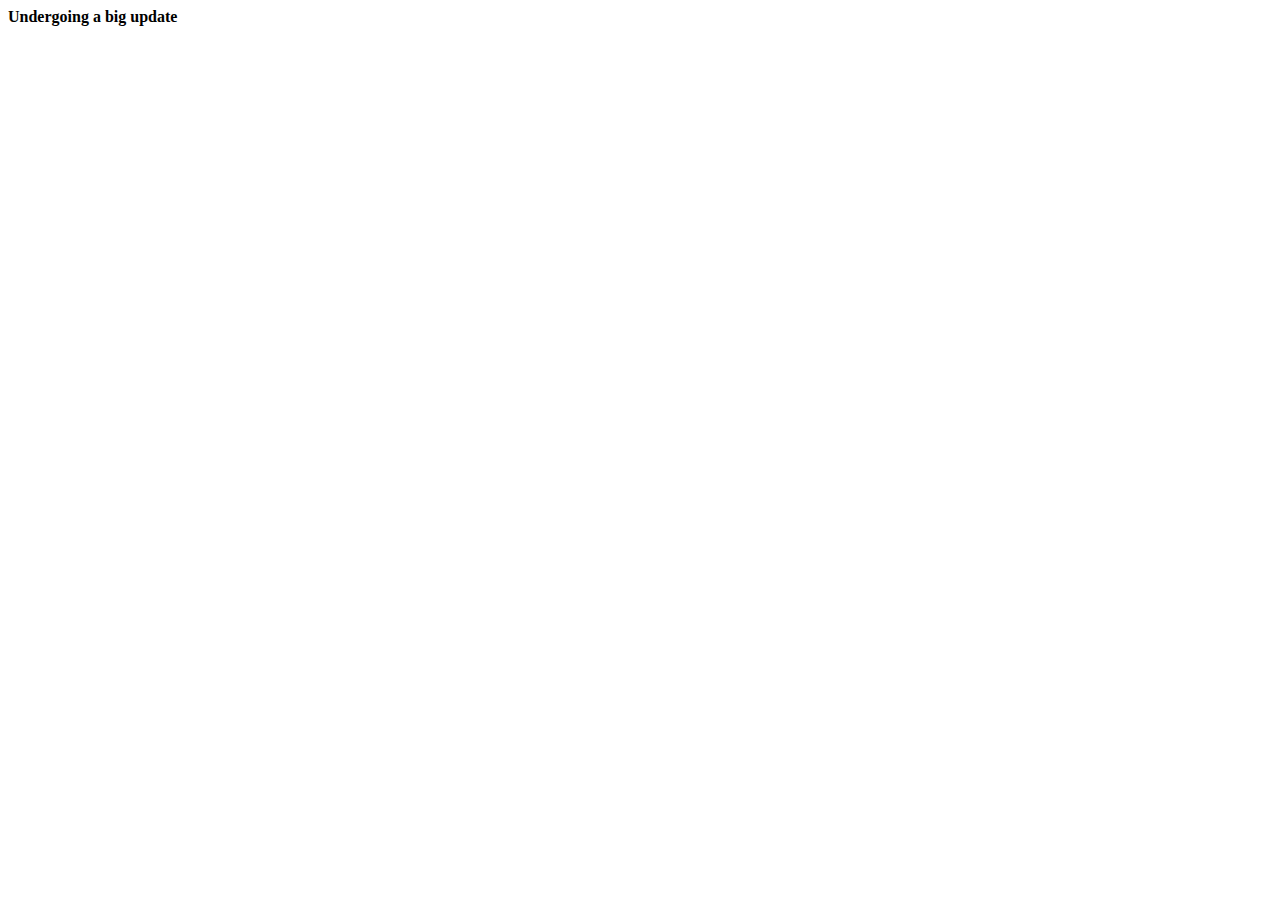
<file: index.html>
<!DOCTYPE html>
<html lang="en">
  <head>
    <meta charset="UTF-8" />
    <meta name="viewport" content="width=device-width, initial-scale=1.0" />
    <meta http-equiv="X-UA-Compatible" content="ie=edge" />
    <meta
      http-equiv="Content-Security-Policy"
      content="upgrade-insecure-requests"
    />
    <meta name="theme-color" content="#317EFB" />
    <meta name="Description" content="Personal Website of David Howard" />
    <title>dmh2000.github.io</title>
    <link
      rel="stylesheet"
      href="https://stackpath.bootstrapcdn.com/bootstrap/4.1.3/css/bootstrap.min.css"
      integrity="sha384-MCw98/SFnGE8fJT3GXwEOngsV7Zt27NXFoaoApmYm81iuXoPkFOJwJ8ERdknLPMO"
      crossorigin="anonymous"
    />
    <link rel="manifest" href="./manifest.json" />
    <link rel="icon" type="image/png" href="./favicon.png" />
  </head>

  <body>
    <div class="container">
      <strong> Undergoing a big update</strong>
      <!-- 
      <div>
        <h3 class="my-2">dmh2000.github.io</h3>
        <div class="mb-2">
          These are representative projects I have in my
          <a href="https://github.com/dmh2000">Github account</a>. These are the
          languages I am most familiar with.
        </div>
      </div>
      <ul class="list-group">
        <li class="list-group-item">
          <h5>C</h5>
          <ul class="list-group">
            <li class="list-group-item">
              <a href="https://github.com/dmh2000/linux-modules"
                >Linux Device Drivers</a
              >
            </li>
            <li class="list-group-item">
              <a href="https://github.com/dmh2000/ews"
                >Web Server for embedded Systems - 1995/1996 Embedded Systems
                Conference Presentation</a
              >
            </li>
          </ul>
        </li>
        <li class="list-group-item">
          <h5>C++</h5>
          <ul class="list-group">
            <li class="list-group-item">
              <a href="https://github.com/dmh2000/condvar"
                >Bounded Queue With Condition Variable</a
              >
            </li>
            <li class="list-group-item">
              <a href="https://github.com/dmh2000/pipe">Functional Pipeline</a>
            </li>
          </ul>
        </li>

        <li class="list-group-item">
          <h5>Go</h5>
          <ul class="list-group">
            <li class="list-group-item">
              <a href="https://github.com/dmh2000/retrosheet"
                >Retrosheet Baseball Data App</a
              >
              <div>Go, React, Mongodb, GraphQL, Typescript</div>
            </li>
            <li class="list-group-item">
              <a href="https://github.com/dmh2000/go_assessment"
                >A tool for learning and assessing Golang expertise</a
              >
            </li>
            <li class="list-group-item">
              <a href="https://github.com/dmh2000/go_alg">Algorithms In Go</a>
            </li>
          </ul>
        </li>

        <li class="list-group-item">
          <h5>Javascript, Typescript, Node.js</h5>
          <ul class="list-group">
            <li class="list-group-item">
              <a href="/gamma/index.html">Math Symbol Grabber</a>
            </li>
            <li class="list-group-item">
              <a href="svgac.html">SVG Aircraft Instruments - Live Demo</a>
            </li>
            <li class="list-group-item">
              <a href="https://github.com/dmh2000/svg-ac-instruments"
                >SVG Aircraft Instruments - Repo</a
              >
            </li>
            <li class="list-group-item">
              <a href="https://github.com/dmh2000/node-nmea"
                >GPS NMEA-0183 Exensible Parser Library</a
              >
            </li>
            <li class="list-group-item">
              <a
                href="https://github.com/dmh2000/UdaciCards/blob/master/README.md"
                >Udacity React Nanodegree - React Native Final Project</a
              >
            </li>
            <li class="list-group-item">
              <a
                href="https://gist.github.com/dmh2000/1609820c17c5daf95298f54324360950"
                >Examples of using bcrypt with promises</a
              >
            </li>
            <li class="list-group-item">
              <a href="https://github.com/dmh2000/js-assessment-solutions/"
                >Solutions for RMurphey/js-assessment</a
              >
            </li>
          </ul>
        </li>
        <li class="list-group-item">
          <h5>Python</h5>
          <ul class="list-group">
            <li class="list-group-item">
              <a href="https://github.com/dmh2000/ml-capstone"
                >Udacity Machine Learning Engineer Nanodegree - Capstone
                Project</a
              >
            </li>
          </ul>
        </li>
        <li class="list-group-item">
          <h5>Flutter and Dart</h5>
          <ul class="list-group">
            <li class="list-group-item">
              <a href="https://github.com/dmh2000/ProviderX"
                >Simple examples of how to use the Provider Widget in a Flutter
                app.</a
              >
            </li>
            <li class="list-group-item">
              <a href="https://github.com/dmh2000/Flutter-GraphqlX"
                >Simple examples of how to use Graphql in a Flutter app.</a
              >
            </li>
            <li class="list-group-item">
              <a href="https://github.com/dmh2000/odds_app "
                >Flutter App For Baseball Scores from MySportsFeeds.com</a
              >
            </li>
          </ul>
        </li>
      </ul>

      <div class="my-2">
        <a href="https://www.linkedin.com/in/david-howard-95482a1/"
          >LinkedIn
        </a>
      </div>
      -->
    </div>
    <!-- jQuery first, then Popper.js, then Bootstrap JS -->

    <script
      src="https://code.jquery.com/jquery-3.3.1.slim.min.js"
      integrity="sha384-q8i/X+965DzO0rT7abK41JStQIAqVgRVzpbzo5smXKp4YfRvH+8abtTE1Pi6jizo"
      crossorigin="anonymous"
    ></script>
    <!--             <script src="https://cdnjs.cloudflare.com/ajax/libs/popper.js/1.14.3/umd/popper.min.js" integrity="sha384-ZMP7rVo3mIykV+2+9J3UJ46jBk0WLaUAdn689aCwoqbBJiSnjAK/l8WvCWPIPm49"
                    crossorigin="anonymous"></script>
    -->
    <script
      src="https://stackpath.bootstrapcdn.com/bootstrap/4.1.3/js/bootstrap.min.js"
      integrity="sha384-ChfqqxuZUCnJSK3+MXmPNIyE6ZbWh2IMqE241rYiqJxyMiZ6OW/JmZQ5stwEULTy"
      crossorigin="anonymous"
    ></script>

    <script>
      if ("serviceWorker" in navigator) {
        if (navigator.serviceWorker.controller) {
          console.log(
            "[PWA Builder] active service worker found, no need to register"
          );
        } else {
          // Register the service worker
          navigator.serviceWorker
            .register("pwabuilder-sw.js", {
              scope: "./",
            })
            .then(function (reg) {
              console.log(
                "[PWA Builder] Service worker has been registered for scope: " +
                  reg.scope
              );
            });
        }
      }
    </script>
  </body>
</html>
</file>
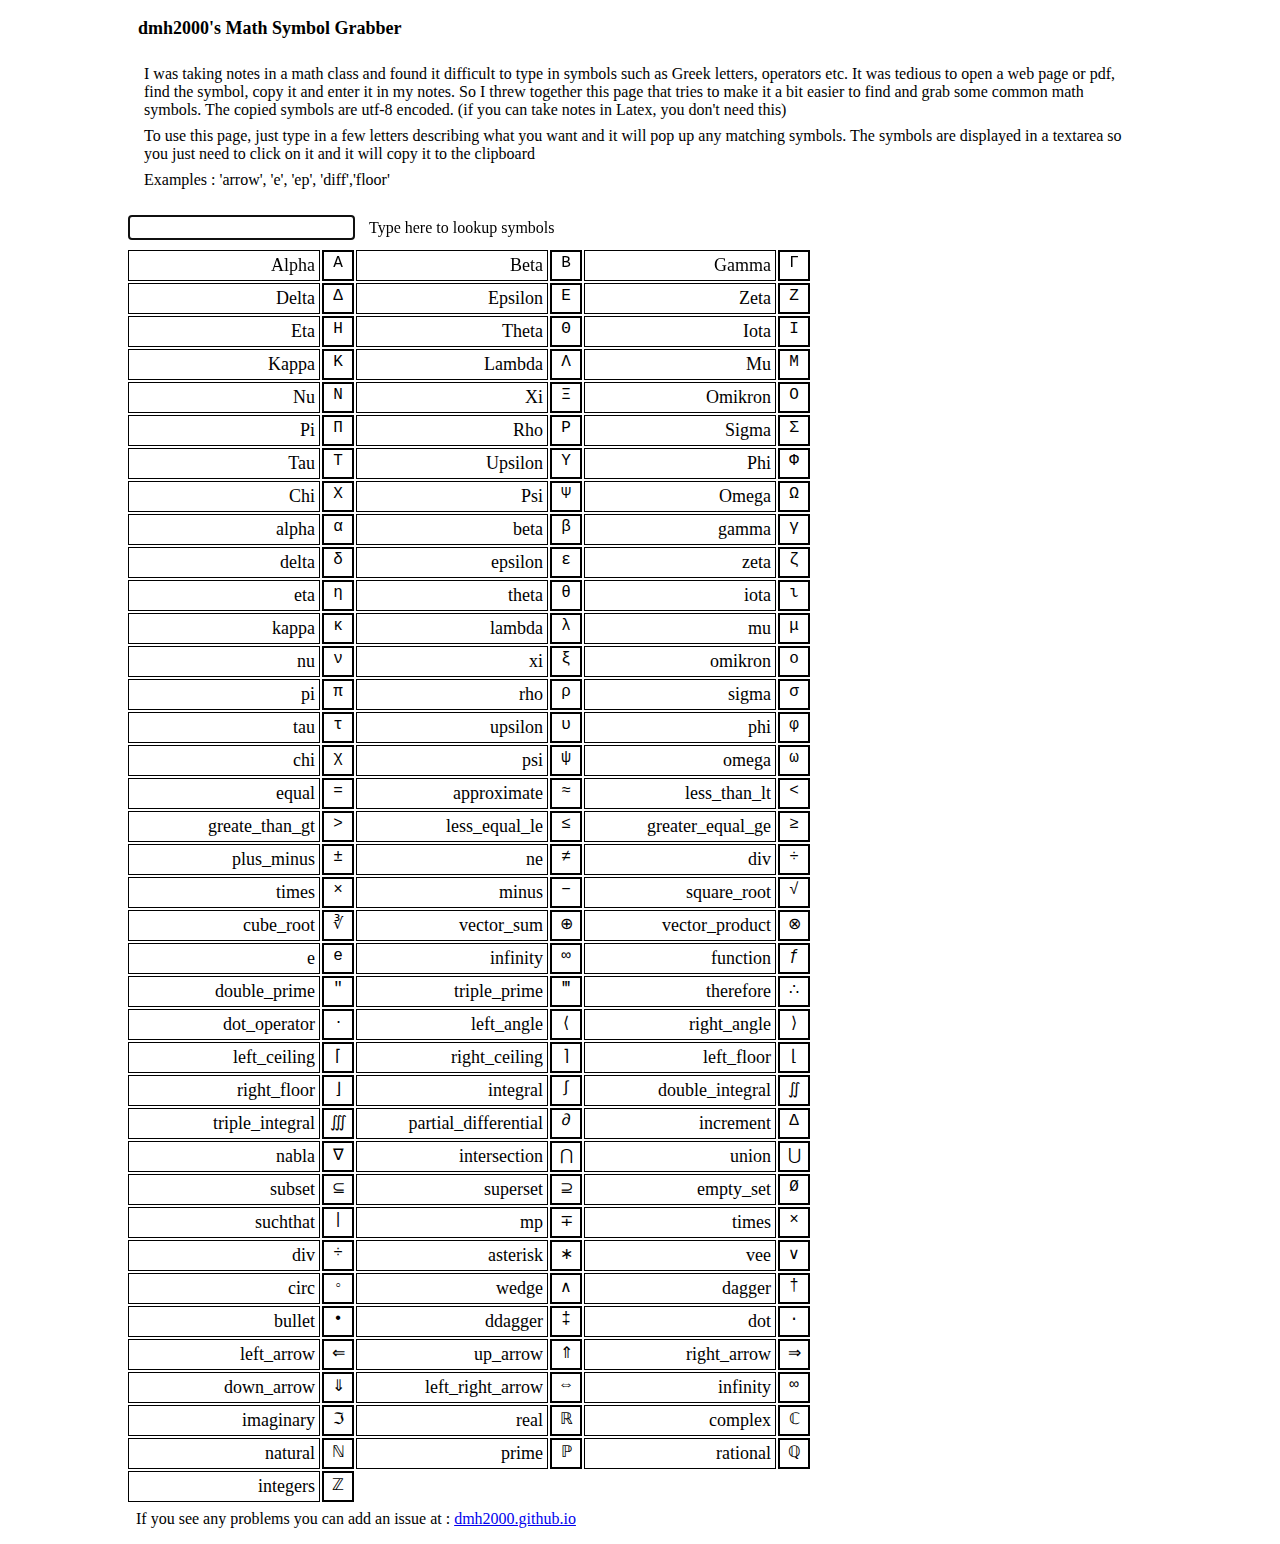
<file: gamma/index.html>
<!DOCTYPE html>
<html lang="en">
  <head>
    <meta charset="UTF-8" />
    <meta name="viewport" content="width=device-width, initial-scale=1.0" />
    <meta http-equiv="X-UA-Compatible" content="ie=edge" />
    <title>dmh2000's Math Symbol Grabber</title>
    <style>
      .wrapper {
        display: grid;
        grid-template-columns: 12rem 2rem 12rem 2rem 12rem 2rem;
        grid-gap: 2px;
      }
      div.input {
        padding: 10px 0px 10px 0px;
        text-align: left;
      }
      div.label {
        text-align: right;
        font-size: large;
        padding: 4px;
        border: solid 1px black;
      }
      .input {
        font-size: large;
        border: solid 1px black;
      }

      textarea.symbol:focus {
        border: solid 4px blue;
      }

      textarea.symbol {
        resize: none;
        font-size: large;
        overflow: hidden;
        text-align: center;
        border: solid 2px black;
      }

      .container {
        margin: 0 auto;
        width: 1024px;
      }
      .label {
        padding-left: 10px;
      }
      .type-here {
        padding: 10px 10px 10px 0;
      }
      .text {
        padding: 8px;
      }
      .hdr {
        padding: 10px;
        font-size: large;
        font-weight: bold;
      }
      p {
        margin: 8px;
      }
    </style>
  </head>
  <body>
    <div class="container">
      <div class="hdr">
        dmh2000's Math Symbol Grabber
      </div>
      <div class="text">
        <p>
          I was taking notes in a math class and found it difficult to type in
          symbols such as Greek letters, operators etc. It was tedious to open a
          web page or pdf, find the symbol, copy it and enter it in my notes. So
          I threw together this page that tries to make it a bit easier to find
          and grab some common math symbols. The copied symbols are utf-8
          encoded. (if you can take notes in Latex, you don't need this)
        </p>
        <p>
          To use this page, just type in a few letters describing what you want and it will pop up any matching symbols. The
          symbols are displayed in a textarea so you just need to click on it and it will copy it to the clipboard
        </p>
        <p>
          Examples : 'arrow', 'e', 'ep', 'diff','floor'
        </p>
      </div>
      <div class="type-here">
        <input
          class="input"
          type="text"
          id="inputSymbol"
          maxlength="20"
          size="19"
        />
        <span class="label">Type here to lookup symbols</span>
      </div>
      <div class="wrapper" id="nameList"></div>
      <div class="text">
        If you see any problems you can add an issue at :
        <a href="https://github.com/dmh2000/dmh2000.github.io"
          >dmh2000.github.io</a
        >
      </div>
    </div>
    <script src="sym.js"></script>
  </body>
</html>
</file>
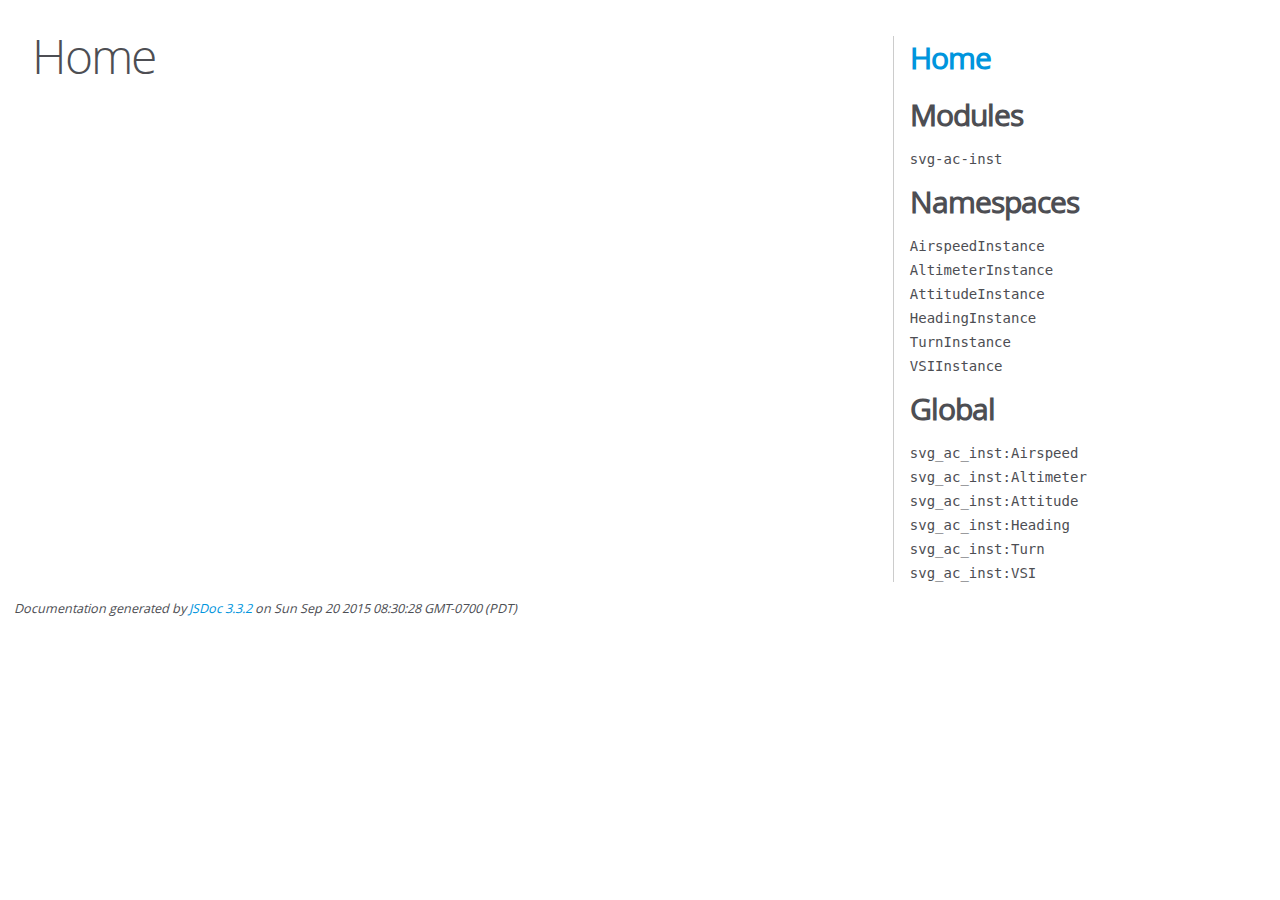
<file: svg-ac-inst/doc/index.html>
<!DOCTYPE html>
<html lang="en">
<head>
    <meta charset="utf-8">
    <title>JSDoc: Home</title>

    <script src="scripts/prettify/prettify.js"> </script>
    <script src="scripts/prettify/lang-css.js"> </script>
    <!--[if lt IE 9]>
      <script src="//html5shiv.googlecode.com/svn/trunk/html5.js"></script>
    <![endif]-->
    <link type="text/css" rel="stylesheet" href="styles/prettify-tomorrow.css">
    <link type="text/css" rel="stylesheet" href="styles/jsdoc-default.css">
</head>

<body>

<div id="main">

    <h1 class="page-title">Home</h1>

    



    


    <h3> </h3>










    









</div>

<nav>
    <h2><a href="index.html">Home</a></h2><h3>Modules</h3><ul><li><a href="module-svg-ac-inst.html">svg-ac-inst</a></li></ul><h3>Namespaces</h3><ul><li><a href="AirspeedInstance.html">AirspeedInstance</a></li><li><a href="AltimeterInstance.html">AltimeterInstance</a></li><li><a href="AttitudeInstance.html">AttitudeInstance</a></li><li><a href="HeadingInstance.html">HeadingInstance</a></li><li><a href="TurnInstance.html">TurnInstance</a></li><li><a href="VSIInstance.html">VSIInstance</a></li></ul><h3>Global</h3><ul><li><a href="global.html#svg_ac_inst:Airspeed">svg_ac_inst:Airspeed</a></li><li><a href="global.html#svg_ac_inst:Altimeter">svg_ac_inst:Altimeter</a></li><li><a href="global.html#svg_ac_inst:Attitude">svg_ac_inst:Attitude</a></li><li><a href="global.html#svg_ac_inst:Heading">svg_ac_inst:Heading</a></li><li><a href="global.html#svg_ac_inst:Turn">svg_ac_inst:Turn</a></li><li><a href="global.html#svg_ac_inst:VSI">svg_ac_inst:VSI</a></li></ul>
</nav>

<br class="clear">

<footer>
    Documentation generated by <a href="https://github.com/jsdoc3/jsdoc">JSDoc 3.3.2</a> on Sun Sep 20 2015 08:30:28 GMT-0700 (PDT)
</footer>

<script> prettyPrint(); </script>
<script src="scripts/linenumber.js"> </script>
</body>
</html>
</file>
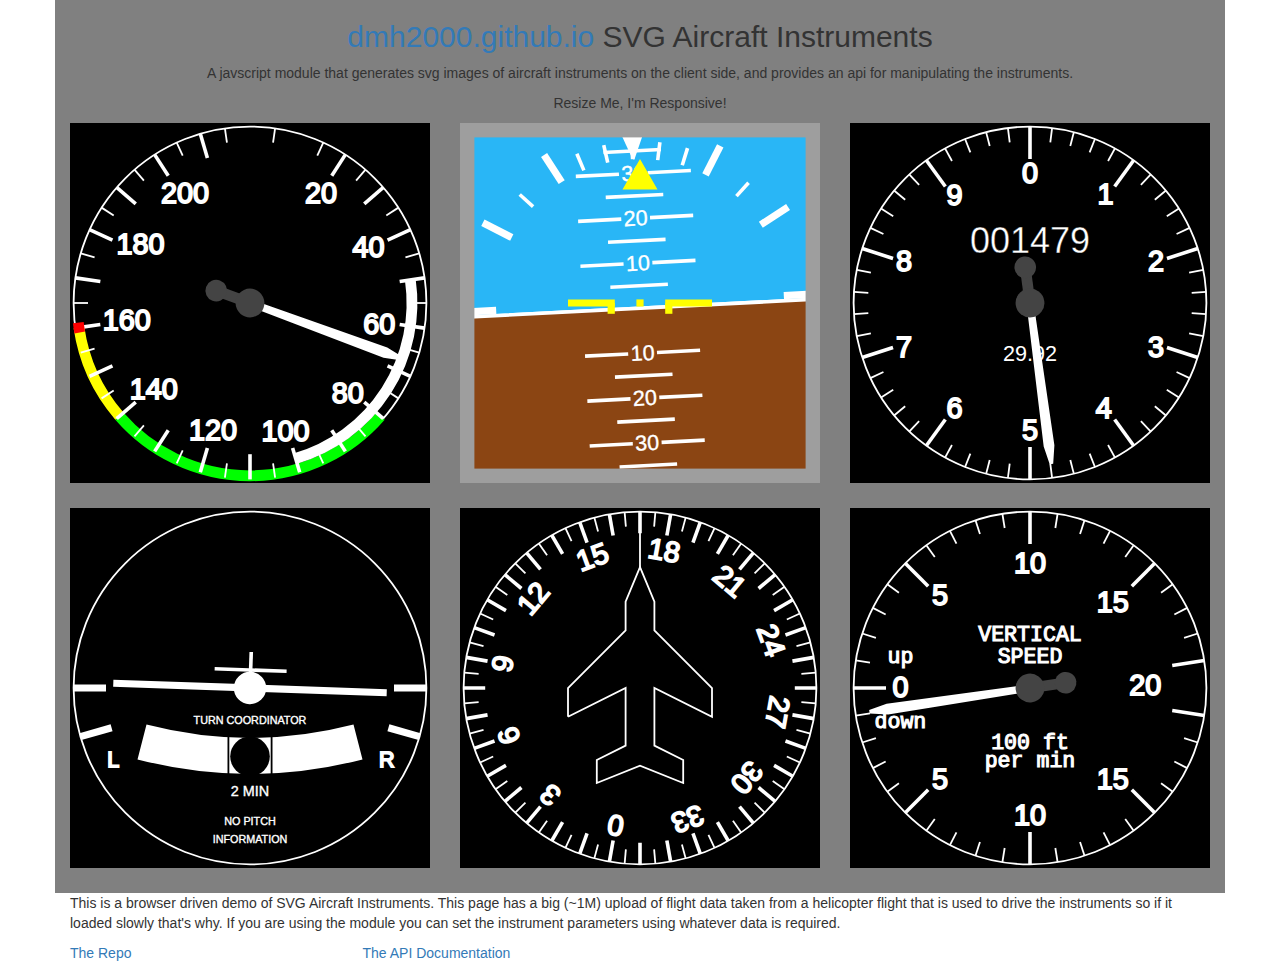
<file: svgac.html>
<!doctype html>
<html>
<head>
  <script src="https://code.jquery.com/jquery-1.11.3.min.js"></script>
  <link rel="stylesheet" href="https://maxcdn.bootstrapcdn.com/bootstrap/3.3.5/css/bootstrap.min.css"/>
  <script src="https://maxcdn.bootstrapcdn.com/bootstrap/3.3.5/js/bootstrap.min.js"></script>
  <style>
    .blackBk {
      background-color:black;
    }
    .grayBk {
      background-color: gray;
    }
    .whiteBk {
      background-color: white;
    }
    .header2 {
      text-align: center;
    }
  </style>
  <script src="svg-ac-inst/js/svg-ac-inst.min.js"></script>

  <!-- flight data recorded in a helicopter -->
  <script src="svg-ac-inst/js/lr.js"></script>

</head>
<body>
<div id='panel' class='container grayBk'>
  <div class="row">
    <div class="col-md-12 col-xs-12 header2">
    <h2><a href="/">dmh2000.github.io</a> SVG Aircraft Instruments</h2>
      <p>A javscript module that generates svg images of aircraft instruments on the client side, and provides
      an api for manipulating the instruments.</p>
      <p>Resize Me, I'm Responsive!</p>
    </div>
  </div>
  <div class="row">
    <div id="a1" class="grayBk col-md-4 col-xs-4">
      <!-- airspeed.svg -->
    </div>
    <div id='a2' class="grayBk col-md-4 col-xs-4">
      <!-- attitude.svg -->
    </div>
    <div id='a3' class="grayBk col-md-4 col-xs-4">
      <!-- altimeter.svg -->
    </div>
  </div>
  <div class="row">
    &nbsp;
  </div>
  <div class="row">
    <div id="b1" class="grayBk col-md-4 col-xs-4">
      <!-- turn.svg -->
    </div>
    <div id='b2' class="grayBk col-md-4 col-xs-4">
      <!-- heading.svg -->
    </div>
    <div id='b3' class="grayBk col-md-4 col-xs-4">
      <!-- vsi.svg -->
    </div>
  </div>
  <div class="row">
    &nbsp;
  </div>
  <div class="row whiteBk">
    <div class="col-md-12 col-xs-12">
      <p>This is a browser driven demo of SVG Aircraft Instruments. This page has a big (~1M) upload of flight data taken from a helicopter flight
        that is used to drive the instruments so if it loaded slowly that's why. If you are using the module you can set the
        instrument parameters using whatever data is required.
      </p>
      </div>
    </div>

  <div class="row whiteBk">
    <div class="col-md-3 col-xs-3"><a href="https://github.com/dmh2000/svg-ac-instruments">The Repo</a></div>
    <div class="col-md-3 col-xs-3"><a href="svg-ac-inst/doc/index.html">The API Documentation</a></div>
  </div>
</div>



<script>
  var module = (function() {

    // instantiate the airspeed indicator, give it the name that matches the template
    var airspeed_options =
    {
      range  : 220,        // range index, 1 = 220
      green  :[80,140],  // green arc from clean stall to max cruise
      yellow :[140,160], // yellow arc from max cruise to never-exceed
      red    :160, // red arc from never-exceed to never-exceed
      white  :[50,100]   // white arc for stall-flaps to max-flaps
    }
    var airspeed = svg_ac_inst.Airspeed(document.querySelector("#a1"),"gg145-airspeed",true,airspeed_options);

    //  instantiate the attitude indicator, give it the name that matches the template -->
    var attitude = svg_ac_inst.Attitude(document.querySelector('#a2'),"gg145-attitude",true);

    // instantiate the altimeter, give it the name that matches the template -->
    var altimeter = svg_ac_inst.Altimeter(document.querySelector("#a3"),"gg145-altimeter",true);
    altimeter.setPressure(29.92);

    // instantiate the turn coordinator, give it the name that matches the template -->
    var turn = svg_ac_inst.Turn(document.querySelector('#b1'),"gg145-turn",true);

    // instantiate the heading indicator, give it the name that matches the template -->
    var heading = svg_ac_inst.Heading(document.querySelector("#b2"),"gg145-heading",true);

    // instantiate the VSI, give it the name that matches the template -->
    var vsi = svg_ac_inst.VSI(document.querySelector("#b3"),"gg145-vsi",true);

    var index      = 0;
    var turn_rate  = 0;
    var turn_alpha = 0.01;
    function run(timestamp) {
      // flight1 is the recorded flight data from lr.js (see above)
      var a = flight1[index];

      turn_rate = turn_rate + ((a[4] - turn_rate) * turn_alpha);
      attitude.set(a[1],-a[2]);
      heading.set(a[3]);
      turn.set(turn_rate,a[5]);
      altimeter.set(a[6]);
      airspeed.set(a[7]* (3600/6076));
      vsi.set(-a[8] * 60);

      index++;
      if (index >= flight1.length) {
        index = 0;
      }

      // start gauges running
      requestAnimationFrame(run);
    }

    var cols = ['a1','a2','a3','b1','b2','b3'];
    var img  = [airspeed,attitude,altimeter,turn,heading,vsi];
    function ready() {
      var elements = [];
      cols.forEach(function(v,i,a) {
        var e = $('#' + v);
        elements.push({div:e,svg:img[i]});
      })
      return elements;
    }

    function resize(elements) {
      elements.forEach(function(v,i,a) {
        var d = v.div;
        var s = v.svg;
        var w = d.width();
        s.resize(w);
      });
    }

    return {
      resize : resize,
      ready  : ready,
      run    : run
    };
  })();

  $(document).ready(function() {
    var elements = module.ready();
    module.resize(elements);
    $(window).on('resize',function() {
      module.resize(elements);
    });

    // start sim
    requestAnimationFrame(module.run);
  });

</script>
</body>
</html>
</file>
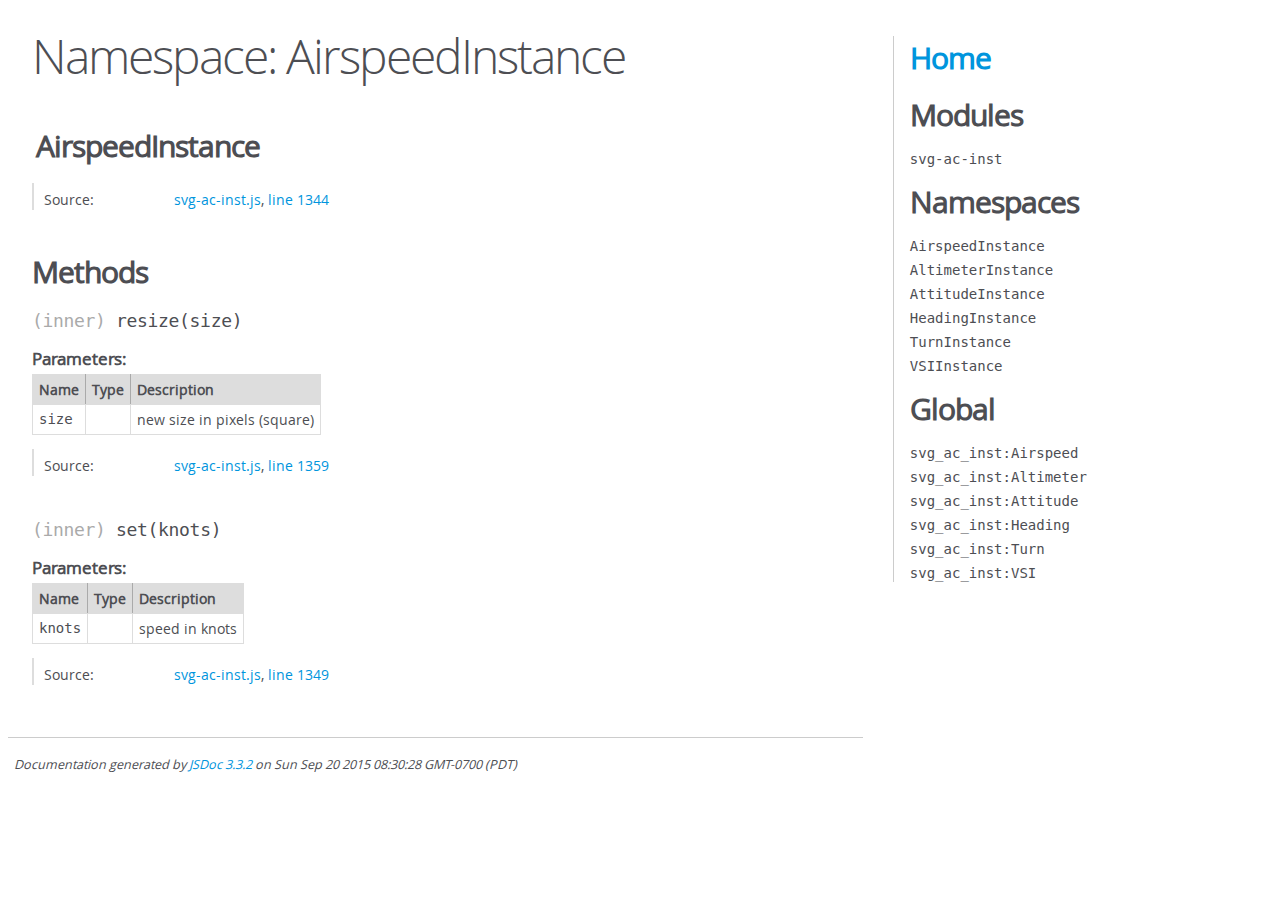
<file: svg-ac-inst/doc/AirspeedInstance.html>
<!DOCTYPE html>
<html lang="en">
<head>
    <meta charset="utf-8">
    <title>JSDoc: Namespace: AirspeedInstance</title>

    <script src="scripts/prettify/prettify.js"> </script>
    <script src="scripts/prettify/lang-css.js"> </script>
    <!--[if lt IE 9]>
      <script src="//html5shiv.googlecode.com/svn/trunk/html5.js"></script>
    <![endif]-->
    <link type="text/css" rel="stylesheet" href="styles/prettify-tomorrow.css">
    <link type="text/css" rel="stylesheet" href="styles/jsdoc-default.css">
</head>

<body>

<div id="main">

    <h1 class="page-title">Namespace: AirspeedInstance</h1>

    




<section>

<header>
    
        <h2>
        AirspeedInstance
        </h2>
        
    
</header>

<article>
    <div class="container-overview">
    
        

        


<dl class="details">

    

    

    

    

    

    

    

    

    

    

    

    

    
    <dt class="tag-source">Source:</dt>
    <dd class="tag-source"><ul class="dummy"><li>
        <a href="svg-ac-inst.js.html">svg-ac-inst.js</a>, <a href="svg-ac-inst.js.html#line1344">line 1344</a>
    </li></ul></dd>
    

    

    

    
</dl>


        
    
    </div>

    

    

    

     

    

    

    
        <h3 class="subsection-title">Methods</h3>

        
            

    

    <h4 class="name" id="~resize"><span class="type-signature">(inner) </span>resize<span class="signature">(size)</span><span class="type-signature"></span></h4>

    











    <h5>Parameters:</h5>
    

<table class="params">
    <thead>
    <tr>
        
        <th>Name</th>
        

        <th>Type</th>

        

        

        <th class="last">Description</th>
    </tr>
    </thead>

    <tbody>
    

        <tr>
            
                <td class="name"><code>size</code></td>
            

            <td class="type">
            
            </td>

            

            

            <td class="description last">new size in pixels (square)</td>
        </tr>

    
    </tbody>
</table>






<dl class="details">

    

    

    

    

    

    

    

    

    

    

    

    

    
    <dt class="tag-source">Source:</dt>
    <dd class="tag-source"><ul class="dummy"><li>
        <a href="svg-ac-inst.js.html">svg-ac-inst.js</a>, <a href="svg-ac-inst.js.html#line1359">line 1359</a>
    </li></ul></dd>
    

    

    

    
</dl>
















        
            

    

    <h4 class="name" id="~set"><span class="type-signature">(inner) </span>set<span class="signature">(knots)</span><span class="type-signature"></span></h4>

    











    <h5>Parameters:</h5>
    

<table class="params">
    <thead>
    <tr>
        
        <th>Name</th>
        

        <th>Type</th>

        

        

        <th class="last">Description</th>
    </tr>
    </thead>

    <tbody>
    

        <tr>
            
                <td class="name"><code>knots</code></td>
            

            <td class="type">
            
            </td>

            

            

            <td class="description last">speed in knots</td>
        </tr>

    
    </tbody>
</table>






<dl class="details">

    

    

    

    

    

    

    

    

    

    

    

    

    
    <dt class="tag-source">Source:</dt>
    <dd class="tag-source"><ul class="dummy"><li>
        <a href="svg-ac-inst.js.html">svg-ac-inst.js</a>, <a href="svg-ac-inst.js.html#line1349">line 1349</a>
    </li></ul></dd>
    

    

    

    
</dl>
















        
    

    

    
</article>

</section>




</div>

<nav>
    <h2><a href="index.html">Home</a></h2><h3>Modules</h3><ul><li><a href="module-svg-ac-inst.html">svg-ac-inst</a></li></ul><h3>Namespaces</h3><ul><li><a href="AirspeedInstance.html">AirspeedInstance</a></li><li><a href="AltimeterInstance.html">AltimeterInstance</a></li><li><a href="AttitudeInstance.html">AttitudeInstance</a></li><li><a href="HeadingInstance.html">HeadingInstance</a></li><li><a href="TurnInstance.html">TurnInstance</a></li><li><a href="VSIInstance.html">VSIInstance</a></li></ul><h3>Global</h3><ul><li><a href="global.html#svg_ac_inst:Airspeed">svg_ac_inst:Airspeed</a></li><li><a href="global.html#svg_ac_inst:Altimeter">svg_ac_inst:Altimeter</a></li><li><a href="global.html#svg_ac_inst:Attitude">svg_ac_inst:Attitude</a></li><li><a href="global.html#svg_ac_inst:Heading">svg_ac_inst:Heading</a></li><li><a href="global.html#svg_ac_inst:Turn">svg_ac_inst:Turn</a></li><li><a href="global.html#svg_ac_inst:VSI">svg_ac_inst:VSI</a></li></ul>
</nav>

<br class="clear">

<footer>
    Documentation generated by <a href="https://github.com/jsdoc3/jsdoc">JSDoc 3.3.2</a> on Sun Sep 20 2015 08:30:28 GMT-0700 (PDT)
</footer>

<script> prettyPrint(); </script>
<script src="scripts/linenumber.js"> </script>
</body>
</html>
</file>
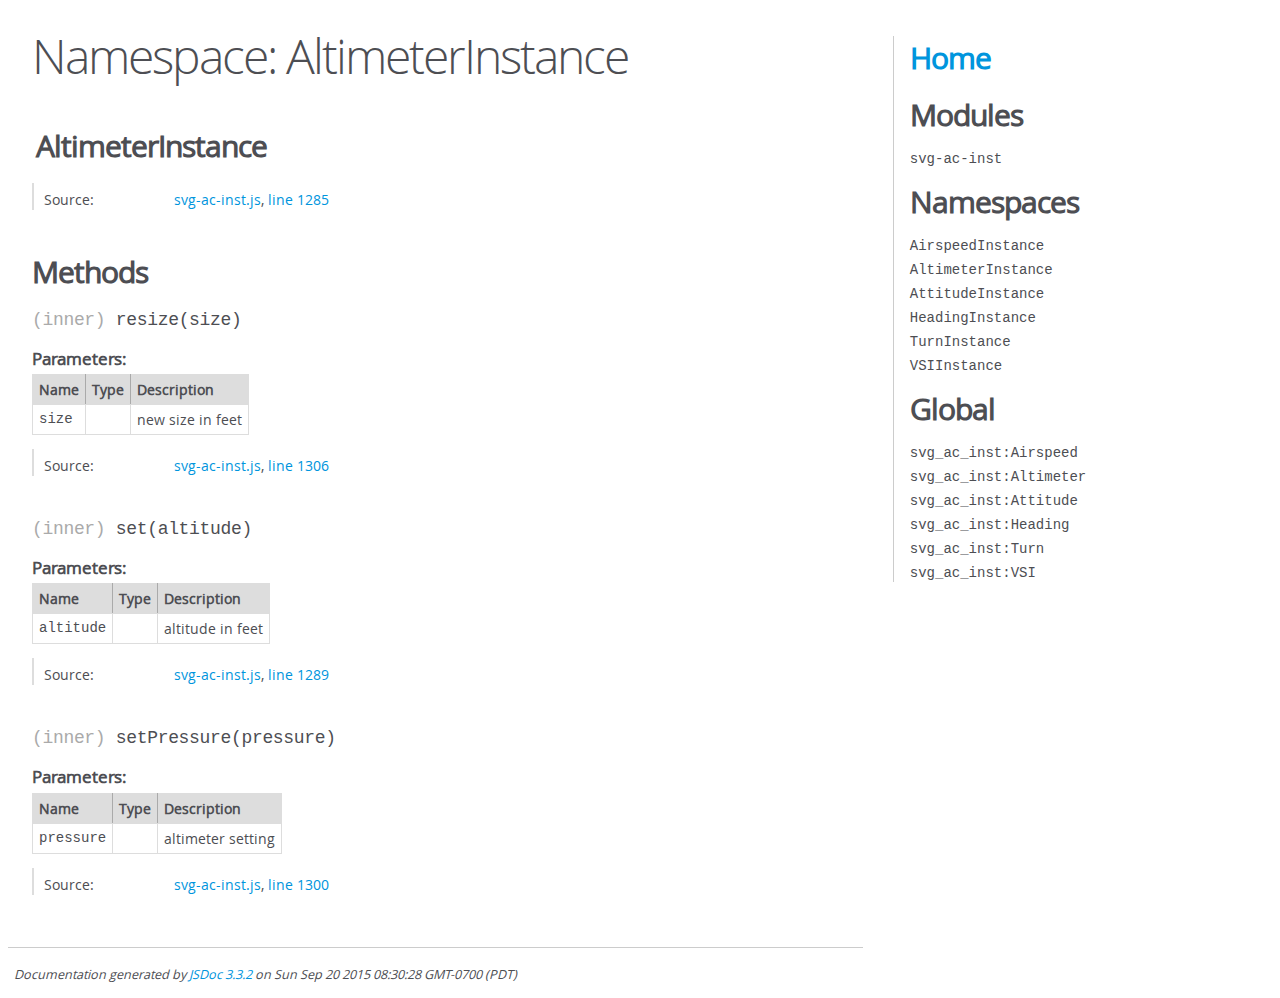
<file: svg-ac-inst/doc/AltimeterInstance.html>
<!DOCTYPE html>
<html lang="en">
<head>
    <meta charset="utf-8">
    <title>JSDoc: Namespace: AltimeterInstance</title>

    <script src="scripts/prettify/prettify.js"> </script>
    <script src="scripts/prettify/lang-css.js"> </script>
    <!--[if lt IE 9]>
      <script src="//html5shiv.googlecode.com/svn/trunk/html5.js"></script>
    <![endif]-->
    <link type="text/css" rel="stylesheet" href="styles/prettify-tomorrow.css">
    <link type="text/css" rel="stylesheet" href="styles/jsdoc-default.css">
</head>

<body>

<div id="main">

    <h1 class="page-title">Namespace: AltimeterInstance</h1>

    




<section>

<header>
    
        <h2>
        AltimeterInstance
        </h2>
        
    
</header>

<article>
    <div class="container-overview">
    
        

        


<dl class="details">

    

    

    

    

    

    

    

    

    

    

    

    

    
    <dt class="tag-source">Source:</dt>
    <dd class="tag-source"><ul class="dummy"><li>
        <a href="svg-ac-inst.js.html">svg-ac-inst.js</a>, <a href="svg-ac-inst.js.html#line1285">line 1285</a>
    </li></ul></dd>
    

    

    

    
</dl>


        
    
    </div>

    

    

    

     

    

    

    
        <h3 class="subsection-title">Methods</h3>

        
            

    

    <h4 class="name" id="~resize"><span class="type-signature">(inner) </span>resize<span class="signature">(size)</span><span class="type-signature"></span></h4>

    











    <h5>Parameters:</h5>
    

<table class="params">
    <thead>
    <tr>
        
        <th>Name</th>
        

        <th>Type</th>

        

        

        <th class="last">Description</th>
    </tr>
    </thead>

    <tbody>
    

        <tr>
            
                <td class="name"><code>size</code></td>
            

            <td class="type">
            
            </td>

            

            

            <td class="description last">new size in feet</td>
        </tr>

    
    </tbody>
</table>






<dl class="details">

    

    

    

    

    

    

    

    

    

    

    

    

    
    <dt class="tag-source">Source:</dt>
    <dd class="tag-source"><ul class="dummy"><li>
        <a href="svg-ac-inst.js.html">svg-ac-inst.js</a>, <a href="svg-ac-inst.js.html#line1306">line 1306</a>
    </li></ul></dd>
    

    

    

    
</dl>
















        
            

    

    <h4 class="name" id="~set"><span class="type-signature">(inner) </span>set<span class="signature">(altitude)</span><span class="type-signature"></span></h4>

    











    <h5>Parameters:</h5>
    

<table class="params">
    <thead>
    <tr>
        
        <th>Name</th>
        

        <th>Type</th>

        

        

        <th class="last">Description</th>
    </tr>
    </thead>

    <tbody>
    

        <tr>
            
                <td class="name"><code>altitude</code></td>
            

            <td class="type">
            
            </td>

            

            

            <td class="description last">altitude in feet</td>
        </tr>

    
    </tbody>
</table>






<dl class="details">

    

    

    

    

    

    

    

    

    

    

    

    

    
    <dt class="tag-source">Source:</dt>
    <dd class="tag-source"><ul class="dummy"><li>
        <a href="svg-ac-inst.js.html">svg-ac-inst.js</a>, <a href="svg-ac-inst.js.html#line1289">line 1289</a>
    </li></ul></dd>
    

    

    

    
</dl>
















        
            

    

    <h4 class="name" id="~setPressure"><span class="type-signature">(inner) </span>setPressure<span class="signature">(pressure)</span><span class="type-signature"></span></h4>

    











    <h5>Parameters:</h5>
    

<table class="params">
    <thead>
    <tr>
        
        <th>Name</th>
        

        <th>Type</th>

        

        

        <th class="last">Description</th>
    </tr>
    </thead>

    <tbody>
    

        <tr>
            
                <td class="name"><code>pressure</code></td>
            

            <td class="type">
            
            </td>

            

            

            <td class="description last">altimeter setting</td>
        </tr>

    
    </tbody>
</table>






<dl class="details">

    

    

    

    

    

    

    

    

    

    

    

    

    
    <dt class="tag-source">Source:</dt>
    <dd class="tag-source"><ul class="dummy"><li>
        <a href="svg-ac-inst.js.html">svg-ac-inst.js</a>, <a href="svg-ac-inst.js.html#line1300">line 1300</a>
    </li></ul></dd>
    

    

    

    
</dl>
















        
    

    

    
</article>

</section>




</div>

<nav>
    <h2><a href="index.html">Home</a></h2><h3>Modules</h3><ul><li><a href="module-svg-ac-inst.html">svg-ac-inst</a></li></ul><h3>Namespaces</h3><ul><li><a href="AirspeedInstance.html">AirspeedInstance</a></li><li><a href="AltimeterInstance.html">AltimeterInstance</a></li><li><a href="AttitudeInstance.html">AttitudeInstance</a></li><li><a href="HeadingInstance.html">HeadingInstance</a></li><li><a href="TurnInstance.html">TurnInstance</a></li><li><a href="VSIInstance.html">VSIInstance</a></li></ul><h3>Global</h3><ul><li><a href="global.html#svg_ac_inst:Airspeed">svg_ac_inst:Airspeed</a></li><li><a href="global.html#svg_ac_inst:Altimeter">svg_ac_inst:Altimeter</a></li><li><a href="global.html#svg_ac_inst:Attitude">svg_ac_inst:Attitude</a></li><li><a href="global.html#svg_ac_inst:Heading">svg_ac_inst:Heading</a></li><li><a href="global.html#svg_ac_inst:Turn">svg_ac_inst:Turn</a></li><li><a href="global.html#svg_ac_inst:VSI">svg_ac_inst:VSI</a></li></ul>
</nav>

<br class="clear">

<footer>
    Documentation generated by <a href="https://github.com/jsdoc3/jsdoc">JSDoc 3.3.2</a> on Sun Sep 20 2015 08:30:28 GMT-0700 (PDT)
</footer>

<script> prettyPrint(); </script>
<script src="scripts/linenumber.js"> </script>
</body>
</html>
</file>
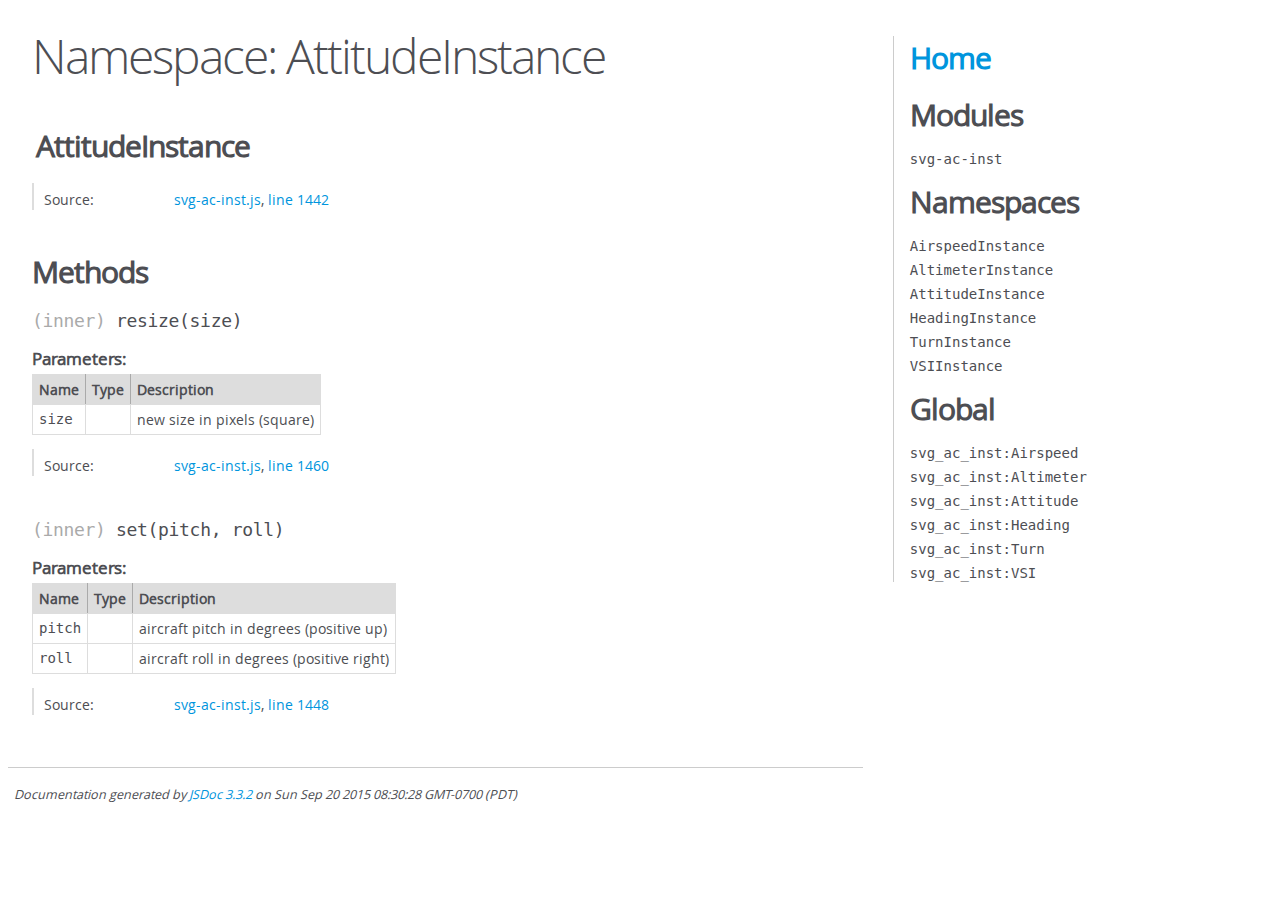
<file: svg-ac-inst/doc/AttitudeInstance.html>
<!DOCTYPE html>
<html lang="en">
<head>
    <meta charset="utf-8">
    <title>JSDoc: Namespace: AttitudeInstance</title>

    <script src="scripts/prettify/prettify.js"> </script>
    <script src="scripts/prettify/lang-css.js"> </script>
    <!--[if lt IE 9]>
      <script src="//html5shiv.googlecode.com/svn/trunk/html5.js"></script>
    <![endif]-->
    <link type="text/css" rel="stylesheet" href="styles/prettify-tomorrow.css">
    <link type="text/css" rel="stylesheet" href="styles/jsdoc-default.css">
</head>

<body>

<div id="main">

    <h1 class="page-title">Namespace: AttitudeInstance</h1>

    




<section>

<header>
    
        <h2>
        AttitudeInstance
        </h2>
        
    
</header>

<article>
    <div class="container-overview">
    
        

        


<dl class="details">

    

    

    

    

    

    

    

    

    

    

    

    

    
    <dt class="tag-source">Source:</dt>
    <dd class="tag-source"><ul class="dummy"><li>
        <a href="svg-ac-inst.js.html">svg-ac-inst.js</a>, <a href="svg-ac-inst.js.html#line1442">line 1442</a>
    </li></ul></dd>
    

    

    

    
</dl>


        
    
    </div>

    

    

    

     

    

    

    
        <h3 class="subsection-title">Methods</h3>

        
            

    

    <h4 class="name" id="~resize"><span class="type-signature">(inner) </span>resize<span class="signature">(size)</span><span class="type-signature"></span></h4>

    











    <h5>Parameters:</h5>
    

<table class="params">
    <thead>
    <tr>
        
        <th>Name</th>
        

        <th>Type</th>

        

        

        <th class="last">Description</th>
    </tr>
    </thead>

    <tbody>
    

        <tr>
            
                <td class="name"><code>size</code></td>
            

            <td class="type">
            
            </td>

            

            

            <td class="description last">new size in pixels (square)</td>
        </tr>

    
    </tbody>
</table>






<dl class="details">

    

    

    

    

    

    

    

    

    

    

    

    

    
    <dt class="tag-source">Source:</dt>
    <dd class="tag-source"><ul class="dummy"><li>
        <a href="svg-ac-inst.js.html">svg-ac-inst.js</a>, <a href="svg-ac-inst.js.html#line1460">line 1460</a>
    </li></ul></dd>
    

    

    

    
</dl>
















        
            

    

    <h4 class="name" id="~set"><span class="type-signature">(inner) </span>set<span class="signature">(pitch, roll)</span><span class="type-signature"></span></h4>

    











    <h5>Parameters:</h5>
    

<table class="params">
    <thead>
    <tr>
        
        <th>Name</th>
        

        <th>Type</th>

        

        

        <th class="last">Description</th>
    </tr>
    </thead>

    <tbody>
    

        <tr>
            
                <td class="name"><code>pitch</code></td>
            

            <td class="type">
            
            </td>

            

            

            <td class="description last">aircraft pitch in degrees (positive up)</td>
        </tr>

    

        <tr>
            
                <td class="name"><code>roll</code></td>
            

            <td class="type">
            
            </td>

            

            

            <td class="description last">aircraft roll in degrees (positive right)</td>
        </tr>

    
    </tbody>
</table>






<dl class="details">

    

    

    

    

    

    

    

    

    

    

    

    

    
    <dt class="tag-source">Source:</dt>
    <dd class="tag-source"><ul class="dummy"><li>
        <a href="svg-ac-inst.js.html">svg-ac-inst.js</a>, <a href="svg-ac-inst.js.html#line1448">line 1448</a>
    </li></ul></dd>
    

    

    

    
</dl>
















        
    

    

    
</article>

</section>




</div>

<nav>
    <h2><a href="index.html">Home</a></h2><h3>Modules</h3><ul><li><a href="module-svg-ac-inst.html">svg-ac-inst</a></li></ul><h3>Namespaces</h3><ul><li><a href="AirspeedInstance.html">AirspeedInstance</a></li><li><a href="AltimeterInstance.html">AltimeterInstance</a></li><li><a href="AttitudeInstance.html">AttitudeInstance</a></li><li><a href="HeadingInstance.html">HeadingInstance</a></li><li><a href="TurnInstance.html">TurnInstance</a></li><li><a href="VSIInstance.html">VSIInstance</a></li></ul><h3>Global</h3><ul><li><a href="global.html#svg_ac_inst:Airspeed">svg_ac_inst:Airspeed</a></li><li><a href="global.html#svg_ac_inst:Altimeter">svg_ac_inst:Altimeter</a></li><li><a href="global.html#svg_ac_inst:Attitude">svg_ac_inst:Attitude</a></li><li><a href="global.html#svg_ac_inst:Heading">svg_ac_inst:Heading</a></li><li><a href="global.html#svg_ac_inst:Turn">svg_ac_inst:Turn</a></li><li><a href="global.html#svg_ac_inst:VSI">svg_ac_inst:VSI</a></li></ul>
</nav>

<br class="clear">

<footer>
    Documentation generated by <a href="https://github.com/jsdoc3/jsdoc">JSDoc 3.3.2</a> on Sun Sep 20 2015 08:30:28 GMT-0700 (PDT)
</footer>

<script> prettyPrint(); </script>
<script src="scripts/linenumber.js"> </script>
</body>
</html>
</file>
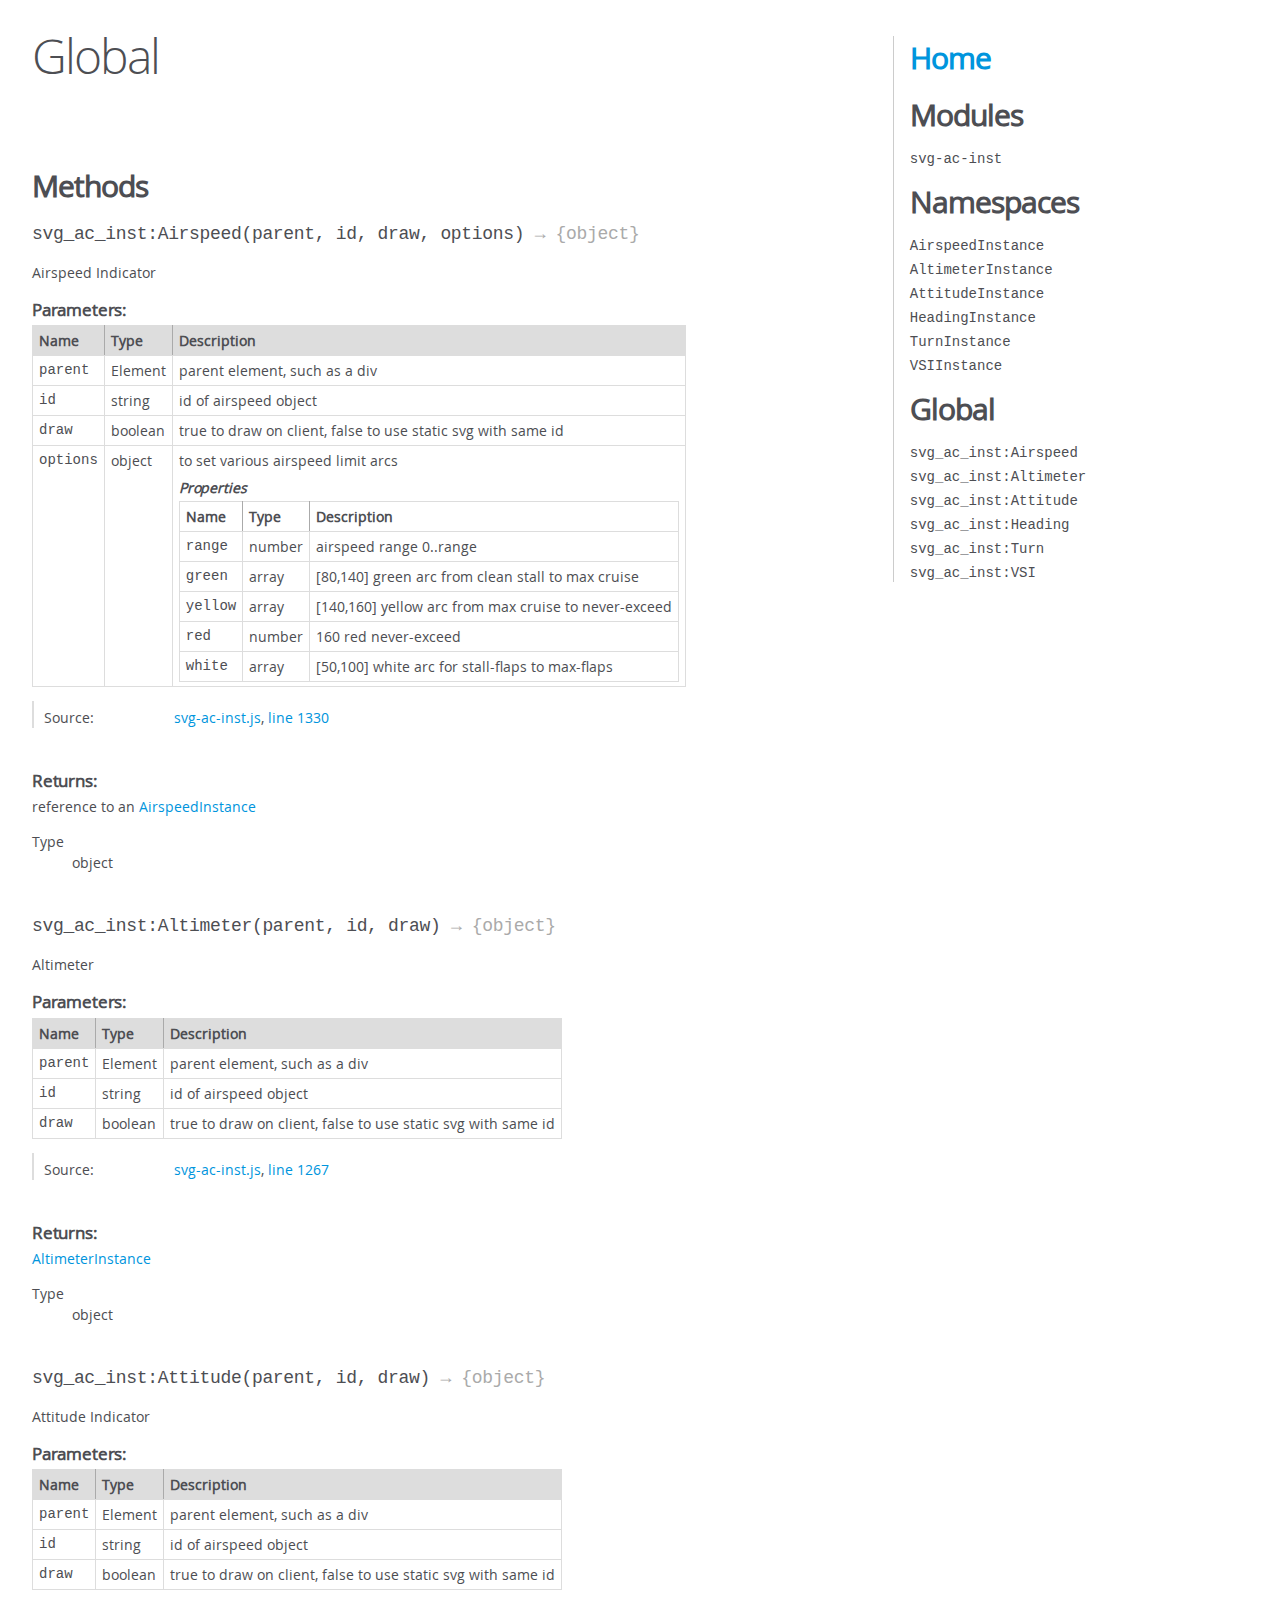
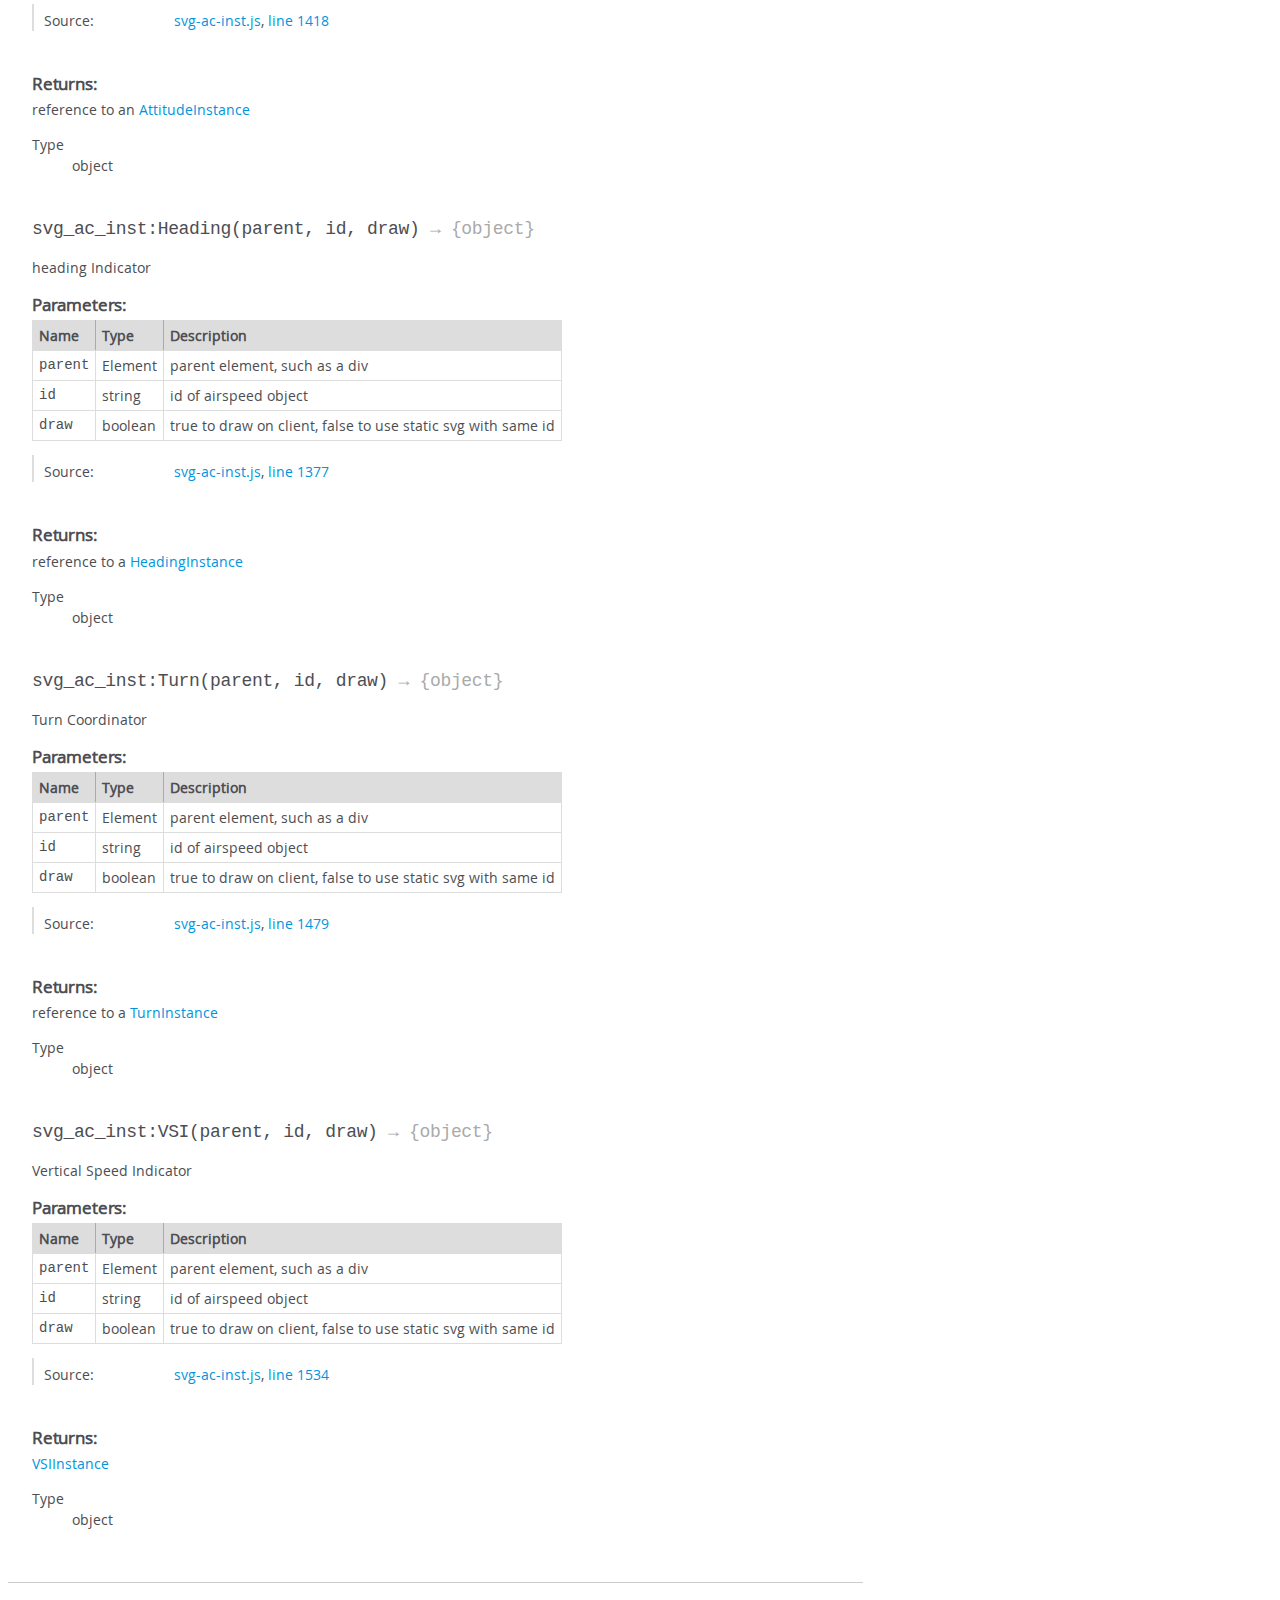
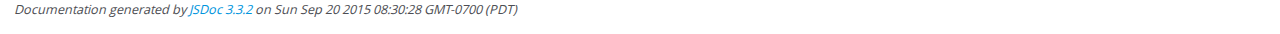
<file: svg-ac-inst/doc/global.html>
<!DOCTYPE html>
<html lang="en">
<head>
    <meta charset="utf-8">
    <title>JSDoc: Global</title>

    <script src="scripts/prettify/prettify.js"> </script>
    <script src="scripts/prettify/lang-css.js"> </script>
    <!--[if lt IE 9]>
      <script src="//html5shiv.googlecode.com/svn/trunk/html5.js"></script>
    <![endif]-->
    <link type="text/css" rel="stylesheet" href="styles/prettify-tomorrow.css">
    <link type="text/css" rel="stylesheet" href="styles/jsdoc-default.css">
</head>

<body>

<div id="main">

    <h1 class="page-title">Global</h1>

    




<section>

<header>
    
        <h2>
        
        </h2>
        
    
</header>

<article>
    <div class="container-overview">
    
        

        


<dl class="details">

    

    

    

    

    

    

    

    

    

    

    

    

    

    

    

    
</dl>


        
    
    </div>

    

    

    

     

    

    

    
        <h3 class="subsection-title">Methods</h3>

        
            

    

    <h4 class="name" id="svg_ac_inst:Airspeed"><span class="type-signature"></span>svg_ac_inst:Airspeed<span class="signature">(parent, id, draw, options)</span><span class="type-signature"> &rarr; {object}</span></h4>

    



<div class="description">
    Airspeed Indicator
</div>









    <h5>Parameters:</h5>
    

<table class="params">
    <thead>
    <tr>
        
        <th>Name</th>
        

        <th>Type</th>

        

        

        <th class="last">Description</th>
    </tr>
    </thead>

    <tbody>
    

        <tr>
            
                <td class="name"><code>parent</code></td>
            

            <td class="type">
            
                
<span class="param-type">Element</span>


            
            </td>

            

            

            <td class="description last">parent element, such as a div</td>
        </tr>

    

        <tr>
            
                <td class="name"><code>id</code></td>
            

            <td class="type">
            
                
<span class="param-type">string</span>


            
            </td>

            

            

            <td class="description last">id of airspeed object</td>
        </tr>

    

        <tr>
            
                <td class="name"><code>draw</code></td>
            

            <td class="type">
            
                
<span class="param-type">boolean</span>


            
            </td>

            

            

            <td class="description last">true to draw on client, false to use static svg with same id</td>
        </tr>

    

        <tr>
            
                <td class="name"><code>options</code></td>
            

            <td class="type">
            
                
<span class="param-type">object</span>


            
            </td>

            

            

            <td class="description last">to set various airspeed limit arcs
                <h6>Properties</h6>
                

<table class="params">
    <thead>
    <tr>
        
        <th>Name</th>
        

        <th>Type</th>

        

        

        <th class="last">Description</th>
    </tr>
    </thead>

    <tbody>
    

        <tr>
            
                <td class="name"><code>range</code></td>
            

            <td class="type">
            
                
<span class="param-type">number</span>


            
            </td>

            

            

            <td class="description last">airspeed range 0..range</td>
        </tr>

    

        <tr>
            
                <td class="name"><code>green</code></td>
            

            <td class="type">
            
                
<span class="param-type">array</span>


            
            </td>

            

            

            <td class="description last">[80,140]  green arc from clean stall to max cruise</td>
        </tr>

    

        <tr>
            
                <td class="name"><code>yellow</code></td>
            

            <td class="type">
            
                
<span class="param-type">array</span>


            
            </td>

            

            

            <td class="description last">[140,160] yellow arc from max cruise to never-exceed</td>
        </tr>

    

        <tr>
            
                <td class="name"><code>red</code></td>
            

            <td class="type">
            
                
<span class="param-type">number</span>


            
            </td>

            

            

            <td class="description last">160 red never-exceed</td>
        </tr>

    

        <tr>
            
                <td class="name"><code>white</code></td>
            

            <td class="type">
            
                
<span class="param-type">array</span>


            
            </td>

            

            

            <td class="description last">[50,100]  white arc for stall-flaps to max-flaps</td>
        </tr>

    
    </tbody>
</table>

            </td>
        </tr>

    
    </tbody>
</table>






<dl class="details">

    

    

    

    

    

    

    

    

    

    

    

    

    
    <dt class="tag-source">Source:</dt>
    <dd class="tag-source"><ul class="dummy"><li>
        <a href="svg-ac-inst.js.html">svg-ac-inst.js</a>, <a href="svg-ac-inst.js.html#line1330">line 1330</a>
    </li></ul></dd>
    

    

    

    
</dl>













<h5>Returns:</h5>

        
<div class="param-desc">
    reference to an <a href="AirspeedInstance.html">AirspeedInstance</a>
</div>



<dl>
    <dt>
        Type
    </dt>
    <dd>
        
<span class="param-type">object</span>


    </dd>
</dl>

    



        
            

    

    <h4 class="name" id="svg_ac_inst:Altimeter"><span class="type-signature"></span>svg_ac_inst:Altimeter<span class="signature">(parent, id, draw)</span><span class="type-signature"> &rarr; {object}</span></h4>

    



<div class="description">
    Altimeter
</div>









    <h5>Parameters:</h5>
    

<table class="params">
    <thead>
    <tr>
        
        <th>Name</th>
        

        <th>Type</th>

        

        

        <th class="last">Description</th>
    </tr>
    </thead>

    <tbody>
    

        <tr>
            
                <td class="name"><code>parent</code></td>
            

            <td class="type">
            
                
<span class="param-type">Element</span>


            
            </td>

            

            

            <td class="description last">parent element, such as a div</td>
        </tr>

    

        <tr>
            
                <td class="name"><code>id</code></td>
            

            <td class="type">
            
                
<span class="param-type">string</span>


            
            </td>

            

            

            <td class="description last">id of airspeed object</td>
        </tr>

    

        <tr>
            
                <td class="name"><code>draw</code></td>
            

            <td class="type">
            
                
<span class="param-type">boolean</span>


            
            </td>

            

            

            <td class="description last">true to draw on client, false to use static svg with same id</td>
        </tr>

    
    </tbody>
</table>






<dl class="details">

    

    

    

    

    

    

    

    

    

    

    

    

    
    <dt class="tag-source">Source:</dt>
    <dd class="tag-source"><ul class="dummy"><li>
        <a href="svg-ac-inst.js.html">svg-ac-inst.js</a>, <a href="svg-ac-inst.js.html#line1267">line 1267</a>
    </li></ul></dd>
    

    

    

    
</dl>













<h5>Returns:</h5>

        
<div class="param-desc">
    <a href="AltimeterInstance.html">AltimeterInstance</a>
</div>



<dl>
    <dt>
        Type
    </dt>
    <dd>
        
<span class="param-type">object</span>


    </dd>
</dl>

    



        
            

    

    <h4 class="name" id="svg_ac_inst:Attitude"><span class="type-signature"></span>svg_ac_inst:Attitude<span class="signature">(parent, id, draw)</span><span class="type-signature"> &rarr; {object}</span></h4>

    



<div class="description">
    Attitude Indicator
</div>









    <h5>Parameters:</h5>
    

<table class="params">
    <thead>
    <tr>
        
        <th>Name</th>
        

        <th>Type</th>

        

        

        <th class="last">Description</th>
    </tr>
    </thead>

    <tbody>
    

        <tr>
            
                <td class="name"><code>parent</code></td>
            

            <td class="type">
            
                
<span class="param-type">Element</span>


            
            </td>

            

            

            <td class="description last">parent element, such as a div</td>
        </tr>

    

        <tr>
            
                <td class="name"><code>id</code></td>
            

            <td class="type">
            
                
<span class="param-type">string</span>


            
            </td>

            

            

            <td class="description last">id of airspeed object</td>
        </tr>

    

        <tr>
            
                <td class="name"><code>draw</code></td>
            

            <td class="type">
            
                
<span class="param-type">boolean</span>


            
            </td>

            

            

            <td class="description last">true to draw on client, false to use static svg with same id</td>
        </tr>

    
    </tbody>
</table>






<dl class="details">

    

    

    

    

    

    

    

    

    

    

    

    

    
    <dt class="tag-source">Source:</dt>
    <dd class="tag-source"><ul class="dummy"><li>
        <a href="svg-ac-inst.js.html">svg-ac-inst.js</a>, <a href="svg-ac-inst.js.html#line1418">line 1418</a>
    </li></ul></dd>
    

    

    

    
</dl>













<h5>Returns:</h5>

        
<div class="param-desc">
    reference to an <a href="AttitudeInstance.html">AttitudeInstance</a>
</div>



<dl>
    <dt>
        Type
    </dt>
    <dd>
        
<span class="param-type">object</span>


    </dd>
</dl>

    



        
            

    

    <h4 class="name" id="svg_ac_inst:Heading"><span class="type-signature"></span>svg_ac_inst:Heading<span class="signature">(parent, id, draw)</span><span class="type-signature"> &rarr; {object}</span></h4>

    



<div class="description">
    heading Indicator
</div>









    <h5>Parameters:</h5>
    

<table class="params">
    <thead>
    <tr>
        
        <th>Name</th>
        

        <th>Type</th>

        

        

        <th class="last">Description</th>
    </tr>
    </thead>

    <tbody>
    

        <tr>
            
                <td class="name"><code>parent</code></td>
            

            <td class="type">
            
                
<span class="param-type">Element</span>


            
            </td>

            

            

            <td class="description last">parent element, such as a div</td>
        </tr>

    

        <tr>
            
                <td class="name"><code>id</code></td>
            

            <td class="type">
            
                
<span class="param-type">string</span>


            
            </td>

            

            

            <td class="description last">id of airspeed object</td>
        </tr>

    

        <tr>
            
                <td class="name"><code>draw</code></td>
            

            <td class="type">
            
                
<span class="param-type">boolean</span>


            
            </td>

            

            

            <td class="description last">true to draw on client, false to use static svg with same id</td>
        </tr>

    
    </tbody>
</table>






<dl class="details">

    

    

    

    

    

    

    

    

    

    

    

    

    
    <dt class="tag-source">Source:</dt>
    <dd class="tag-source"><ul class="dummy"><li>
        <a href="svg-ac-inst.js.html">svg-ac-inst.js</a>, <a href="svg-ac-inst.js.html#line1377">line 1377</a>
    </li></ul></dd>
    

    

    

    
</dl>













<h5>Returns:</h5>

        
<div class="param-desc">
    reference to a <a href="HeadingInstance.html">HeadingInstance</a>
</div>



<dl>
    <dt>
        Type
    </dt>
    <dd>
        
<span class="param-type">object</span>


    </dd>
</dl>

    



        
            

    

    <h4 class="name" id="svg_ac_inst:Turn"><span class="type-signature"></span>svg_ac_inst:Turn<span class="signature">(parent, id, draw)</span><span class="type-signature"> &rarr; {object}</span></h4>

    



<div class="description">
    Turn Coordinator
</div>









    <h5>Parameters:</h5>
    

<table class="params">
    <thead>
    <tr>
        
        <th>Name</th>
        

        <th>Type</th>

        

        

        <th class="last">Description</th>
    </tr>
    </thead>

    <tbody>
    

        <tr>
            
                <td class="name"><code>parent</code></td>
            

            <td class="type">
            
                
<span class="param-type">Element</span>


            
            </td>

            

            

            <td class="description last">parent element, such as a div</td>
        </tr>

    

        <tr>
            
                <td class="name"><code>id</code></td>
            

            <td class="type">
            
                
<span class="param-type">string</span>


            
            </td>

            

            

            <td class="description last">id of airspeed object</td>
        </tr>

    

        <tr>
            
                <td class="name"><code>draw</code></td>
            

            <td class="type">
            
                
<span class="param-type">boolean</span>


            
            </td>

            

            

            <td class="description last">true to draw on client, false to use static svg with same id</td>
        </tr>

    
    </tbody>
</table>






<dl class="details">

    

    

    

    

    

    

    

    

    

    

    

    

    
    <dt class="tag-source">Source:</dt>
    <dd class="tag-source"><ul class="dummy"><li>
        <a href="svg-ac-inst.js.html">svg-ac-inst.js</a>, <a href="svg-ac-inst.js.html#line1479">line 1479</a>
    </li></ul></dd>
    

    

    

    
</dl>













<h5>Returns:</h5>

        
<div class="param-desc">
    reference to a <a href="TurnInstance.html">TurnInstance</a>
</div>



<dl>
    <dt>
        Type
    </dt>
    <dd>
        
<span class="param-type">object</span>


    </dd>
</dl>

    



        
            

    

    <h4 class="name" id="svg_ac_inst:VSI"><span class="type-signature"></span>svg_ac_inst:VSI<span class="signature">(parent, id, draw)</span><span class="type-signature"> &rarr; {object}</span></h4>

    



<div class="description">
    Vertical Speed Indicator
</div>









    <h5>Parameters:</h5>
    

<table class="params">
    <thead>
    <tr>
        
        <th>Name</th>
        

        <th>Type</th>

        

        

        <th class="last">Description</th>
    </tr>
    </thead>

    <tbody>
    

        <tr>
            
                <td class="name"><code>parent</code></td>
            

            <td class="type">
            
                
<span class="param-type">Element</span>


            
            </td>

            

            

            <td class="description last">parent element, such as a div</td>
        </tr>

    

        <tr>
            
                <td class="name"><code>id</code></td>
            

            <td class="type">
            
                
<span class="param-type">string</span>


            
            </td>

            

            

            <td class="description last">id of airspeed object</td>
        </tr>

    

        <tr>
            
                <td class="name"><code>draw</code></td>
            

            <td class="type">
            
                
<span class="param-type">boolean</span>


            
            </td>

            

            

            <td class="description last">true to draw on client, false to use static svg with same id</td>
        </tr>

    
    </tbody>
</table>






<dl class="details">

    

    

    

    

    

    

    

    

    

    

    

    

    
    <dt class="tag-source">Source:</dt>
    <dd class="tag-source"><ul class="dummy"><li>
        <a href="svg-ac-inst.js.html">svg-ac-inst.js</a>, <a href="svg-ac-inst.js.html#line1534">line 1534</a>
    </li></ul></dd>
    

    

    

    
</dl>













<h5>Returns:</h5>

        
<div class="param-desc">
    <a href="VSIInstance.html">VSIInstance</a>
</div>



<dl>
    <dt>
        Type
    </dt>
    <dd>
        
<span class="param-type">object</span>


    </dd>
</dl>

    



        
    

    

    
</article>

</section>




</div>

<nav>
    <h2><a href="index.html">Home</a></h2><h3>Modules</h3><ul><li><a href="module-svg-ac-inst.html">svg-ac-inst</a></li></ul><h3>Namespaces</h3><ul><li><a href="AirspeedInstance.html">AirspeedInstance</a></li><li><a href="AltimeterInstance.html">AltimeterInstance</a></li><li><a href="AttitudeInstance.html">AttitudeInstance</a></li><li><a href="HeadingInstance.html">HeadingInstance</a></li><li><a href="TurnInstance.html">TurnInstance</a></li><li><a href="VSIInstance.html">VSIInstance</a></li></ul><h3>Global</h3><ul><li><a href="global.html#svg_ac_inst:Airspeed">svg_ac_inst:Airspeed</a></li><li><a href="global.html#svg_ac_inst:Altimeter">svg_ac_inst:Altimeter</a></li><li><a href="global.html#svg_ac_inst:Attitude">svg_ac_inst:Attitude</a></li><li><a href="global.html#svg_ac_inst:Heading">svg_ac_inst:Heading</a></li><li><a href="global.html#svg_ac_inst:Turn">svg_ac_inst:Turn</a></li><li><a href="global.html#svg_ac_inst:VSI">svg_ac_inst:VSI</a></li></ul>
</nav>

<br class="clear">

<footer>
    Documentation generated by <a href="https://github.com/jsdoc3/jsdoc">JSDoc 3.3.2</a> on Sun Sep 20 2015 08:30:28 GMT-0700 (PDT)
</footer>

<script> prettyPrint(); </script>
<script src="scripts/linenumber.js"> </script>
</body>
</html>
</file>
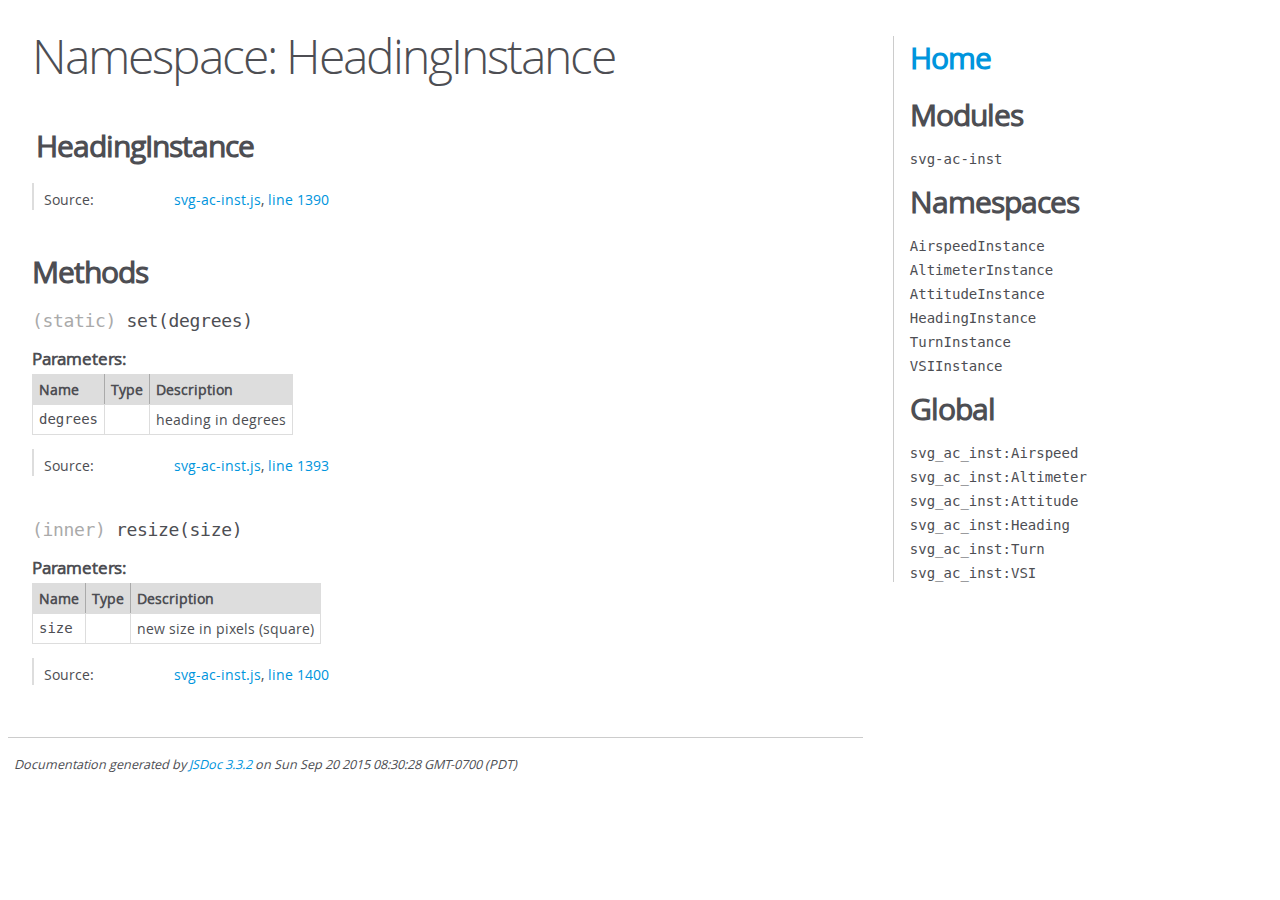
<file: svg-ac-inst/doc/HeadingInstance.html>
<!DOCTYPE html>
<html lang="en">
<head>
    <meta charset="utf-8">
    <title>JSDoc: Namespace: HeadingInstance</title>

    <script src="scripts/prettify/prettify.js"> </script>
    <script src="scripts/prettify/lang-css.js"> </script>
    <!--[if lt IE 9]>
      <script src="//html5shiv.googlecode.com/svn/trunk/html5.js"></script>
    <![endif]-->
    <link type="text/css" rel="stylesheet" href="styles/prettify-tomorrow.css">
    <link type="text/css" rel="stylesheet" href="styles/jsdoc-default.css">
</head>

<body>

<div id="main">

    <h1 class="page-title">Namespace: HeadingInstance</h1>

    




<section>

<header>
    
        <h2>
        HeadingInstance
        </h2>
        
    
</header>

<article>
    <div class="container-overview">
    
        

        


<dl class="details">

    

    

    

    

    

    

    

    

    

    

    

    

    
    <dt class="tag-source">Source:</dt>
    <dd class="tag-source"><ul class="dummy"><li>
        <a href="svg-ac-inst.js.html">svg-ac-inst.js</a>, <a href="svg-ac-inst.js.html#line1390">line 1390</a>
    </li></ul></dd>
    

    

    

    
</dl>


        
    
    </div>

    

    

    

     

    

    

    
        <h3 class="subsection-title">Methods</h3>

        
            

    

    <h4 class="name" id=".set"><span class="type-signature">(static) </span>set<span class="signature">(degrees)</span><span class="type-signature"></span></h4>

    











    <h5>Parameters:</h5>
    

<table class="params">
    <thead>
    <tr>
        
        <th>Name</th>
        

        <th>Type</th>

        

        

        <th class="last">Description</th>
    </tr>
    </thead>

    <tbody>
    

        <tr>
            
                <td class="name"><code>degrees</code></td>
            

            <td class="type">
            
            </td>

            

            

            <td class="description last">heading in degrees</td>
        </tr>

    
    </tbody>
</table>






<dl class="details">

    

    

    

    

    

    

    

    

    

    

    

    

    
    <dt class="tag-source">Source:</dt>
    <dd class="tag-source"><ul class="dummy"><li>
        <a href="svg-ac-inst.js.html">svg-ac-inst.js</a>, <a href="svg-ac-inst.js.html#line1393">line 1393</a>
    </li></ul></dd>
    

    

    

    
</dl>
















        
            

    

    <h4 class="name" id="~resize"><span class="type-signature">(inner) </span>resize<span class="signature">(size)</span><span class="type-signature"></span></h4>

    











    <h5>Parameters:</h5>
    

<table class="params">
    <thead>
    <tr>
        
        <th>Name</th>
        

        <th>Type</th>

        

        

        <th class="last">Description</th>
    </tr>
    </thead>

    <tbody>
    

        <tr>
            
                <td class="name"><code>size</code></td>
            

            <td class="type">
            
            </td>

            

            

            <td class="description last">new size in pixels (square)</td>
        </tr>

    
    </tbody>
</table>






<dl class="details">

    

    

    

    

    

    

    

    

    

    

    

    

    
    <dt class="tag-source">Source:</dt>
    <dd class="tag-source"><ul class="dummy"><li>
        <a href="svg-ac-inst.js.html">svg-ac-inst.js</a>, <a href="svg-ac-inst.js.html#line1400">line 1400</a>
    </li></ul></dd>
    

    

    

    
</dl>
















        
    

    

    
</article>

</section>




</div>

<nav>
    <h2><a href="index.html">Home</a></h2><h3>Modules</h3><ul><li><a href="module-svg-ac-inst.html">svg-ac-inst</a></li></ul><h3>Namespaces</h3><ul><li><a href="AirspeedInstance.html">AirspeedInstance</a></li><li><a href="AltimeterInstance.html">AltimeterInstance</a></li><li><a href="AttitudeInstance.html">AttitudeInstance</a></li><li><a href="HeadingInstance.html">HeadingInstance</a></li><li><a href="TurnInstance.html">TurnInstance</a></li><li><a href="VSIInstance.html">VSIInstance</a></li></ul><h3>Global</h3><ul><li><a href="global.html#svg_ac_inst:Airspeed">svg_ac_inst:Airspeed</a></li><li><a href="global.html#svg_ac_inst:Altimeter">svg_ac_inst:Altimeter</a></li><li><a href="global.html#svg_ac_inst:Attitude">svg_ac_inst:Attitude</a></li><li><a href="global.html#svg_ac_inst:Heading">svg_ac_inst:Heading</a></li><li><a href="global.html#svg_ac_inst:Turn">svg_ac_inst:Turn</a></li><li><a href="global.html#svg_ac_inst:VSI">svg_ac_inst:VSI</a></li></ul>
</nav>

<br class="clear">

<footer>
    Documentation generated by <a href="https://github.com/jsdoc3/jsdoc">JSDoc 3.3.2</a> on Sun Sep 20 2015 08:30:28 GMT-0700 (PDT)
</footer>

<script> prettyPrint(); </script>
<script src="scripts/linenumber.js"> </script>
</body>
</html>
</file>
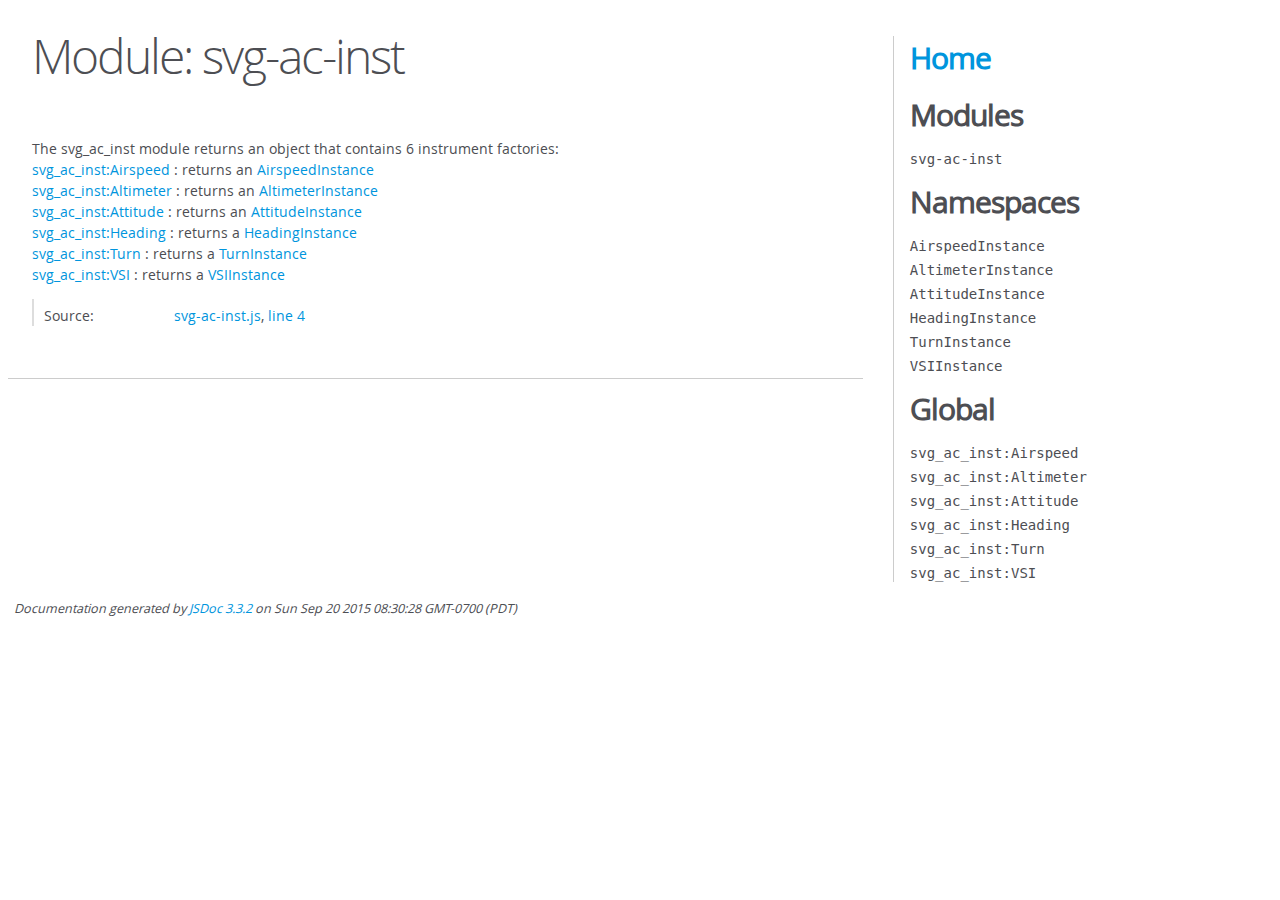
<file: svg-ac-inst/doc/module-svg-ac-inst.html>
<!DOCTYPE html>
<html lang="en">
<head>
    <meta charset="utf-8">
    <title>JSDoc: Module: svg-ac-inst</title>

    <script src="scripts/prettify/prettify.js"> </script>
    <script src="scripts/prettify/lang-css.js"> </script>
    <!--[if lt IE 9]>
      <script src="//html5shiv.googlecode.com/svn/trunk/html5.js"></script>
    <![endif]-->
    <link type="text/css" rel="stylesheet" href="styles/prettify-tomorrow.css">
    <link type="text/css" rel="stylesheet" href="styles/jsdoc-default.css">
</head>

<body>

<div id="main">

    <h1 class="page-title">Module: svg-ac-inst</h1>

    




<section>

<header>
    
        
            
        
    
</header>

<article>
    <div class="container-overview">
    
        
            <div class="description">The svg_ac_inst module returns an object that contains 6 instrument factories:<br/>
<a href="global.html#svg_ac_inst:Airspeed">svg_ac_inst:Airspeed</a>  : returns an <a href="AirspeedInstance.html">AirspeedInstance</a><br/>
<a href="global.html#svg_ac_inst:Altimeter">svg_ac_inst:Altimeter</a> : returns an <a href="AltimeterInstance.html">AltimeterInstance</a><br/>
<a href="global.html#svg_ac_inst:Attitude">svg_ac_inst:Attitude</a>  : returns an <a href="AttitudeInstance.html">AttitudeInstance</a><br/>
<a href="global.html#svg_ac_inst:Heading">svg_ac_inst:Heading</a>   : returns a <a href="HeadingInstance.html">HeadingInstance</a><br/>
<a href="global.html#svg_ac_inst:Turn">svg_ac_inst:Turn</a>      : returns a <a href="TurnInstance.html">TurnInstance</a><br/>
<a href="global.html#svg_ac_inst:VSI">svg_ac_inst:VSI</a>       : returns a <a href="VSIInstance.html">VSIInstance</a><br/></div>
        

        
            















<dl class="details">

    

    

    

    

    

    

    

    

    

    

    

    

    
    <dt class="tag-source">Source:</dt>
    <dd class="tag-source"><ul class="dummy"><li>
        <a href="svg-ac-inst.js.html">svg-ac-inst.js</a>, <a href="svg-ac-inst.js.html#line4">line 4</a>
    </li></ul></dd>
    

    

    

    
</dl>
















        
    
    </div>

    

    

    

     

    

    

    

    

    
</article>

</section>




</div>

<nav>
    <h2><a href="index.html">Home</a></h2><h3>Modules</h3><ul><li><a href="module-svg-ac-inst.html">svg-ac-inst</a></li></ul><h3>Namespaces</h3><ul><li><a href="AirspeedInstance.html">AirspeedInstance</a></li><li><a href="AltimeterInstance.html">AltimeterInstance</a></li><li><a href="AttitudeInstance.html">AttitudeInstance</a></li><li><a href="HeadingInstance.html">HeadingInstance</a></li><li><a href="TurnInstance.html">TurnInstance</a></li><li><a href="VSIInstance.html">VSIInstance</a></li></ul><h3>Global</h3><ul><li><a href="global.html#svg_ac_inst:Airspeed">svg_ac_inst:Airspeed</a></li><li><a href="global.html#svg_ac_inst:Altimeter">svg_ac_inst:Altimeter</a></li><li><a href="global.html#svg_ac_inst:Attitude">svg_ac_inst:Attitude</a></li><li><a href="global.html#svg_ac_inst:Heading">svg_ac_inst:Heading</a></li><li><a href="global.html#svg_ac_inst:Turn">svg_ac_inst:Turn</a></li><li><a href="global.html#svg_ac_inst:VSI">svg_ac_inst:VSI</a></li></ul>
</nav>

<br class="clear">

<footer>
    Documentation generated by <a href="https://github.com/jsdoc3/jsdoc">JSDoc 3.3.2</a> on Sun Sep 20 2015 08:30:28 GMT-0700 (PDT)
</footer>

<script> prettyPrint(); </script>
<script src="scripts/linenumber.js"> </script>
</body>
</html>
</file>
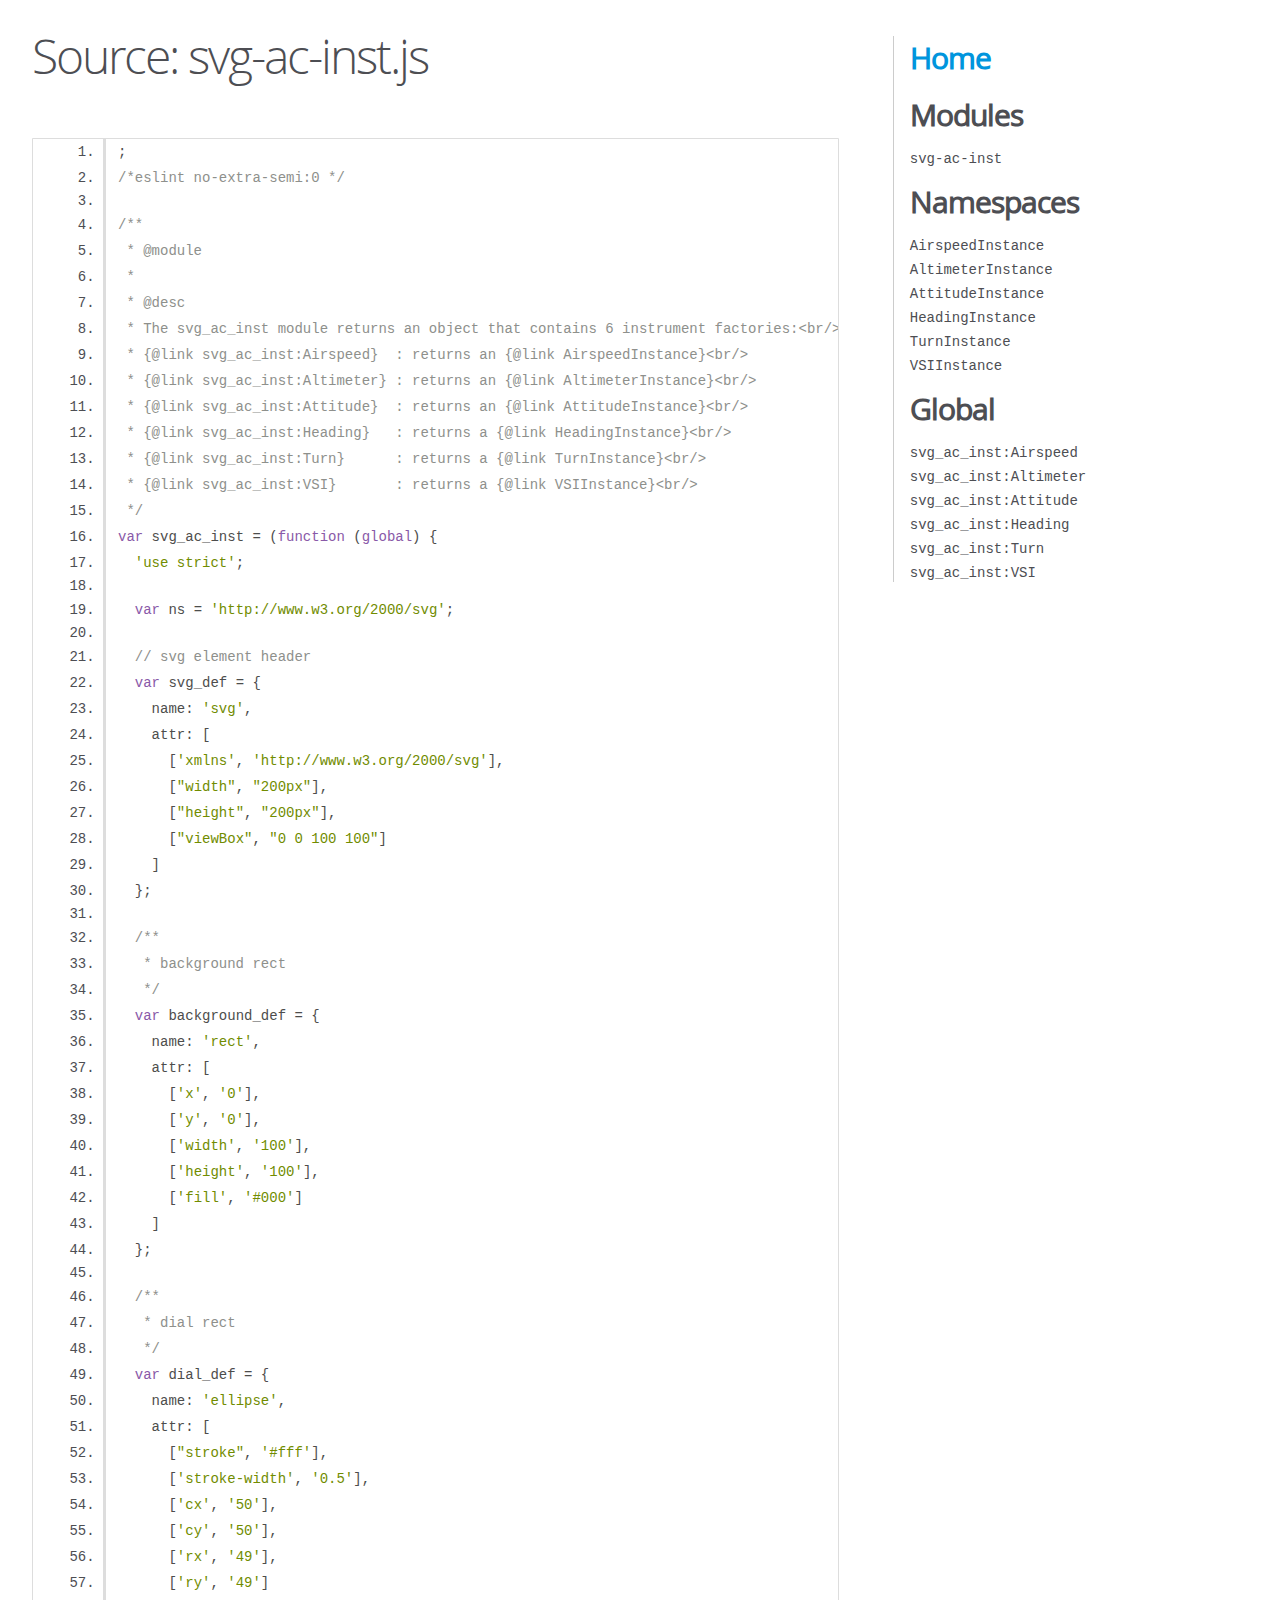
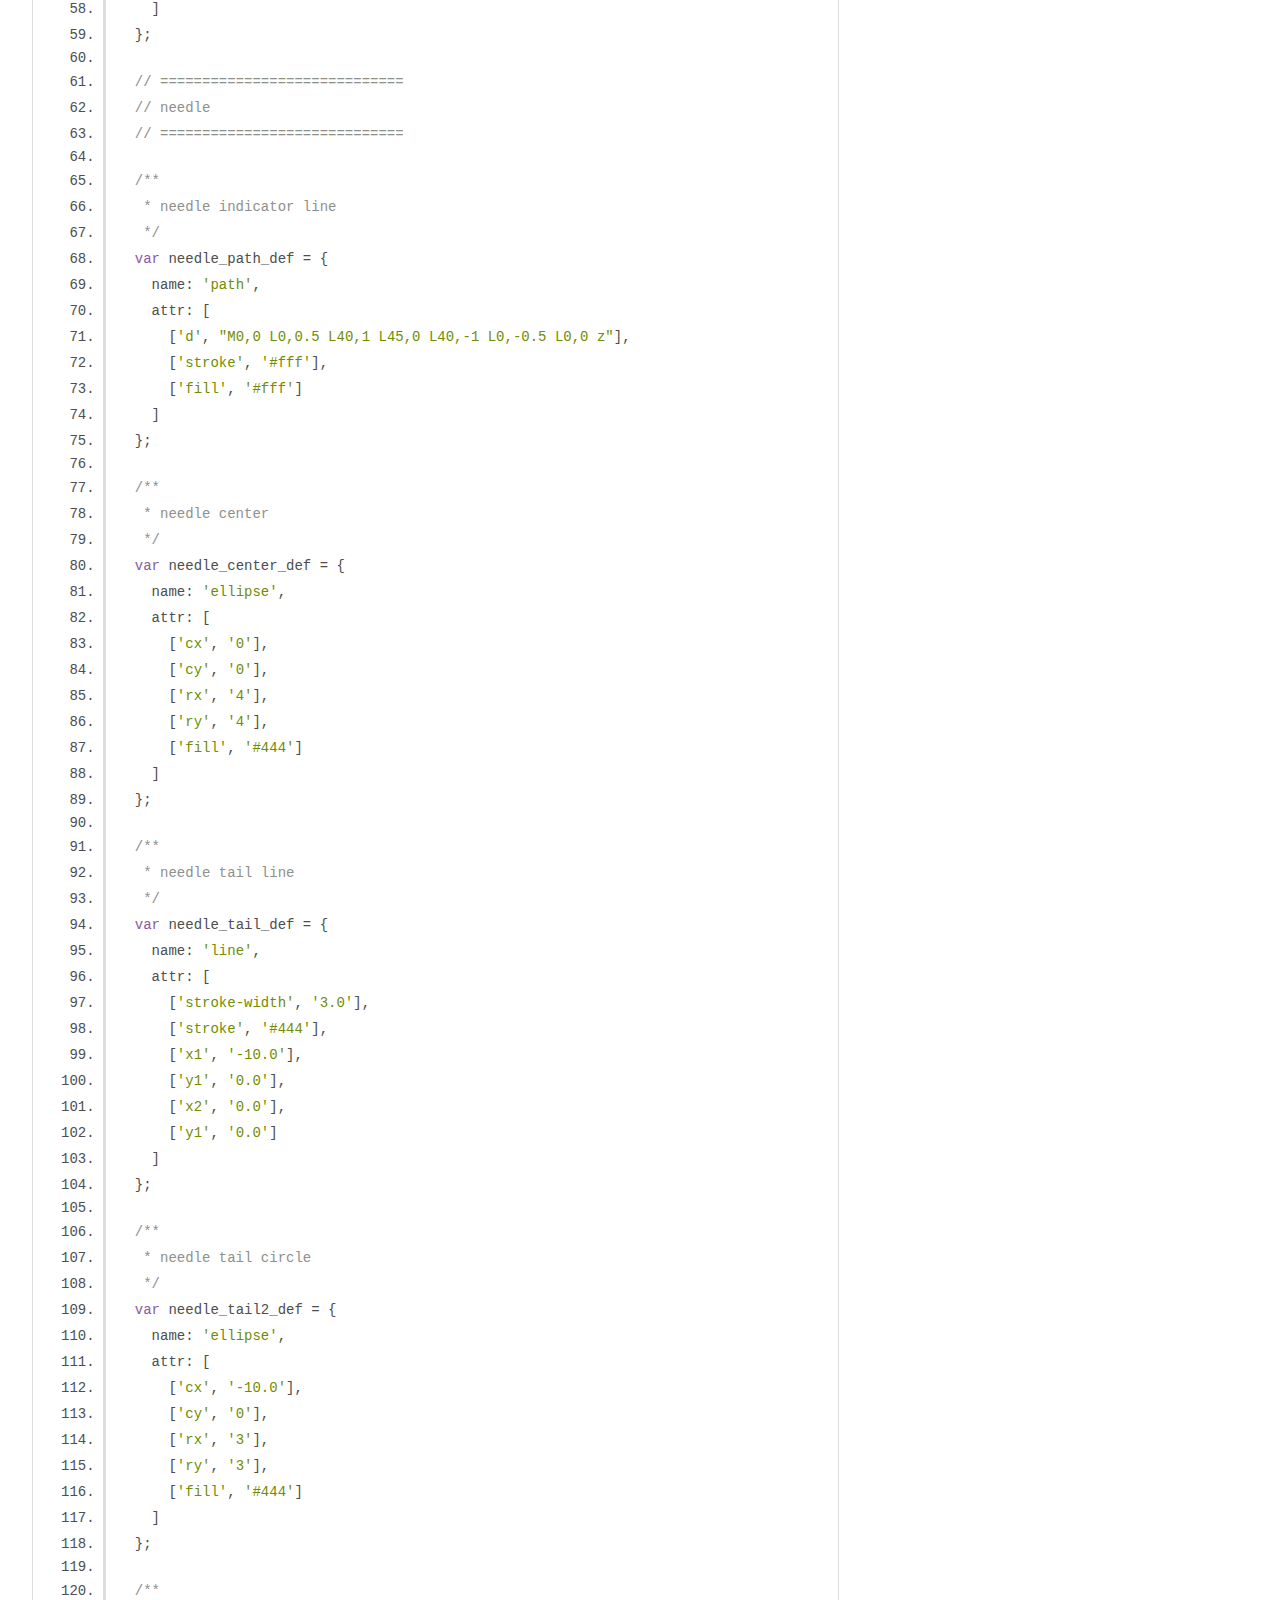
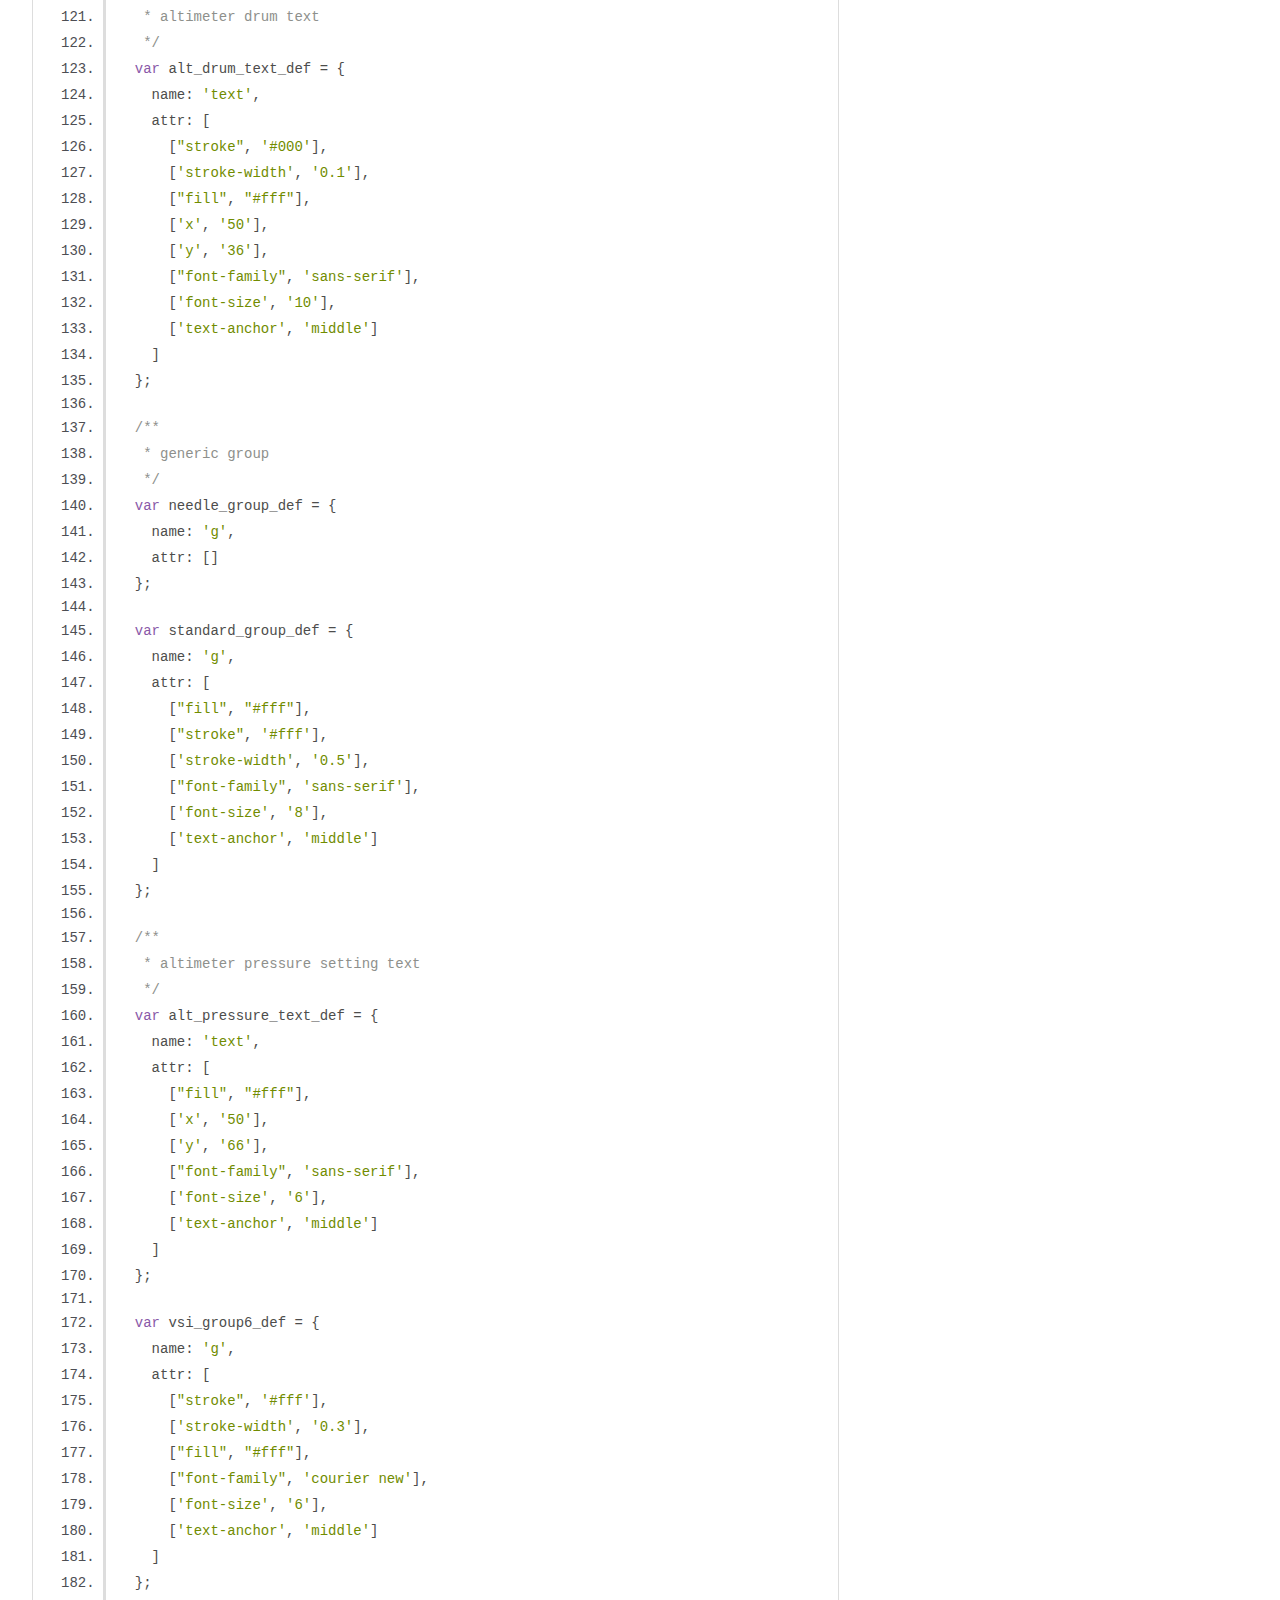
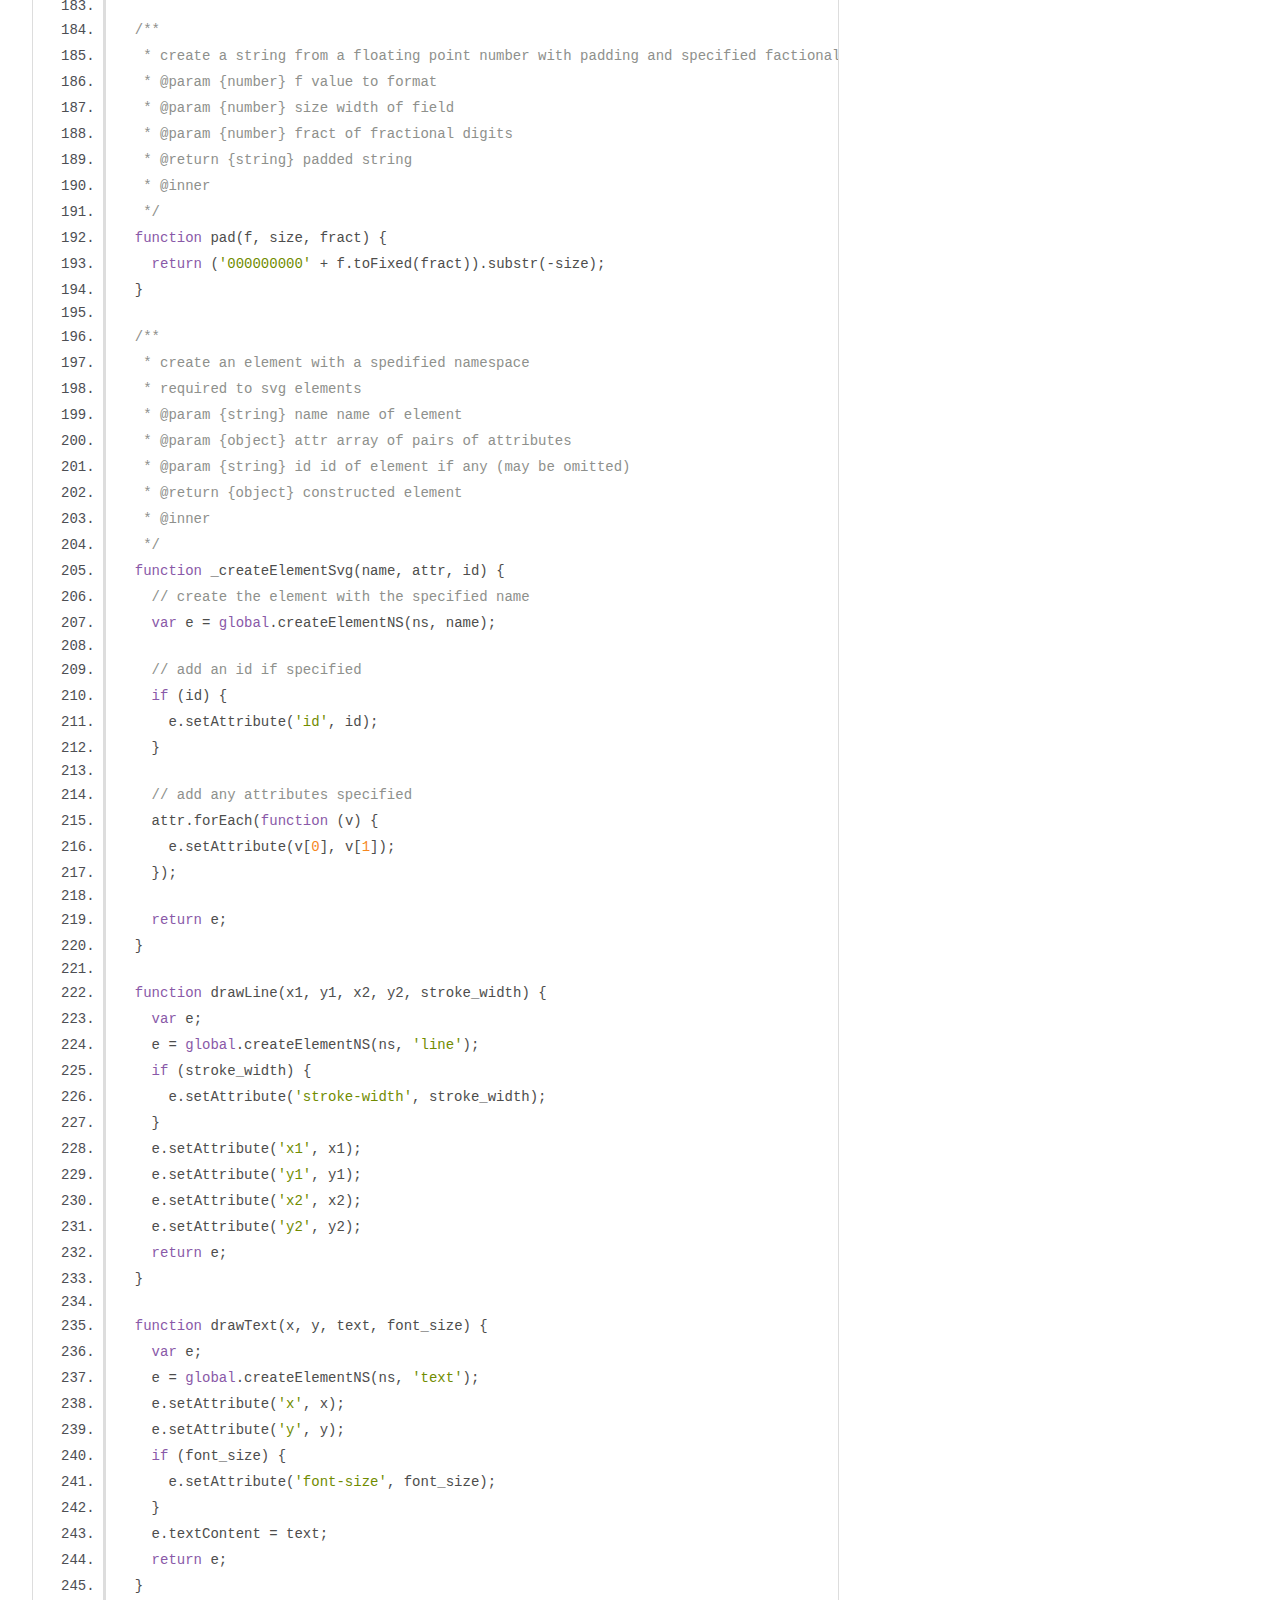
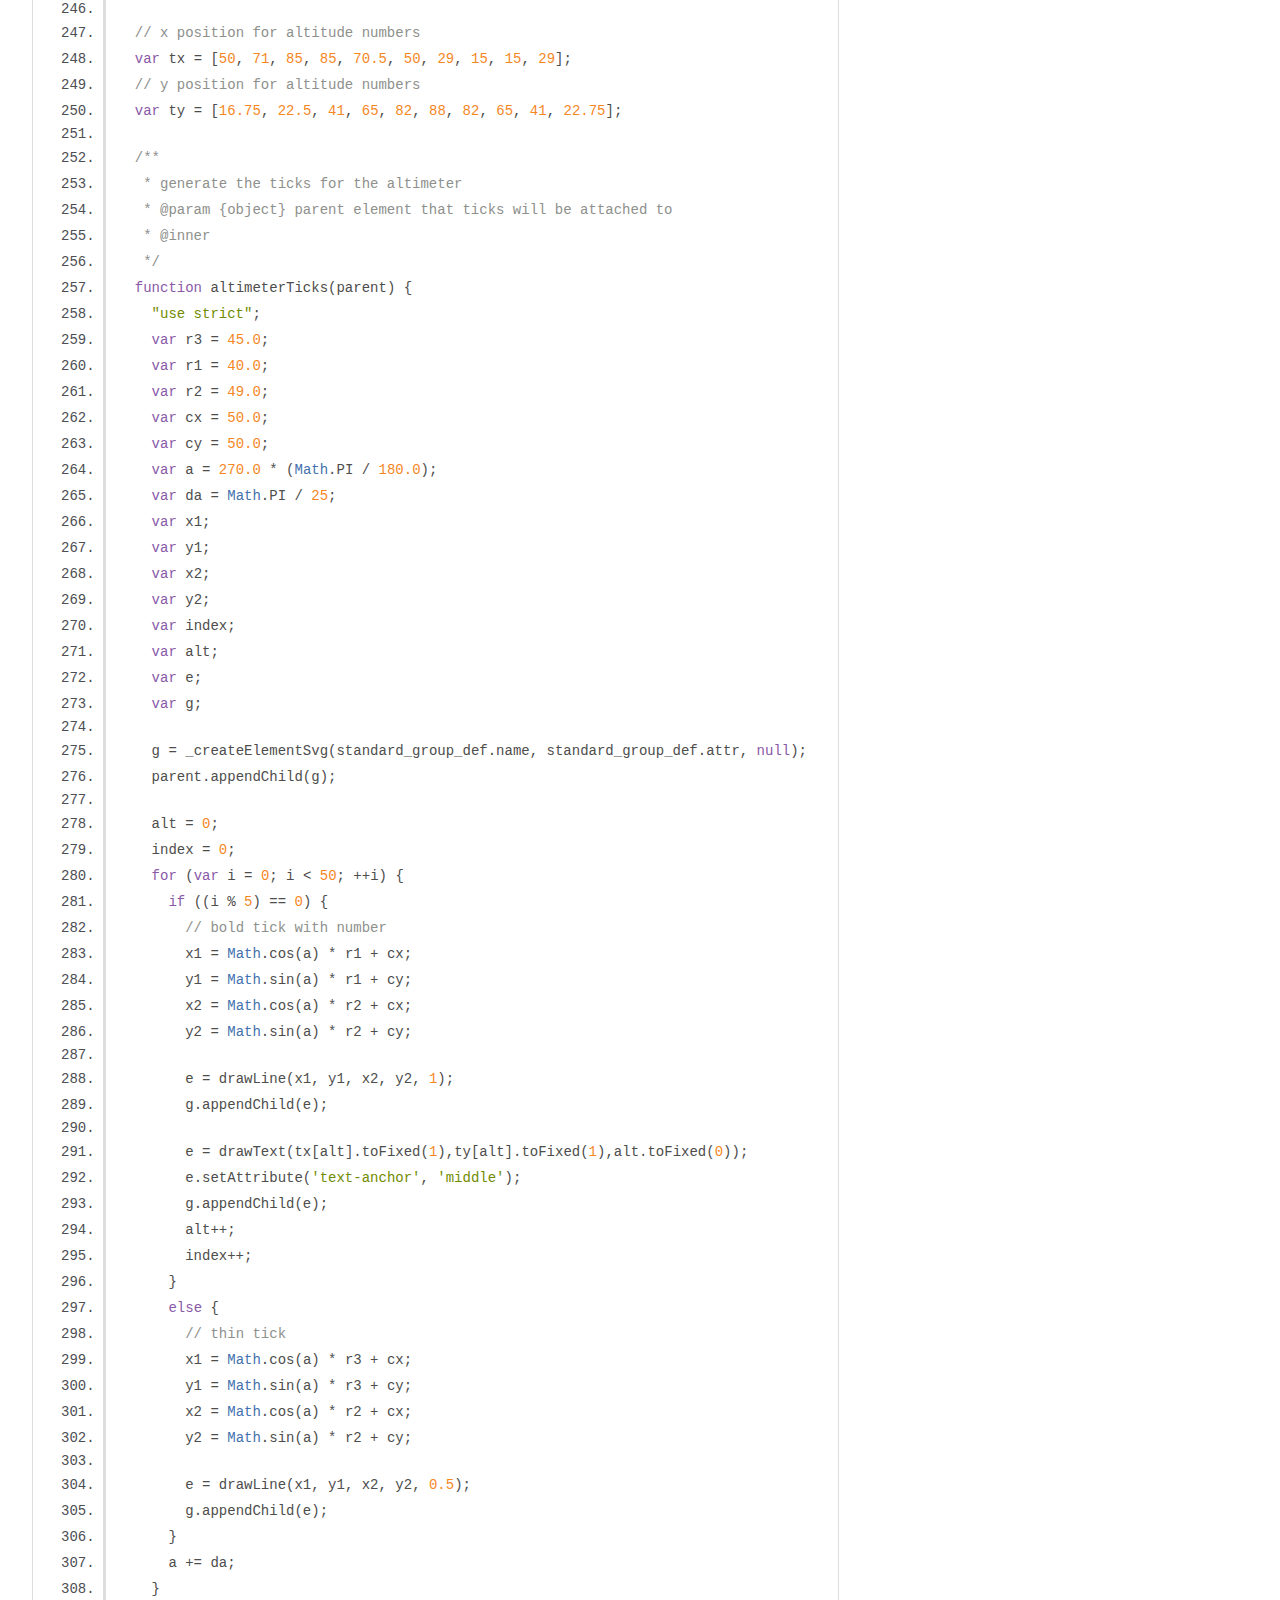
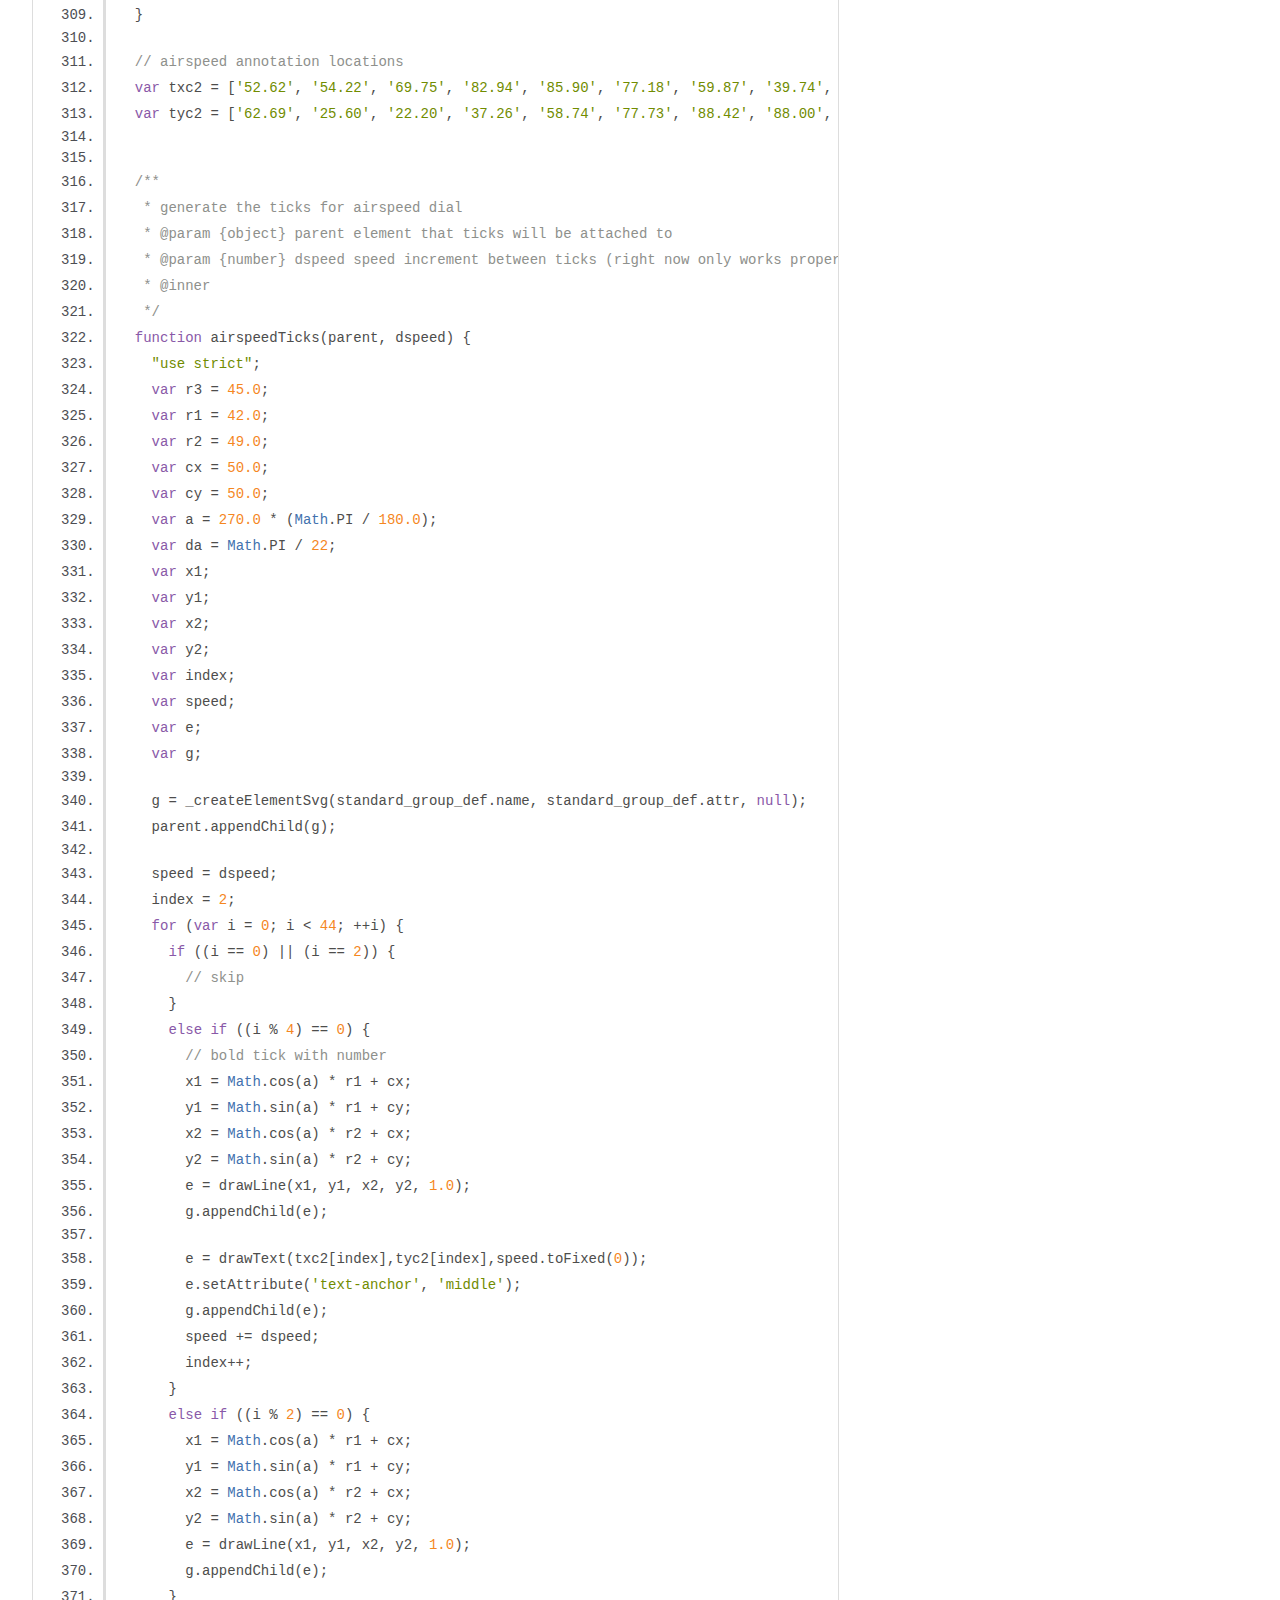
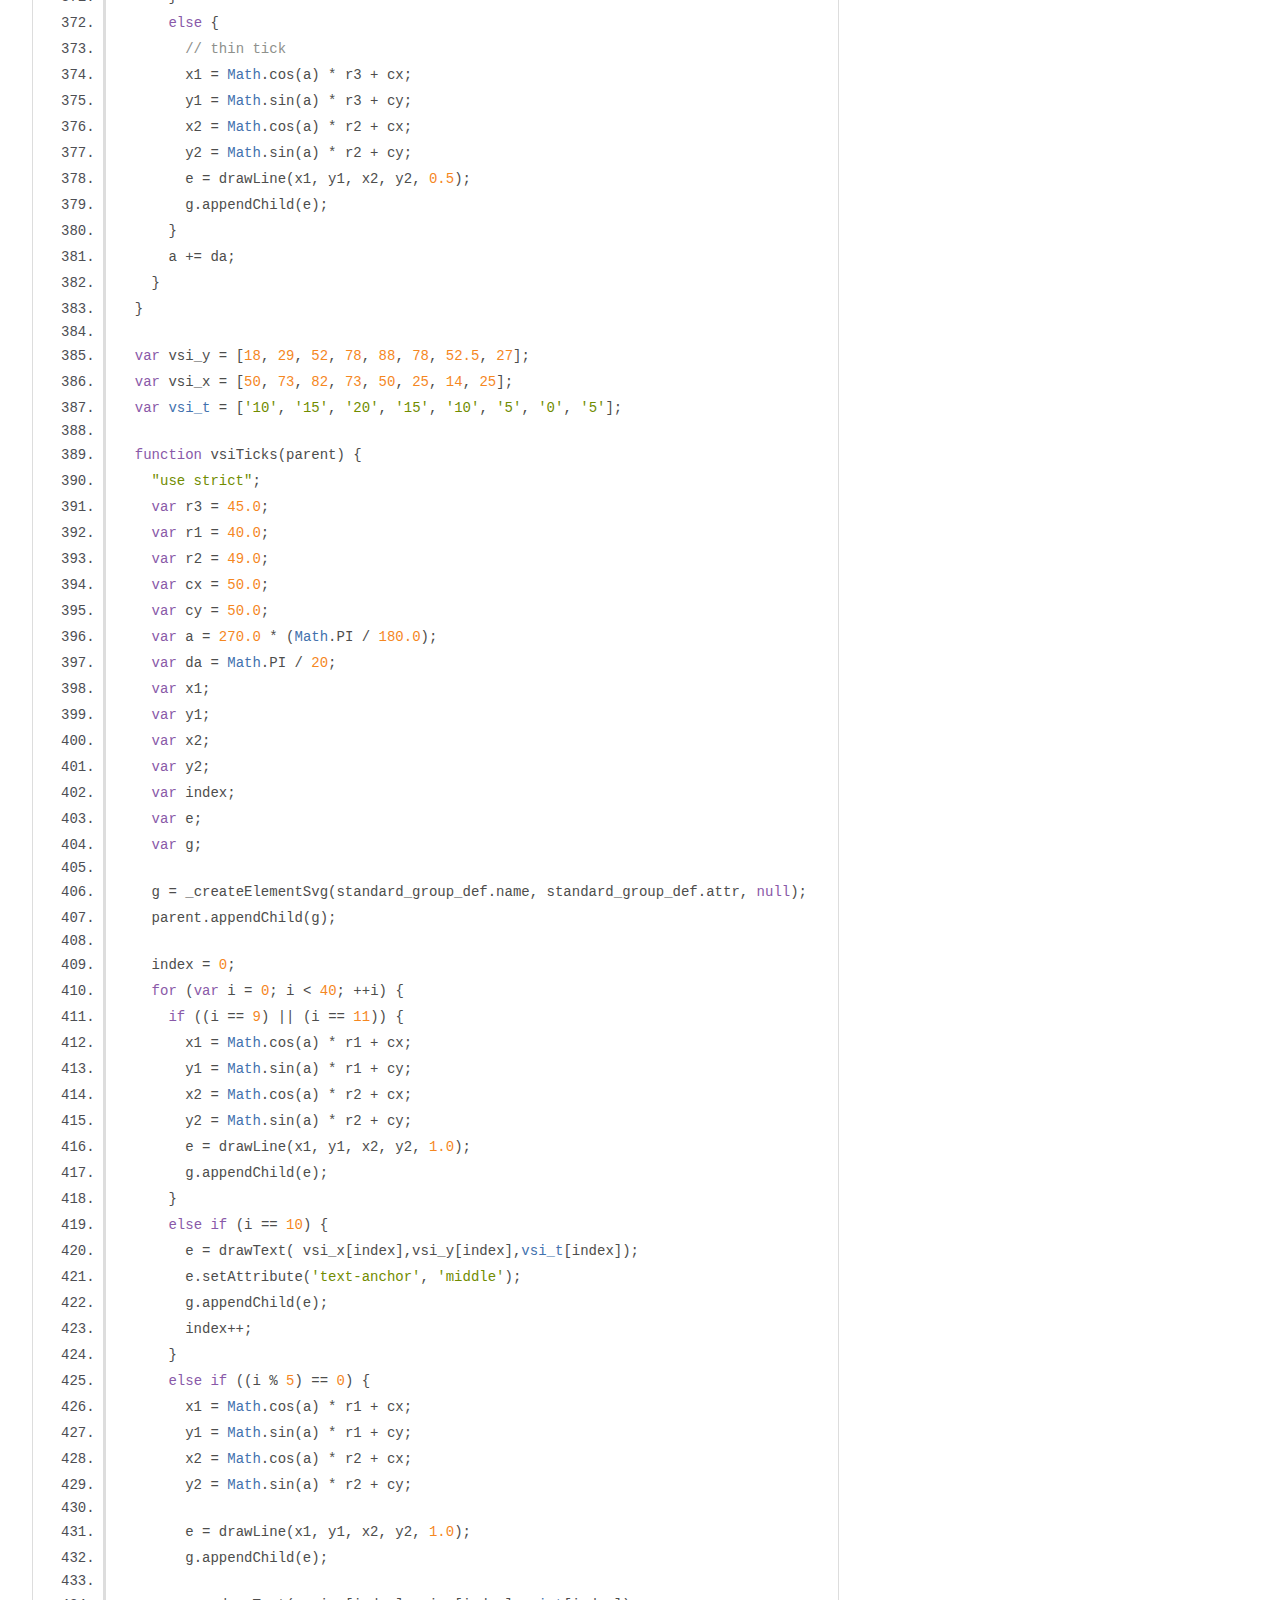
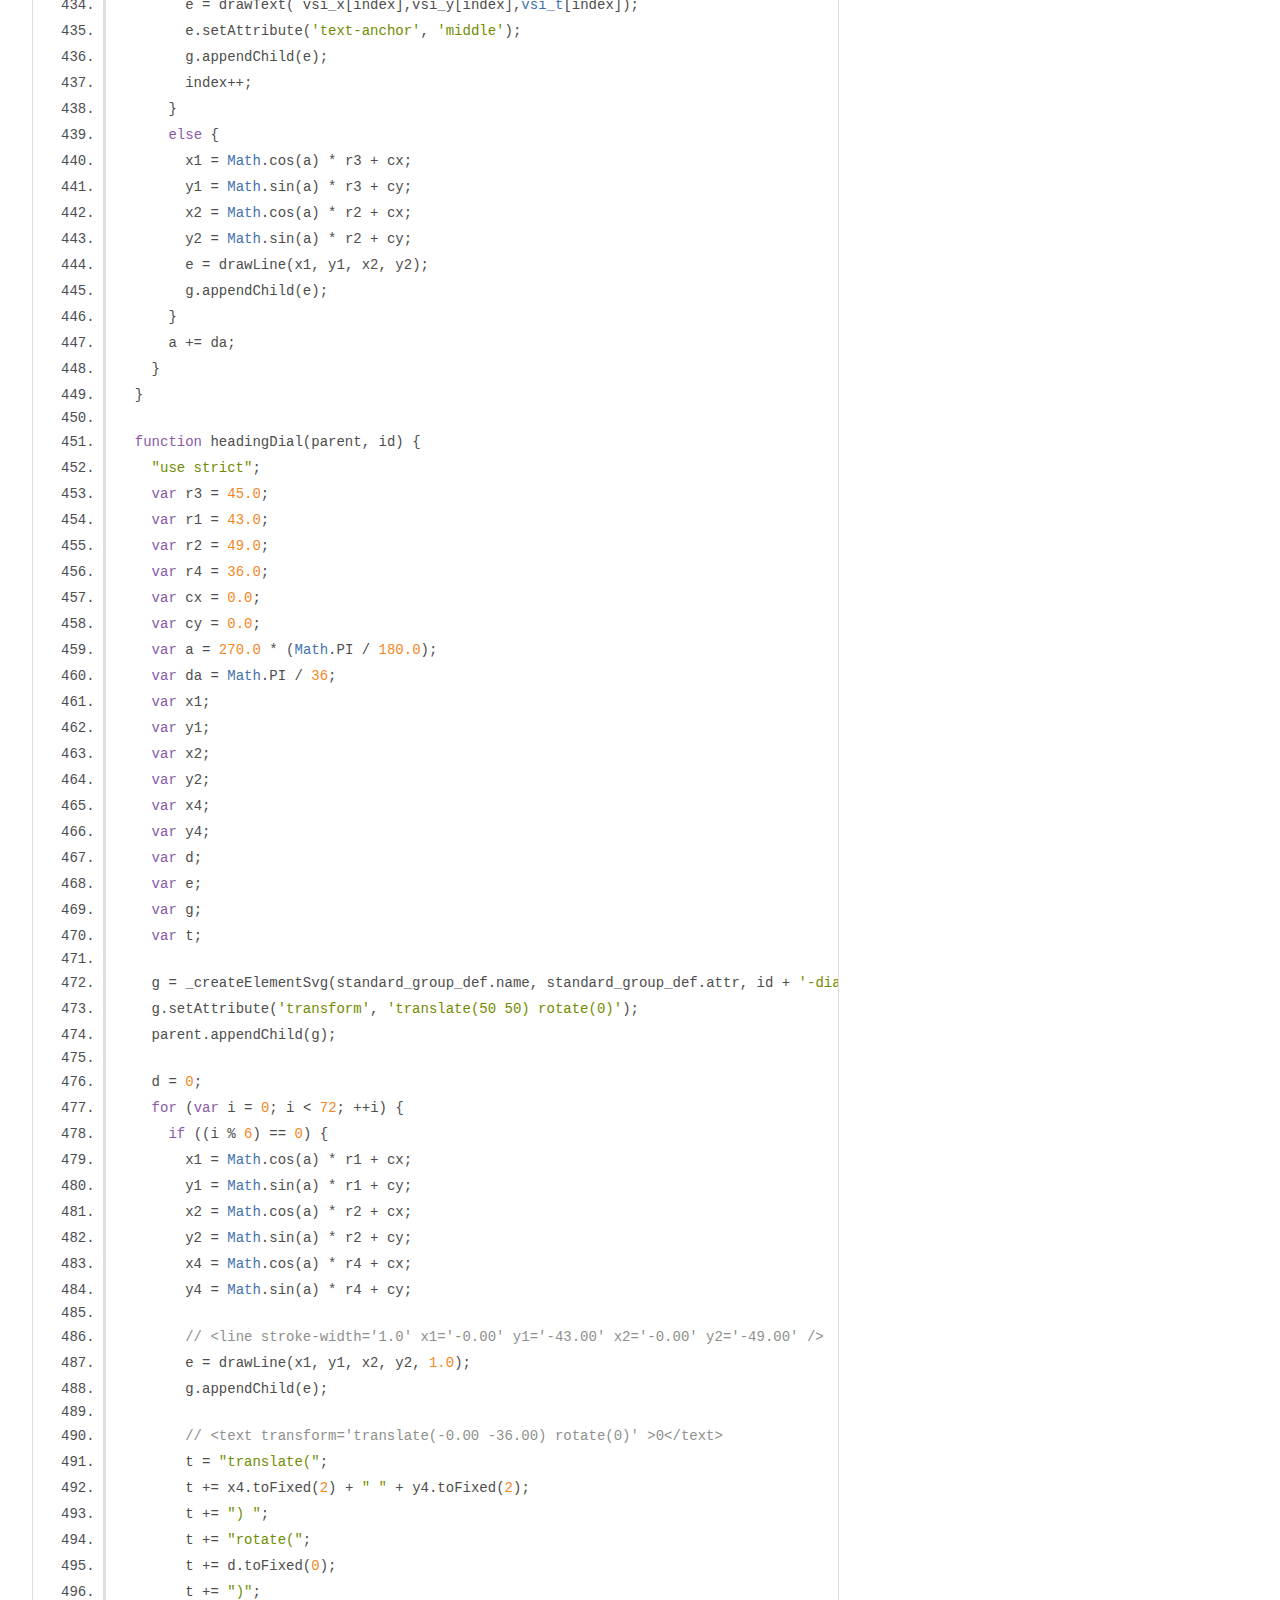
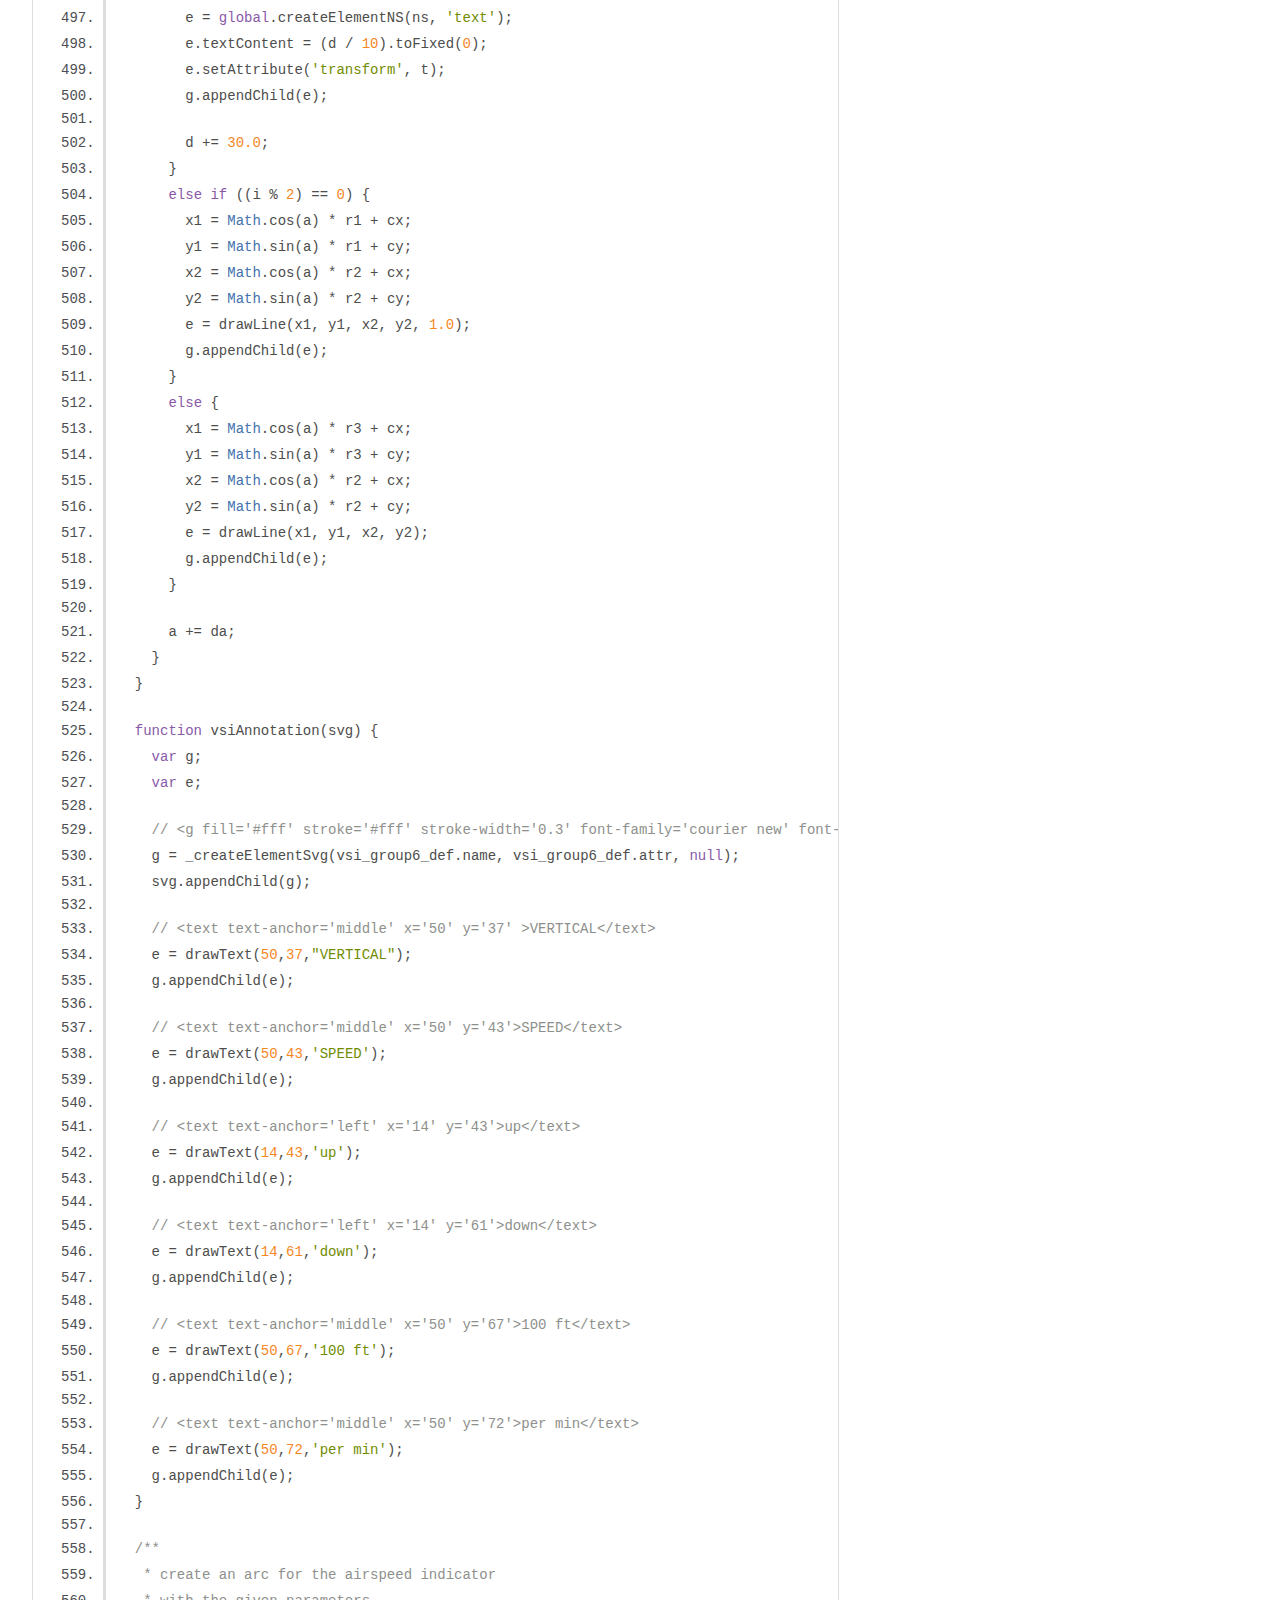
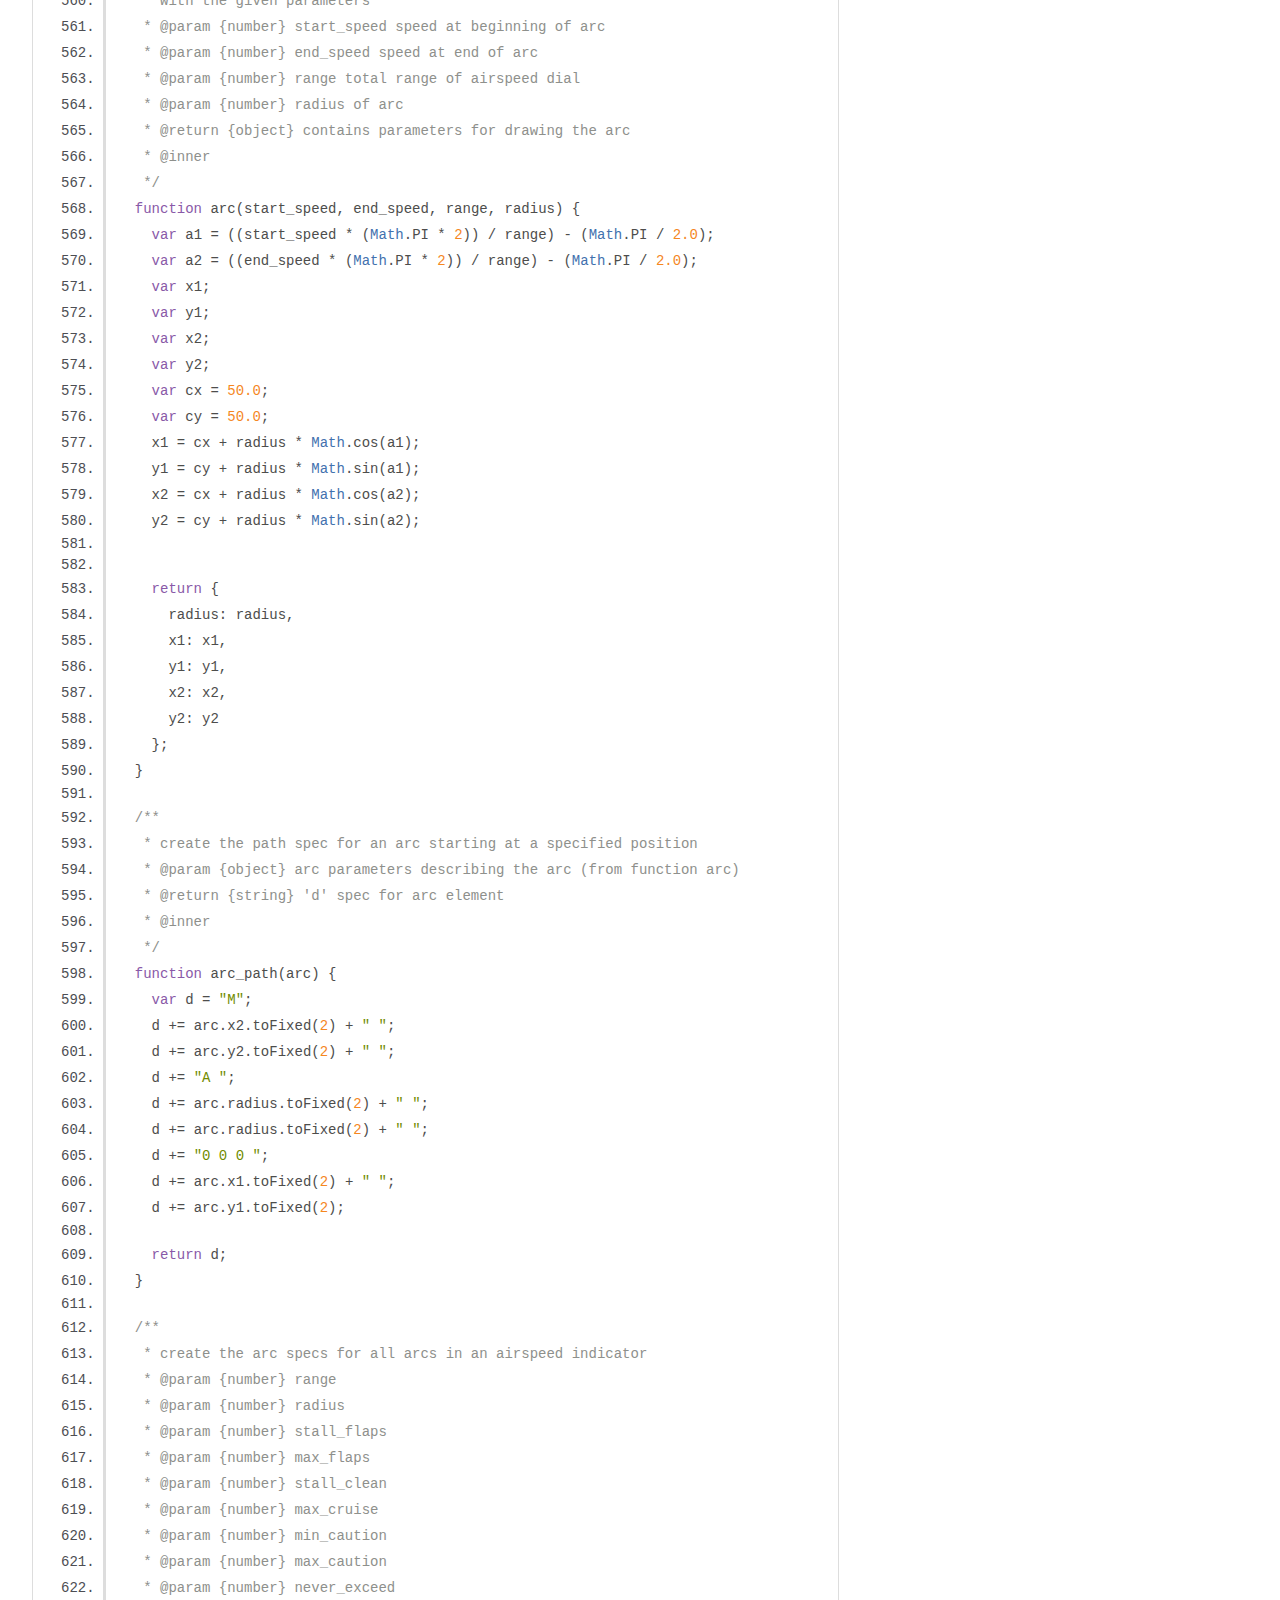
<file: svg-ac-inst/doc/svg-ac-inst.js.html>
<!DOCTYPE html>
<html lang="en">
<head>
    <meta charset="utf-8">
    <title>JSDoc: Source: svg-ac-inst.js</title>

    <script src="scripts/prettify/prettify.js"> </script>
    <script src="scripts/prettify/lang-css.js"> </script>
    <!--[if lt IE 9]>
      <script src="//html5shiv.googlecode.com/svn/trunk/html5.js"></script>
    <![endif]-->
    <link type="text/css" rel="stylesheet" href="styles/prettify-tomorrow.css">
    <link type="text/css" rel="stylesheet" href="styles/jsdoc-default.css">
</head>

<body>

<div id="main">

    <h1 class="page-title">Source: svg-ac-inst.js</h1>

    



    
    <section>
        <article>
            <pre class="prettyprint source linenums"><code>;
/*eslint no-extra-semi:0 */

/**
 * @module
 *
 * @desc
 * The svg_ac_inst module returns an object that contains 6 instrument factories:&lt;br/>
 * {@link svg_ac_inst:Airspeed}  : returns an {@link AirspeedInstance}&lt;br/>
 * {@link svg_ac_inst:Altimeter} : returns an {@link AltimeterInstance}&lt;br/>
 * {@link svg_ac_inst:Attitude}  : returns an {@link AttitudeInstance}&lt;br/>
 * {@link svg_ac_inst:Heading}   : returns a {@link HeadingInstance}&lt;br/>
 * {@link svg_ac_inst:Turn}      : returns a {@link TurnInstance}&lt;br/>
 * {@link svg_ac_inst:VSI}       : returns a {@link VSIInstance}&lt;br/>
 */
var svg_ac_inst = (function (global) {
  'use strict';

  var ns = 'http://www.w3.org/2000/svg';

  // svg element header
  var svg_def = {
    name: 'svg',
    attr: [
      ['xmlns', 'http://www.w3.org/2000/svg'],
      ["width", "200px"],
      ["height", "200px"],
      ["viewBox", "0 0 100 100"]
    ]
  };

  /**
   * background rect
   */
  var background_def = {
    name: 'rect',
    attr: [
      ['x', '0'],
      ['y', '0'],
      ['width', '100'],
      ['height', '100'],
      ['fill', '#000']
    ]
  };

  /**
   * dial rect
   */
  var dial_def = {
    name: 'ellipse',
    attr: [
      ["stroke", '#fff'],
      ['stroke-width', '0.5'],
      ['cx', '50'],
      ['cy', '50'],
      ['rx', '49'],
      ['ry', '49']
    ]
  };

  // =============================
  // needle
  // =============================

  /**
   * needle indicator line
   */
  var needle_path_def = {
    name: 'path',
    attr: [
      ['d', "M0,0 L0,0.5 L40,1 L45,0 L40,-1 L0,-0.5 L0,0 z"],
      ['stroke', '#fff'],
      ['fill', '#fff']
    ]
  };

  /**
   * needle center
   */
  var needle_center_def = {
    name: 'ellipse',
    attr: [
      ['cx', '0'],
      ['cy', '0'],
      ['rx', '4'],
      ['ry', '4'],
      ['fill', '#444']
    ]
  };

  /**
   * needle tail line
   */
  var needle_tail_def = {
    name: 'line',
    attr: [
      ['stroke-width', '3.0'],
      ['stroke', '#444'],
      ['x1', '-10.0'],
      ['y1', '0.0'],
      ['x2', '0.0'],
      ['y1', '0.0']
    ]
  };

  /**
   * needle tail circle
   */
  var needle_tail2_def = {
    name: 'ellipse',
    attr: [
      ['cx', '-10.0'],
      ['cy', '0'],
      ['rx', '3'],
      ['ry', '3'],
      ['fill', '#444']
    ]
  };

  /**
   * altimeter drum text
   */
  var alt_drum_text_def = {
    name: 'text',
    attr: [
      ["stroke", '#000'],
      ['stroke-width', '0.1'],
      ["fill", "#fff"],
      ['x', '50'],
      ['y', '36'],
      ["font-family", 'sans-serif'],
      ['font-size', '10'],
      ['text-anchor', 'middle']
    ]
  };

  /**
   * generic group
   */
  var needle_group_def = {
    name: 'g',
    attr: []
  };

  var standard_group_def = {
    name: 'g',
    attr: [
      ["fill", "#fff"],
      ["stroke", '#fff'],
      ['stroke-width', '0.5'],
      ["font-family", 'sans-serif'],
      ['font-size', '8'],
      ['text-anchor', 'middle']
    ]
  };

  /**
   * altimeter pressure setting text
   */
  var alt_pressure_text_def = {
    name: 'text',
    attr: [
      ["fill", "#fff"],
      ['x', '50'],
      ['y', '66'],
      ["font-family", 'sans-serif'],
      ['font-size', '6'],
      ['text-anchor', 'middle']
    ]
  };

  var vsi_group6_def = {
    name: 'g',
    attr: [
      ["stroke", '#fff'],
      ['stroke-width', '0.3'],
      ["fill", "#fff"],
      ["font-family", 'courier new'],
      ['font-size', '6'],
      ['text-anchor', 'middle']
    ]
  };

  /**
   * create a string from a floating point number with padding and specified factional digits
   * @param {number} f value to format
   * @param {number} size width of field
   * @param {number} fract of fractional digits
   * @return {string} padded string
   * @inner
   */
  function pad(f, size, fract) {
    return ('000000000' + f.toFixed(fract)).substr(-size);
  }

  /**
   * create an element with a spedified namespace
   * required to svg elements
   * @param {string} name name of element
   * @param {object} attr array of pairs of attributes
   * @param {string} id id of element if any (may be omitted)
   * @return {object} constructed element
   * @inner
   */
  function _createElementSvg(name, attr, id) {
    // create the element with the specified name
    var e = global.createElementNS(ns, name);

    // add an id if specified
    if (id) {
      e.setAttribute('id', id);
    }

    // add any attributes specified
    attr.forEach(function (v) {
      e.setAttribute(v[0], v[1]);
    });

    return e;
  }

  function drawLine(x1, y1, x2, y2, stroke_width) {
    var e;
    e = global.createElementNS(ns, 'line');
    if (stroke_width) {
      e.setAttribute('stroke-width', stroke_width);
    }
    e.setAttribute('x1', x1);
    e.setAttribute('y1', y1);
    e.setAttribute('x2', x2);
    e.setAttribute('y2', y2);
    return e;
  }

  function drawText(x, y, text, font_size) {
    var e;
    e = global.createElementNS(ns, 'text');
    e.setAttribute('x', x);
    e.setAttribute('y', y);
    if (font_size) {
      e.setAttribute('font-size', font_size);
    }
    e.textContent = text;
    return e;
  }

  // x position for altitude numbers
  var tx = [50, 71, 85, 85, 70.5, 50, 29, 15, 15, 29];
  // y position for altitude numbers
  var ty = [16.75, 22.5, 41, 65, 82, 88, 82, 65, 41, 22.75];

  /**
   * generate the ticks for the altimeter
   * @param {object} parent element that ticks will be attached to
   * @inner
   */
  function altimeterTicks(parent) {
    "use strict";
    var r3 = 45.0;
    var r1 = 40.0;
    var r2 = 49.0;
    var cx = 50.0;
    var cy = 50.0;
    var a = 270.0 * (Math.PI / 180.0);
    var da = Math.PI / 25;
    var x1;
    var y1;
    var x2;
    var y2;
    var index;
    var alt;
    var e;
    var g;

    g = _createElementSvg(standard_group_def.name, standard_group_def.attr, null);
    parent.appendChild(g);

    alt = 0;
    index = 0;
    for (var i = 0; i &lt; 50; ++i) {
      if ((i % 5) == 0) {
        // bold tick with number
        x1 = Math.cos(a) * r1 + cx;
        y1 = Math.sin(a) * r1 + cy;
        x2 = Math.cos(a) * r2 + cx;
        y2 = Math.sin(a) * r2 + cy;

        e = drawLine(x1, y1, x2, y2, 1);
        g.appendChild(e);

        e = drawText(tx[alt].toFixed(1),ty[alt].toFixed(1),alt.toFixed(0));
        e.setAttribute('text-anchor', 'middle');
        g.appendChild(e);
        alt++;
        index++;
      }
      else {
        // thin tick
        x1 = Math.cos(a) * r3 + cx;
        y1 = Math.sin(a) * r3 + cy;
        x2 = Math.cos(a) * r2 + cx;
        y2 = Math.sin(a) * r2 + cy;

        e = drawLine(x1, y1, x2, y2, 0.5);
        g.appendChild(e);
      }
      a += da;
    }
  }

  // airspeed annotation locations
  var txc2 = ['52.62', '54.22', '69.75', '82.94', '85.90', '77.18', '59.87', '39.74', '23.26', '15.79', '19.57', '31.92'];
  var tyc2 = ['62.69', '25.60', '22.20', '37.26', '58.74', '77.73', '88.42', '88.00', '76.65', '57.45', '36.37', '22.18'];


  /**
   * generate the ticks for airspeed dial
   * @param {object} parent element that ticks will be attached to
   * @param {number} dspeed speed increment between ticks (right now only works properly for 20)
   * @inner
   */
  function airspeedTicks(parent, dspeed) {
    "use strict";
    var r3 = 45.0;
    var r1 = 42.0;
    var r2 = 49.0;
    var cx = 50.0;
    var cy = 50.0;
    var a = 270.0 * (Math.PI / 180.0);
    var da = Math.PI / 22;
    var x1;
    var y1;
    var x2;
    var y2;
    var index;
    var speed;
    var e;
    var g;

    g = _createElementSvg(standard_group_def.name, standard_group_def.attr, null);
    parent.appendChild(g);

    speed = dspeed;
    index = 2;
    for (var i = 0; i &lt; 44; ++i) {
      if ((i == 0) || (i == 2)) {
        // skip
      }
      else if ((i % 4) == 0) {
        // bold tick with number
        x1 = Math.cos(a) * r1 + cx;
        y1 = Math.sin(a) * r1 + cy;
        x2 = Math.cos(a) * r2 + cx;
        y2 = Math.sin(a) * r2 + cy;
        e = drawLine(x1, y1, x2, y2, 1.0);
        g.appendChild(e);

        e = drawText(txc2[index],tyc2[index],speed.toFixed(0));
        e.setAttribute('text-anchor', 'middle');
        g.appendChild(e);
        speed += dspeed;
        index++;
      }
      else if ((i % 2) == 0) {
        x1 = Math.cos(a) * r1 + cx;
        y1 = Math.sin(a) * r1 + cy;
        x2 = Math.cos(a) * r2 + cx;
        y2 = Math.sin(a) * r2 + cy;
        e = drawLine(x1, y1, x2, y2, 1.0);
        g.appendChild(e);
      }
      else {
        // thin tick
        x1 = Math.cos(a) * r3 + cx;
        y1 = Math.sin(a) * r3 + cy;
        x2 = Math.cos(a) * r2 + cx;
        y2 = Math.sin(a) * r2 + cy;
        e = drawLine(x1, y1, x2, y2, 0.5);
        g.appendChild(e);
      }
      a += da;
    }
  }

  var vsi_y = [18, 29, 52, 78, 88, 78, 52.5, 27];
  var vsi_x = [50, 73, 82, 73, 50, 25, 14, 25];
  var vsi_t = ['10', '15', '20', '15', '10', '5', '0', '5'];

  function vsiTicks(parent) {
    "use strict";
    var r3 = 45.0;
    var r1 = 40.0;
    var r2 = 49.0;
    var cx = 50.0;
    var cy = 50.0;
    var a = 270.0 * (Math.PI / 180.0);
    var da = Math.PI / 20;
    var x1;
    var y1;
    var x2;
    var y2;
    var index;
    var e;
    var g;

    g = _createElementSvg(standard_group_def.name, standard_group_def.attr, null);
    parent.appendChild(g);

    index = 0;
    for (var i = 0; i &lt; 40; ++i) {
      if ((i == 9) || (i == 11)) {
        x1 = Math.cos(a) * r1 + cx;
        y1 = Math.sin(a) * r1 + cy;
        x2 = Math.cos(a) * r2 + cx;
        y2 = Math.sin(a) * r2 + cy;
        e = drawLine(x1, y1, x2, y2, 1.0);
        g.appendChild(e);
      }
      else if (i == 10) {
        e = drawText( vsi_x[index],vsi_y[index],vsi_t[index]);
        e.setAttribute('text-anchor', 'middle');
        g.appendChild(e);
        index++;
      }
      else if ((i % 5) == 0) {
        x1 = Math.cos(a) * r1 + cx;
        y1 = Math.sin(a) * r1 + cy;
        x2 = Math.cos(a) * r2 + cx;
        y2 = Math.sin(a) * r2 + cy;

        e = drawLine(x1, y1, x2, y2, 1.0);
        g.appendChild(e);

        e = drawText( vsi_x[index],vsi_y[index],vsi_t[index]);
        e.setAttribute('text-anchor', 'middle');
        g.appendChild(e);
        index++;
      }
      else {
        x1 = Math.cos(a) * r3 + cx;
        y1 = Math.sin(a) * r3 + cy;
        x2 = Math.cos(a) * r2 + cx;
        y2 = Math.sin(a) * r2 + cy;
        e = drawLine(x1, y1, x2, y2);
        g.appendChild(e);
      }
      a += da;
    }
  }

  function headingDial(parent, id) {
    "use strict";
    var r3 = 45.0;
    var r1 = 43.0;
    var r2 = 49.0;
    var r4 = 36.0;
    var cx = 0.0;
    var cy = 0.0;
    var a = 270.0 * (Math.PI / 180.0);
    var da = Math.PI / 36;
    var x1;
    var y1;
    var x2;
    var y2;
    var x4;
    var y4;
    var d;
    var e;
    var g;
    var t;

    g = _createElementSvg(standard_group_def.name, standard_group_def.attr, id + '-dial');
    g.setAttribute('transform', 'translate(50 50) rotate(0)');
    parent.appendChild(g);

    d = 0;
    for (var i = 0; i &lt; 72; ++i) {
      if ((i % 6) == 0) {
        x1 = Math.cos(a) * r1 + cx;
        y1 = Math.sin(a) * r1 + cy;
        x2 = Math.cos(a) * r2 + cx;
        y2 = Math.sin(a) * r2 + cy;
        x4 = Math.cos(a) * r4 + cx;
        y4 = Math.sin(a) * r4 + cy;

        // &lt;line stroke-width='1.0' x1='-0.00' y1='-43.00' x2='-0.00' y2='-49.00' />
        e = drawLine(x1, y1, x2, y2, 1.0);
        g.appendChild(e);

        // &lt;text transform='translate(-0.00 -36.00) rotate(0)' >0&lt;/text>
        t = "translate(";
        t += x4.toFixed(2) + " " + y4.toFixed(2);
        t += ") ";
        t += "rotate(";
        t += d.toFixed(0);
        t += ")";
        e = global.createElementNS(ns, 'text');
        e.textContent = (d / 10).toFixed(0);
        e.setAttribute('transform', t);
        g.appendChild(e);

        d += 30.0;
      }
      else if ((i % 2) == 0) {
        x1 = Math.cos(a) * r1 + cx;
        y1 = Math.sin(a) * r1 + cy;
        x2 = Math.cos(a) * r2 + cx;
        y2 = Math.sin(a) * r2 + cy;
        e = drawLine(x1, y1, x2, y2, 1.0);
        g.appendChild(e);
      }
      else {
        x1 = Math.cos(a) * r3 + cx;
        y1 = Math.sin(a) * r3 + cy;
        x2 = Math.cos(a) * r2 + cx;
        y2 = Math.sin(a) * r2 + cy;
        e = drawLine(x1, y1, x2, y2);
        g.appendChild(e);
      }

      a += da;
    }
  }

  function vsiAnnotation(svg) {
    var g;
    var e;

    // &lt;g fill='#fff' stroke='#fff' stroke-width='0.3' font-family='courier new' font-size='6'>
    g = _createElementSvg(vsi_group6_def.name, vsi_group6_def.attr, null);
    svg.appendChild(g);

    // &lt;text text-anchor='middle' x='50' y='37' >VERTICAL&lt;/text>
    e = drawText(50,37,"VERTICAL");
    g.appendChild(e);

    // &lt;text text-anchor='middle' x='50' y='43'>SPEED&lt;/text>
    e = drawText(50,43,'SPEED');
    g.appendChild(e);

    // &lt;text text-anchor='left' x='14' y='43'>up&lt;/text>
    e = drawText(14,43,'up');
    g.appendChild(e);

    // &lt;text text-anchor='left' x='14' y='61'>down&lt;/text>
    e = drawText(14,61,'down');
    g.appendChild(e);

    // &lt;text text-anchor='middle' x='50' y='67'>100 ft&lt;/text>
    e = drawText(50,67,'100 ft');
    g.appendChild(e);

    // &lt;text text-anchor='middle' x='50' y='72'>per min&lt;/text>
    e = drawText(50,72,'per min');
    g.appendChild(e);
  }

  /**
   * create an arc for the airspeed indicator
   * with the given parameters
   * @param {number} start_speed speed at beginning of arc
   * @param {number} end_speed speed at end of arc
   * @param {number} range total range of airspeed dial
   * @param {number} radius of arc
   * @return {object} contains parameters for drawing the arc
   * @inner
   */
  function arc(start_speed, end_speed, range, radius) {
    var a1 = ((start_speed * (Math.PI * 2)) / range) - (Math.PI / 2.0);
    var a2 = ((end_speed * (Math.PI * 2)) / range) - (Math.PI / 2.0);
    var x1;
    var y1;
    var x2;
    var y2;
    var cx = 50.0;
    var cy = 50.0;
    x1 = cx + radius * Math.cos(a1);
    y1 = cy + radius * Math.sin(a1);
    x2 = cx + radius * Math.cos(a2);
    y2 = cy + radius * Math.sin(a2);


    return {
      radius: radius,
      x1: x1,
      y1: y1,
      x2: x2,
      y2: y2
    };
  }

  /**
   * create the path spec for an arc starting at a specified position
   * @param {object} arc parameters describing the arc (from function arc)
   * @return {string} 'd' spec for arc element
   * @inner
   */
  function arc_path(arc) {
    var d = "M";
    d += arc.x2.toFixed(2) + " ";
    d += arc.y2.toFixed(2) + " ";
    d += "A ";
    d += arc.radius.toFixed(2) + " ";
    d += arc.radius.toFixed(2) + " ";
    d += "0 0 0 ";
    d += arc.x1.toFixed(2) + " ";
    d += arc.y1.toFixed(2);

    return d;
  }

  /**
   * create the arc specs for all arcs in an airspeed indicator
   * @param {number} range
   * @param {number} radius
   * @param {number} stall_flaps
   * @param {number} max_flaps
   * @param {number} stall_clean
   * @param {number} max_cruise
   * @param {number} min_caution
   * @param {number} max_caution
   * @param {number} never_exceed
   * @return {object} specs for all 4 arcs on the airspeed dial
   * @inner
   */
  function makeLimitArcs(range,
                         radius,
                         stall_flaps,
                         max_flaps,
                         stall_clean,
                         max_cruise,
                         min_caution,
                         max_caution,
                         never_exceed) {
    var p;
    var green;
    var yellow;
    var red;
    var white;

    p = arc(stall_clean, max_cruise, range, radius);
    green = arc_path(p);

    p = arc(min_caution, max_caution, range, radius);
    yellow = arc_path(p);

    p = arc(never_exceed - 1, never_exceed + 1, range, radius);
    red = arc_path(p);

    p = arc(stall_flaps, max_flaps, range, radius - 3);
    white = arc_path(p);

    return {
      green: green,
      yellow: yellow,
      red: red,
      white: white
    };
  }

  /**
   * generate the airspeed arc parameters
   * @param {object}  options         - to set various airspeed limit arcs
   * @param {number}  options.range   - airspeed range 0..range
   * @param {array}   options.green   - [80,140]  green arc from clean stall to max cruise
   * @param {array}   options.yellow  - [140,160] yellow arc from max cruise to never-exceed
   * @param {number}  options.red     - 160 never-exceed speed
   * @param {array}   options.white   - [50,100]  white arc for stall-flaps to max-flaps
   * @inner
   */
  function airspeedArcs(options) {
    var radius = 48;
    var range = options.range;
    var stall_flaps = options.white[0];
    var max_flaps = options.white[1];
    var stall_clean = options.green[0];
    var max_cruise = options.green[1];
    var min_caution = options.yellow[0];
    var max_caution = options.yellow[1];
    var never_exceed = options.red;
    var arcs;

    arcs = makeLimitArcs(range,
      radius,
      stall_flaps,
      max_flaps,
      stall_clean,
      max_cruise,
      min_caution,
      max_caution,
      never_exceed
    );

    return arcs;
  }


  /** airspeed path element
   * &lt;path stroke-width="3" stroke="#0f0" d="M13.72 81.43 A 48.00 48.00 0 0 0 86.28 81.43"/>
   */
  var airspeed_arc_def = {
    name: 'path',
    attr: [
      ['stroke-width', '3']
    ]
  };

  /**
   * draw an altimeter
   * @param parent reference to parent element, such as a div
   * @param id     id to attach or reference to existing svg
   * @inner
   */
  function drawTurn(parent, id) {
    var e;
    var g;
    var svg;

    var turn_path_def = {
      name: 'path',
      attr: [
        ['d', "M20 65 A 120.00 120.00 0 0 0 80 65"],
        ['stroke-width', '10'],
        ['fill', '#000']
      ]
    };

    var turn_e1_def = {
      name: 'ellipse',
      attr: [
        ["fill", '#000'],
        ['stroke-width', '0.5'],
        ['cx', '50'],
        ['cy', '69'],
        ['rx', '5.5'],
        ['ry', '5.5']
      ]
    };

    var turn_e2_def = {
      name: 'ellipse',
      attr: [
        ['cx', '0'],
        ['cy', '0'],
        ['rx', '4'],
        ['ry', '4']
      ]
    };

    // svg element
    svg = _createElementSvg(svg_def.name, svg_def.attr, id);
    parent.appendChild(svg);

    // background rect
    e = _createElementSvg(background_def.name, background_def.attr, null);
    svg.appendChild(e);

    // dial circle
    e = _createElementSvg(dial_def.name, dial_def.attr,null);
    svg.appendChild(e);

    g = _createElementSvg(standard_group_def.name, standard_group_def.attr, null);
    g.setAttribute('stroke-width', '2.0');
    g.setAttribute('stroke', '#fff');
    svg.appendChild(g);

    e = drawLine(90.00, 50.00, 99.00, 50.00);
    g.appendChild(e);
    e = drawLine(88.45, 61.03, 97.10, 63.51);
    g.appendChild(e);
    e = drawLine(11.55, 61.03, 2.90, 63.51);
    g.appendChild(e);
    e = drawLine(10.00, 50.00, 1.00, 50.00);
    g.appendChild(e);

    g = _createElementSvg(standard_group_def.name, standard_group_def.attr, null);
    g.setAttribute('stroke-width', '0.5');
    g.setAttribute('stroke', '#fff');
    g.setAttribute('fill', '#fff');
    g.setAttribute('font-family', 'sans-serif');
    g.setAttribute('font-size', '6');
    g.setAttribute('text-anchor', 'middle');
    svg.appendChild(g);

    e = drawText(12, 72, 'L');
    g.appendChild(e);

    e = drawText(88, 72, 'R');
    g.appendChild(e);

    g = _createElementSvg(standard_group_def.name, standard_group_def.attr, null);
    g.setAttribute('stroke-width', '0.1');
    g.setAttribute('stroke', '#fff');
    g.setAttribute('fill', '#fff');
    g.setAttribute('font-family', 'sans-serif');
    g.setAttribute('text-anchor', 'middle');
    svg.appendChild(g);

    e = drawText(50, 60, 'TURN COORDINATOR', 3);
    g.appendChild(e);

    e = drawText(50, 80, '2 MIN', 4);
    g.appendChild(e);

    e = drawText(50, 88, 'NO PITCH', 3);
    g.appendChild(e);

    e = drawText(50, 93, 'INFORMATION', 3);
    g.appendChild(e);

    e = _createElementSvg(turn_path_def.name, turn_path_def.attr, null);
    g.appendChild(e);

    e = drawLine(44, 63, 44, 80, 0.5);
    e.setAttribute('stroke', '#000');
    g.appendChild(e);

    e = drawLine(56, 63, 56, 80, 0.5);
    e.setAttribute('stroke', '#000');
    g.appendChild(e);

    e = _createElementSvg(turn_e1_def.name, turn_e1_def.attr, id + '-ball');
    svg.appendChild(e);

    g = _createElementSvg(standard_group_def.name, standard_group_def.attr, id + '-plane');
    g.setAttribute('stroke-width', '1');
    g.setAttribute('stroke', '#fff');
    g.setAttribute('fill', '#fff');
    svg.appendChild(g);

    e = _createElementSvg(turn_e2_def.name, turn_e2_def.attr, null);
    g.appendChild(e);

    e = drawLine(-38, 0, 38, 0, 2);
    g.appendChild(e);

    e = drawLine(-10, -5, 10, -5);
    g.appendChild(e);

    e = drawLine(0, -10, 0, 0);
    g.appendChild(e);
  }

  /**
   * draw an altimeter
   * @param parent reference to parent element, such as a div
   * @param id     id to attach or reference to existing svg
   * @inner
   */
  function drawAltimeter(parent, id) {
    var e;
    var g;
    var svg;

    // svg element
    svg = _createElementSvg(svg_def.name, svg_def.attr, id);
    parent.appendChild(svg);

    // background rect
    e = _createElementSvg(background_def.name, background_def.attr, null);
    svg.appendChild(e);

    // dial circle
    e = _createElementSvg(dial_def.name, dial_def.attr, null);
    svg.appendChild(e);

    // drum text
    e = _createElementSvg(alt_drum_text_def.name, alt_drum_text_def.attr, id + '-drum');
    svg.appendChild(e);

    // pressure text
    e = _createElementSvg(alt_pressure_text_def.name, alt_pressure_text_def.attr, id + '-pwin');
    e.textContent = pad(29.92, 5, 2);
    svg.appendChild(e);

    // needle
    g = _createElementSvg(needle_group_def.name, needle_group_def.attr, id + '-needle');
    svg.appendChild(g);

    e = _createElementSvg(needle_path_def.name, needle_path_def.attr, null);
    g.appendChild(e);

    e = _createElementSvg(needle_tail_def.name, needle_tail_def.attr, null);
    g.appendChild(e);

    e = _createElementSvg(needle_center_def.name, needle_center_def.attr, null);
    g.appendChild(e);

    e = _createElementSvg(needle_tail2_def.name, needle_tail2_def.attr, null);
    g.appendChild(e);

    altimeterTicks(svg);
  }

  /**
   * draw an airspeed indicator
   * @param parent reference to parent element, such as a div
   * @param id     id to attach or reference to existing svg
   * @param {object}  options         - to set various airspeed limit arcs
   * @param {number}  options.range   - airspeed range 0..range
   * @param {array}   options.green   - [80,140]  green arc from clean stall to max cruise
   * @param {array}   options.yellow  - [140,160] yellow arc from max cruise to never-exceed
   * @param {number}  options.red     - 160 red   never-exceed
   * @param {array}   options.white   - [50,100]  white arc for stall-flaps to max-flaps
   * @inner
   */
  function drawAirspeed(parent, id, options) {
    var e;
    var g;
    var arcs;
    var svg;

    // get arc definitions
    arcs = airspeedArcs(options);

    // svg element
    svg = _createElementSvg(svg_def.name, svg_def.attr, id);
    parent.appendChild(svg);

    // background rect
    e = _createElementSvg(background_def.name, background_def.attr, null);
    svg.appendChild(e);

    // dial circle
    e = _createElementSvg(dial_def.name, dial_def.attr, null);
    svg.appendChild(e);

    // green,yellow and white are behind ticks
    e = _createElementSvg(airspeed_arc_def.name, airspeed_arc_def.attr, null);
    e.setAttribute('stroke', '#0f0');
    e.setAttribute('d', arcs.green);
    svg.appendChild(e);

    // green,yellow and white are behind ticks
    e = _createElementSvg(airspeed_arc_def.name, airspeed_arc_def.attr, null);
    e.setAttribute('stroke', '#ff0');
    e.setAttribute('d', arcs.yellow);
    svg.appendChild(e);

    // green,yellow and white are behind ticks
    e = _createElementSvg(airspeed_arc_def.name, airspeed_arc_def.attr, null);
    e.setAttribute('stroke', '#fff');
    e.setAttribute('d', arcs.white);
    svg.appendChild(e);

    airspeedTicks(svg, 20);

    // red is on top of ticks
    e = _createElementSvg(airspeed_arc_def.name, airspeed_arc_def.attr, null);
    e.setAttribute('stroke', '#f00');
    e.setAttribute('d', arcs.red);
    svg.appendChild(e);

    // needle group
    g = _createElementSvg(needle_group_def.name, needle_group_def.attr, id + '-needle');
    svg.appendChild(g);

    e = _createElementSvg(needle_path_def.name, needle_path_def.attr, null);
    g.appendChild(e);

    e = _createElementSvg(airspeed_arc_def.name, airspeed_arc_def.attr, null);
    g.appendChild(e);

    e = _createElementSvg(needle_tail_def.name, needle_tail_def.attr, null);
    g.appendChild(e);

    e = _createElementSvg(needle_center_def.name, needle_center_def.attr, null);
    g.appendChild(e);

    e = _createElementSvg(needle_tail2_def.name, needle_tail2_def.attr, null);
    g.appendChild(e);
    // ===== end of needle
  }

  /**
   * draw a VSI
   * @param parent reference to parent element, such as a div
   * @param id     id to attach or reference to existing svg
   * @inner
   */
  function drawVSI(parent, id) {
    var e;
    var g;
    var svg;

    // svg element
    svg = _createElementSvg(svg_def.name, svg_def.attr, id);
    parent.appendChild(svg);

    // background rect
    e = _createElementSvg(background_def.name, background_def.attr, null);
    svg.appendChild(e);

    // dial circle
    e = _createElementSvg(dial_def.name, dial_def.attr, null);
    svg.appendChild(e);

    // needle
    g = _createElementSvg(needle_group_def.name, needle_group_def.attr, id + '-needle');
    svg.appendChild(g);

    e = _createElementSvg(needle_path_def.name, needle_path_def.attr, null);
    g.appendChild(e);

    e = _createElementSvg(needle_tail_def.name, needle_tail_def.attr, null);
    g.appendChild(e);

    e = _createElementSvg(needle_center_def.name, needle_center_def.attr, null);
    g.appendChild(e);

    e = _createElementSvg(needle_tail2_def.name, needle_tail2_def.attr, null);
    g.appendChild(e);

    // text annotation
    vsiAnnotation(svg);

    // ticks
    vsiTicks(svg);
  }

  /**
   * draw an attitude indicator
   * @param parent reference to parent element, such as a div
   * @param id     id to attach or reference to existing svg
   * @inner
   */
  function drawAttitude(parent, id) {
    var e;
    var g;
    var svg;

    var pos_group = {
      name: 'g',
      attr: [
        ['stroke-width', '1'],
        ['stroke', '#fff'],
        ['fill', '#fff'],
        ['transform', 'translate(50,50) rotate(0)'],
        ['font-family', 'sans-serif'],
        ['text-anchor', 'middle'],
        ['font-size', '6']
      ]
    };

    var dial_group = {
      name: 'g',
      attr: [
        ['stroke-width', '1'],
        ['stroke', '#fff']
      ]
    };

    var rectBlue = {
      name: 'rect',
      attr: [
        ['fill', '#29B6F6'],
        ['x', '-100'],
        ['y', '-200'],
        ['width', '200'],
        ['height', '200']
      ]
    };

    var rectBrown = {
      name: 'rect',
      attr: [
        ['fill', '#8B4513'],
        ['x', '-100'],
        ['y', '0'],
        ['width', '200'],
        ['height', '200']
      ]
    };

    var dial_path = {
      name: 'path',
      attr: [
        ['fill', '#fff'],
        ['d', 'M-4 -50 L4 -50 L 0 -40 ']
      ]
    };

    var pointer_path = {
      name: 'path',
      attr: [
        ['stroke-width', '1'],
        ['stroke', '#ff0'],
        ['fill', '#ff0'],
        ['d', 'M46 18 L54 18 L50 11 z']
      ]
    };

    var outline_rect = {
      name: 'rect',
      attr: [
        ['fill', 'transparent'],
        ['stroke', '#9e9e9e'],
        ['stroke-width', '8'],
        ['x', '0'],
        ['y', '0'],
        ['width', '100'],
        ['height', '100']
      ]
    };

    // svg element
    svg = _createElementSvg(svg_def.name, svg_def.attr, id);
    parent.appendChild(svg);

    g = _createElementSvg(pos_group.name, pos_group.attr, id + '-pos');
    svg.appendChild(g);

    e = _createElementSvg(rectBlue.name, rectBlue.attr, null);
    g.appendChild(e);

    e = _createElementSvg(rectBrown.name, rectBrown.attr, null);
    g.appendChild(e);

    // draw pitch angle ticks
    var angle = -60.0;
    for (var i = 0; i &lt;= 13; i++) {
      if (i == 6) {
        angle += 10.0;
        continue;
      }
      var a = angle * 1.25;
      var dy = -6.25;
      var b = a - dy;

      e = drawLine(-8, b, 8, b);
      g.appendChild(e);

      e = drawLine(-16, a, -4, a);
      g.appendChild(e);

      e = drawText(0, a + 2, Math.abs(angle).toString());
      e.setAttribute('stroke-width', '0.1');
      g.appendChild(e);

      // e = drawLine( 4   ,-75.0    ,16 ,-75.0 );
      e = drawLine(4, a, 16, a);
      g.appendChild(e);

      angle += 10.0;
    }

    g = _createElementSvg(standard_group_def.name, standard_group_def.attr, null);
    g.setAttribute('stroke-width', '2');
    g.setAttribute('stroke', '#ff0');
    svg.appendChild(g);
    e = drawLine(30, 50, 43, 50);
    g.appendChild(e);
    e = drawLine(42, 50, 42, 53);
    g.appendChild(e);
    e = drawLine(49, 50, 51, 50);
    g.appendChild(e);
    e = drawLine(58, 53, 58, 50);
    g.appendChild(e);
    e = drawLine(57, 50, 70, 50);
    g.appendChild(e);

    g = _createElementSvg(dial_group.name, dial_group.attr, id + '-dial');
    svg.appendChild(g);
    e = drawLine(20.00, -34.64, 24.50, -42.44, 2);
    g.appendChild(e);
    e = drawLine(34.64, -20.00, 42.44, -24.50, 2);
    g.appendChild(e);
    e = drawLine(40.00, 0.00, 49.00, 0.00, 2);
    g.appendChild(e);
    e = drawLine(-20.00, -34.64, -24.50, -42.44, 2);
    g.appendChild(e);
    e = drawLine(-34.64, -20.00, -42.44, -24.50, 2);
    g.appendChild(e);
    e = drawLine(-40.00, -0.00, -49.00, -0.00, 2);
    g.appendChild(e);

    e = drawLine(6.95, -39.39, 7.81, -44.32);
    g.appendChild(e);
    e = drawLine(13.68, -37.59, 15.39, -42.29);
    g.appendChild(e);
    e = drawLine(28.28, -28.28, 31.82, -31.82);
    g.appendChild(e);
    e = drawLine(-6.95, -39.39, -7.81, -44.32);
    g.appendChild(e);
    e = drawLine(-13.68, -37.59, -15.39, -42.29);
    g.appendChild(e);
    e = drawLine(-28.28, -28.28, -31.82, -31.82);
    g.appendChild(e);
    e = drawLine(0.00, -40.00, 0.00, -45.00);
    g.appendChild(e);
    e = _createElementSvg(dial_path.name, dial_path.attr, null);
    g.appendChild(e);

    e = _createElementSvg(pointer_path.name, pointer_path.attr, null);
    svg.appendChild(e);

    e = _createElementSvg(outline_rect.name, outline_rect.attr, null);
    svg.appendChild(e);
  }

  /**
   * draw a heading indicator
   * @param parent reference to parent element, such as a div
   * @param id     id to attach or reference to existing svg
   * @inner
   */
  function drawHeading(parent, id) {
    var e;
    var svg;

    var hdg_l1_def = {
      name: 'line',
      attr: [
        ['stroke', '#fff'],
        ['stroke-width', '0.5'],
        ['x1', '50'],
        ['y1', '5'],
        ['x2', '50'],
        ['y2', '20']
      ]
    };
    //&lt;path stroke='#fff' stroke-width='0.5' d="M30,58 L30,50 L46,34 L46,26 L50,16.4 L54,26 L54,34 L70,50 L70,58 L54,50 L54,66 L62,70 L62,76.4 L50,71.6 L38,76.4 L38,70 L46,66 L46,50 L30,58"/>
    var hdg_ac_def = {
      name: 'path',
      attr: [
        ['stroke', '#fff'],
        ['stroke-width', '0.5'],
        ['d', 'M30,58 L30,50 L46,34 L46,26 L50,16.4 L54,26 L54,34 L70,50 L70,58 L54,50 L54,66 L62,70 L62,76.4 L50,71.6 L38,76.4 L38,70 L46,66 L46,50 L30,58']
      ]
    };

    // svg element
    svg = _createElementSvg(svg_def.name, svg_def.attr, id);
    parent.appendChild(svg);

    // background rect
    e = _createElementSvg(background_def.name, background_def.attr, null);
    svg.appendChild(e);

    // dial circle
    e = _createElementSvg(dial_def.name, dial_def.attr, null);
    svg.appendChild(e);

    e = _createElementSvg(hdg_l1_def.name, hdg_l1_def.attr, null);
    svg.appendChild(e);

    e = _createElementSvg(hdg_ac_def.name, hdg_ac_def.attr, null);
    svg.appendChild(e);

    // draw the dial
    headingDial(svg, id);
  }

  /* ==================================== */
  /* CONSTRUCTORS                         */
  /* ==================================== */

  /**
   * Altimeter
   * @param {Element} parent parent element, such as a div
   * @param {string}  id id of airspeed object
   * @param {boolean} draw true to draw on client, false to use static svg with same id
   * @return {object} {@link AltimeterInstance}
   * @global
   * @alias svg_ac_inst:Altimeter
   */
  function Altimeter(parent, id, draw) {
    var altimeter;
    var needle;
    var drum;
    var pwindow;

    if (draw) {
      drawAltimeter(parent, id);
    }
    altimeter = global.querySelector('#' + id);
    needle = global.querySelector('#' + id + '-needle');
    drum = global.querySelector('#' + id + '-drum');
    pwindow = global.querySelector('#' + id + '-pwin');

    /**
     * @global
     * @namespace
     */
    var AltimeterInstance = {
      /** @param altitude altitude in feet
       * @inner
       */
      set: function (altitude) {
        if (altitude >= 999999) {
          altitude = 999999;
        }
        var d = (altitude % 1000) * (360.0 / 1000.0) - 90;
        drum.textContent = pad(altitude, 6, 0);
        needle.setAttribute('transform', 'translate(50,50),rotate(' + d + ')');
      },
      /** @param pressure altimeter setting
       * @inner
       */
      setPressure: function (pressure) {
        pwindow.textContent = pad(pressure, 5, 2);
      },
      /** @param size new size in feet
       * @inner
       */
      resize: function (size) {
        var s = size.toString() + 'px';
        altimeter.setAttribute('width', s);
        altimeter.setAttribute('height', s);
      }
    };
    return AltimeterInstance;
  }

  /**
   * Airspeed Indicator
   * @param {Element} parent parent element, such as a div
   * @param {string}  id id of airspeed object
   * @param {boolean} draw true to draw on client, false to use static svg with same id
   * @param {object}  options         - to set various airspeed limit arcs
   * @param {number}  options.range   - airspeed range 0..range
   * @param {array}   options.green   - [80,140]  green arc from clean stall to max cruise
   * @param {array}   options.yellow  - [140,160] yellow arc from max cruise to never-exceed
   * @param {number}  options.red     - 160 red never-exceed
   * @param {array}   options.white   - [50,100]  white arc for stall-flaps to max-flaps
   * @return {object} reference to an {@link  AirspeedInstance}
   * @global
   * @alias svg_ac_inst:Airspeed
   */
  function Airspeed(parent, id, draw, options) {
    var airspeed;
    var needle;

    if (draw) {
      drawAirspeed(parent, id, options);
    }
    airspeed = global.querySelector('#' + id);
    needle   = global.querySelector('#' + id + '-needle');

    /**
     * @global
     * @namespace
     */
    var AirspeedInstance = {
      /**
       * @param knots speed in knots
       * @inner
       */
      set: function (knots) {
        if (knots >= 230) {
          knots = 230;
        }
        var d = knots * (360.0 / 230.0) - 90.0;
        needle.setAttribute('transform', 'translate(50,50),rotate(' + d + ')');
      },
      /** @param size new size in pixels (square)
       * @inner
       */
      resize: function (size) {
        var s = size.toString() + 'px';
        airspeed.setAttribute('width', s);
        airspeed.setAttribute('height', s);
      }
    };
    return AirspeedInstance;
  }

  /**
   * heading Indicator
   * @param {Element} parent parent element, such as a div
   * @param {string}  id id of airspeed object
   * @param {boolean} draw true to draw on client, false to use static svg with same id
   * @return {object} reference to a {@link HeadingInstance}
   * @global
   * @alias svg_ac_inst:Heading
   */
  function Heading(parent, id, draw) {

    if (draw) {
      drawHeading(parent, id);
    }

    var heading = global.querySelector('#' + id);
    var dial = global.querySelector('#' + id + '-dial');

    /**
     * @global
     * @namespace
     */
    var HeadingInstance = {
      /** @param degrees heading in degrees
       */
      set: function (degrees) {
        degrees *= -1;
        dial.setAttribute('transform', 'translate(50 50) rotate(' + degrees.toFixed(0) + ')');
      },
      /** @param size new size in pixels (square)
       * @inner
       */
      resize: function (size) {
        var s = size.toString() + 'px';
        heading.setAttribute('width', s);
        heading.setAttribute('height', s);
      }
    };
    return HeadingInstance;
  }

  /**
   * Attitude Indicator
   * @param {Element} parent parent element, such as a div
   * @param {string}  id id of airspeed object
   * @param {boolean} draw true to draw on client, false to use static svg with same id
   * @return {object} reference to an {@link AttitudeInstance}
   * @global
   * @alias svg_ac_inst:Attitude
   */
  function Attitude(parent, id, draw) {

    if (draw) {
      drawAttitude(parent, id);
    }
    var attitude = global.querySelector('#' + id);
    var pos = global.querySelector('#' + id + '-pos');
    var dial = global.querySelector('#' + id + '-dial');

    function setDial(d, roll) {
      var x;
      var y;
      var t;

      x = 50;
      y = 50;
      t = 'translate(' + x + ',' + y + ')' + 'rotate(' + roll + ')';
      d.setAttribute('transform', t);
    }

    /**
     * @global
     * @namespace
     */
    var AttitudeInstance = {
      /**
       * @param pitch aircraft pitch in degrees (positive up)
       * @param roll aircraft roll in degrees (positive right)
       * @inner
       */
      set: function (pitch, roll) {
        var p;
        var t;
        p = (pitch * 1.25);
        t = 'translate(50,50) rotate(' + roll + ') translate(0,' + p + ')';
        pos.setAttribute('transform', t);
        setDial(dial, roll);
      },

      /** @param size new size in pixels (square)
       * @inner
       */
      resize: function (size) {
        var s = size.toString() + 'px';
        attitude.setAttribute('width', s);
        attitude.setAttribute('height', s);
      }
    };

    return AttitudeInstance;
  }

  /**
   * Turn Coordinator
   * @param {Element} parent parent element, such as a div
   * @param {string}  id id of airspeed object
   * @param {boolean} draw true to draw on client, false to use static svg with same id
   * @return {object} reference to a {@link TurnInstance}
   * @global
   * @alias svg_ac_inst:Turn
   */
  function Turn(parent, id, draw) {
    if (draw) {
      drawTurn(parent, id);
    }

    var turn = global.querySelector('#' + id);
    var plane = global.querySelector('#' + id + '-plane');
    var ball = global.querySelector('#' + id + '-ball');

    /**
     * @global
     * @namespace
     */
    var TurnInstance = {
      /**
       * @param rate turn rate in degrees per second
       * @param accel lateral acceleration in units -10 (full left deflection) to +10 (full right deflection)
       * @inner
       */
      set: function (rate, accel) {
        var x;
        var y;
        var r = 119.0;
        var cx = 50;
        var cy = -50;
        // plane
        plane.setAttribute('transform', 'translate(50,50) rotate(' + (rate * 5.3).toFixed(0) + ')');
        // ball
        accel += 90.0;
        x = Math.cos(accel * (Math.PI / 180.0)) * r + cx;
        y = Math.sin(accel * (Math.PI / 180.0)) * r + cy;
        ball.setAttribute('cx', x);
        ball.setAttribute('cy', y);
      },
      /** @param size new size in pixels (square)
       * @inner
       */
      resize: function (size) {
        var s = size.toString() + 'px';
        turn.setAttribute('width', s);
        turn.setAttribute('height', s);
      }
    };
    return TurnInstance;
  }

  /**
   * Vertical Speed Indicator
   * @param {Element} parent parent element, such as a div
   * @param {string}  id id of airspeed object
   * @param {boolean} draw true to draw on client, false to use static svg with same id
   * @return {object} {@link VSIInstance}
   * @global
   * @alias svg_ac_inst:VSI
   */
  function VSI(parent, id, draw) {
    if (draw) {
      drawVSI(parent, id);
    }

    var vsi = global.querySelector('#' + id);
    var needle = global.querySelector('#' + id + '-needle');

    /**
     * @global
     * @namespace
     */
    var VSIInstance = {
      /**
       * @param vertical_speed vertical speed in feet per minute (positive up)
       * @inner
       */
      set: function (vertical_speed) {
        if (vertical_speed >= 2000) {
          vertical_speed = 2000;
        }
        else if (vertical_speed &lt;= -2000) {
          vertical_speed = -2000;
        }
        var d = vertical_speed * (360.0 / 4000) - 180.0;
        needle.setAttribute('transform', 'translate(50,50),rotate(' + d + ')');
      },
      /** @param size new size in pixels (square)
       *  @inner
       */
      resize: function (size) {
        var s = size.toString() + 'px';
        vsi.setAttribute('width', s);
        vsi.setAttribute('height', s);
      }
    };

    return VSIInstance;
  }

  return {
    Altimeter: Altimeter,
    Airspeed: Airspeed,
    Heading: Heading,
    Attitude: Attitude,
    Turn: Turn,
    VSI: VSI
  };
}(document));
</code></pre>
        </article>
    </section>




</div>

<nav>
    <h2><a href="index.html">Home</a></h2><h3>Modules</h3><ul><li><a href="module-svg-ac-inst.html">svg-ac-inst</a></li></ul><h3>Namespaces</h3><ul><li><a href="AirspeedInstance.html">AirspeedInstance</a></li><li><a href="AltimeterInstance.html">AltimeterInstance</a></li><li><a href="AttitudeInstance.html">AttitudeInstance</a></li><li><a href="HeadingInstance.html">HeadingInstance</a></li><li><a href="TurnInstance.html">TurnInstance</a></li><li><a href="VSIInstance.html">VSIInstance</a></li></ul><h3>Global</h3><ul><li><a href="global.html#svg_ac_inst:Airspeed">svg_ac_inst:Airspeed</a></li><li><a href="global.html#svg_ac_inst:Altimeter">svg_ac_inst:Altimeter</a></li><li><a href="global.html#svg_ac_inst:Attitude">svg_ac_inst:Attitude</a></li><li><a href="global.html#svg_ac_inst:Heading">svg_ac_inst:Heading</a></li><li><a href="global.html#svg_ac_inst:Turn">svg_ac_inst:Turn</a></li><li><a href="global.html#svg_ac_inst:VSI">svg_ac_inst:VSI</a></li></ul>
</nav>

<br class="clear">

<footer>
    Documentation generated by <a href="https://github.com/jsdoc3/jsdoc">JSDoc 3.3.2</a> on Sun Sep 20 2015 08:30:28 GMT-0700 (PDT)
</footer>

<script> prettyPrint(); </script>
<script src="scripts/linenumber.js"> </script>
</body>
</html>
</file>
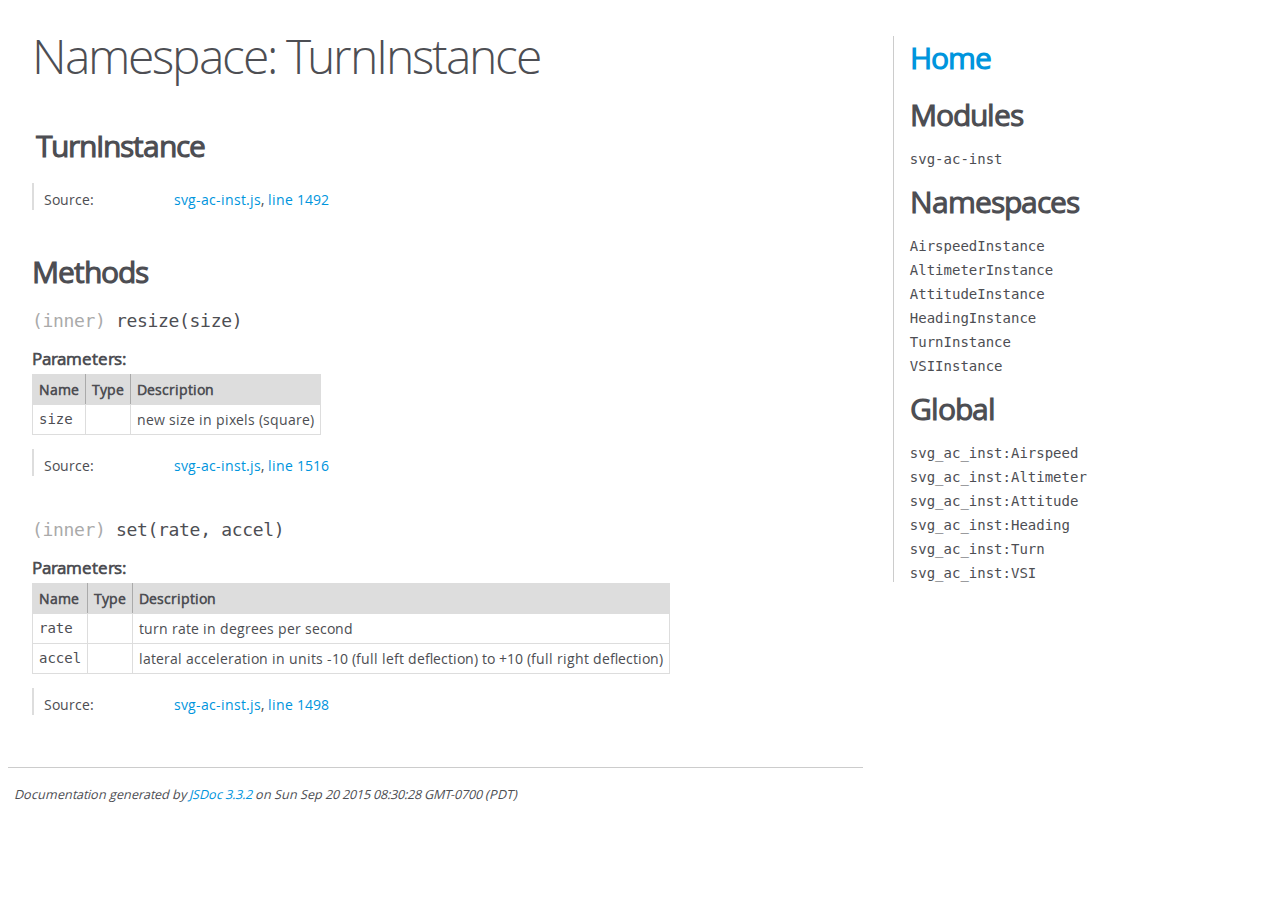
<file: svg-ac-inst/doc/TurnInstance.html>
<!DOCTYPE html>
<html lang="en">
<head>
    <meta charset="utf-8">
    <title>JSDoc: Namespace: TurnInstance</title>

    <script src="scripts/prettify/prettify.js"> </script>
    <script src="scripts/prettify/lang-css.js"> </script>
    <!--[if lt IE 9]>
      <script src="//html5shiv.googlecode.com/svn/trunk/html5.js"></script>
    <![endif]-->
    <link type="text/css" rel="stylesheet" href="styles/prettify-tomorrow.css">
    <link type="text/css" rel="stylesheet" href="styles/jsdoc-default.css">
</head>

<body>

<div id="main">

    <h1 class="page-title">Namespace: TurnInstance</h1>

    




<section>

<header>
    
        <h2>
        TurnInstance
        </h2>
        
    
</header>

<article>
    <div class="container-overview">
    
        

        


<dl class="details">

    

    

    

    

    

    

    

    

    

    

    

    

    
    <dt class="tag-source">Source:</dt>
    <dd class="tag-source"><ul class="dummy"><li>
        <a href="svg-ac-inst.js.html">svg-ac-inst.js</a>, <a href="svg-ac-inst.js.html#line1492">line 1492</a>
    </li></ul></dd>
    

    

    

    
</dl>


        
    
    </div>

    

    

    

     

    

    

    
        <h3 class="subsection-title">Methods</h3>

        
            

    

    <h4 class="name" id="~resize"><span class="type-signature">(inner) </span>resize<span class="signature">(size)</span><span class="type-signature"></span></h4>

    











    <h5>Parameters:</h5>
    

<table class="params">
    <thead>
    <tr>
        
        <th>Name</th>
        

        <th>Type</th>

        

        

        <th class="last">Description</th>
    </tr>
    </thead>

    <tbody>
    

        <tr>
            
                <td class="name"><code>size</code></td>
            

            <td class="type">
            
            </td>

            

            

            <td class="description last">new size in pixels (square)</td>
        </tr>

    
    </tbody>
</table>






<dl class="details">

    

    

    

    

    

    

    

    

    

    

    

    

    
    <dt class="tag-source">Source:</dt>
    <dd class="tag-source"><ul class="dummy"><li>
        <a href="svg-ac-inst.js.html">svg-ac-inst.js</a>, <a href="svg-ac-inst.js.html#line1516">line 1516</a>
    </li></ul></dd>
    

    

    

    
</dl>
















        
            

    

    <h4 class="name" id="~set"><span class="type-signature">(inner) </span>set<span class="signature">(rate, accel)</span><span class="type-signature"></span></h4>

    











    <h5>Parameters:</h5>
    

<table class="params">
    <thead>
    <tr>
        
        <th>Name</th>
        

        <th>Type</th>

        

        

        <th class="last">Description</th>
    </tr>
    </thead>

    <tbody>
    

        <tr>
            
                <td class="name"><code>rate</code></td>
            

            <td class="type">
            
            </td>

            

            

            <td class="description last">turn rate in degrees per second</td>
        </tr>

    

        <tr>
            
                <td class="name"><code>accel</code></td>
            

            <td class="type">
            
            </td>

            

            

            <td class="description last">lateral acceleration in units -10 (full left deflection) to +10 (full right deflection)</td>
        </tr>

    
    </tbody>
</table>






<dl class="details">

    

    

    

    

    

    

    

    

    

    

    

    

    
    <dt class="tag-source">Source:</dt>
    <dd class="tag-source"><ul class="dummy"><li>
        <a href="svg-ac-inst.js.html">svg-ac-inst.js</a>, <a href="svg-ac-inst.js.html#line1498">line 1498</a>
    </li></ul></dd>
    

    

    

    
</dl>
















        
    

    

    
</article>

</section>




</div>

<nav>
    <h2><a href="index.html">Home</a></h2><h3>Modules</h3><ul><li><a href="module-svg-ac-inst.html">svg-ac-inst</a></li></ul><h3>Namespaces</h3><ul><li><a href="AirspeedInstance.html">AirspeedInstance</a></li><li><a href="AltimeterInstance.html">AltimeterInstance</a></li><li><a href="AttitudeInstance.html">AttitudeInstance</a></li><li><a href="HeadingInstance.html">HeadingInstance</a></li><li><a href="TurnInstance.html">TurnInstance</a></li><li><a href="VSIInstance.html">VSIInstance</a></li></ul><h3>Global</h3><ul><li><a href="global.html#svg_ac_inst:Airspeed">svg_ac_inst:Airspeed</a></li><li><a href="global.html#svg_ac_inst:Altimeter">svg_ac_inst:Altimeter</a></li><li><a href="global.html#svg_ac_inst:Attitude">svg_ac_inst:Attitude</a></li><li><a href="global.html#svg_ac_inst:Heading">svg_ac_inst:Heading</a></li><li><a href="global.html#svg_ac_inst:Turn">svg_ac_inst:Turn</a></li><li><a href="global.html#svg_ac_inst:VSI">svg_ac_inst:VSI</a></li></ul>
</nav>

<br class="clear">

<footer>
    Documentation generated by <a href="https://github.com/jsdoc3/jsdoc">JSDoc 3.3.2</a> on Sun Sep 20 2015 08:30:28 GMT-0700 (PDT)
</footer>

<script> prettyPrint(); </script>
<script src="scripts/linenumber.js"> </script>
</body>
</html>
</file>
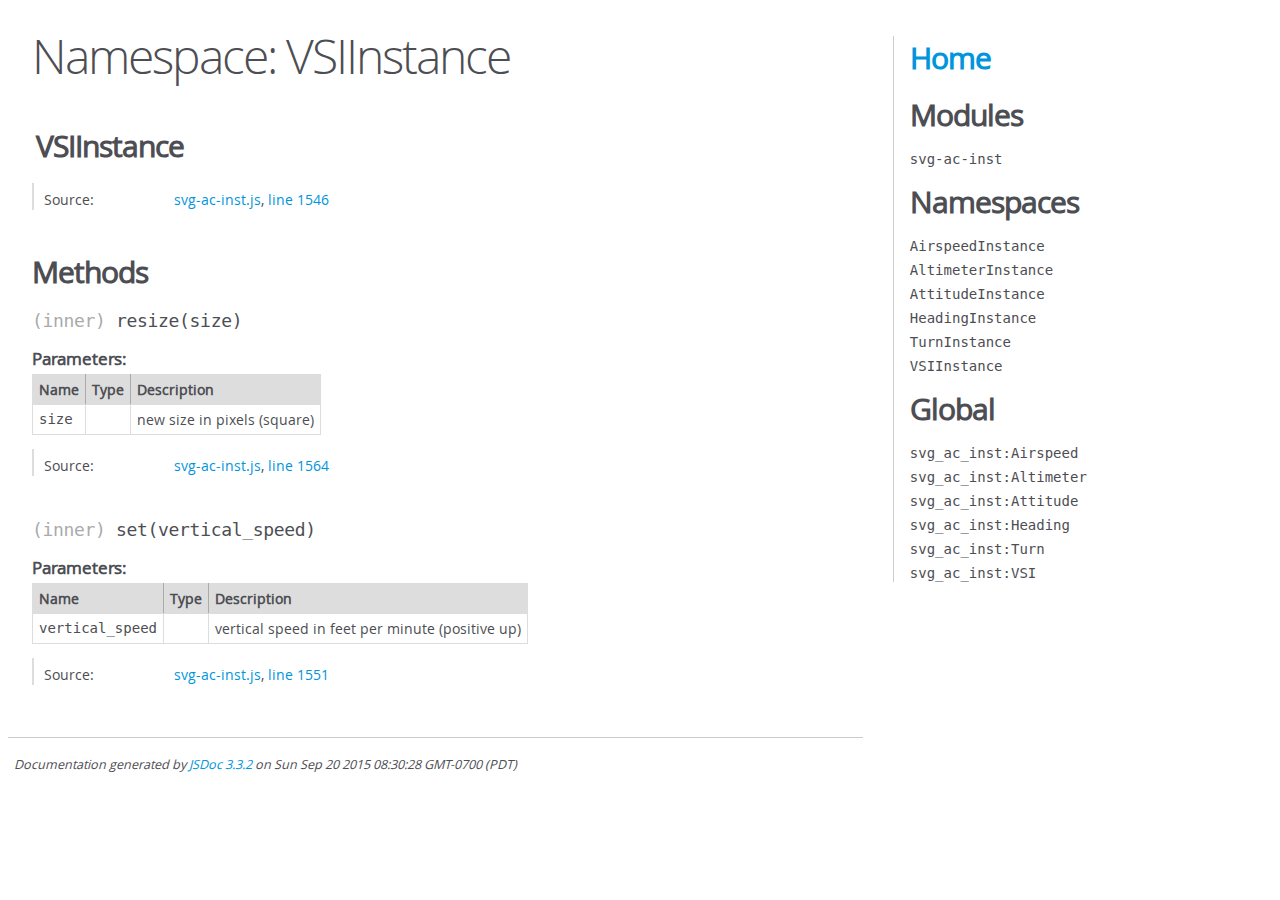
<file: svg-ac-inst/doc/VSIInstance.html>
<!DOCTYPE html>
<html lang="en">
<head>
    <meta charset="utf-8">
    <title>JSDoc: Namespace: VSIInstance</title>

    <script src="scripts/prettify/prettify.js"> </script>
    <script src="scripts/prettify/lang-css.js"> </script>
    <!--[if lt IE 9]>
      <script src="//html5shiv.googlecode.com/svn/trunk/html5.js"></script>
    <![endif]-->
    <link type="text/css" rel="stylesheet" href="styles/prettify-tomorrow.css">
    <link type="text/css" rel="stylesheet" href="styles/jsdoc-default.css">
</head>

<body>

<div id="main">

    <h1 class="page-title">Namespace: VSIInstance</h1>

    




<section>

<header>
    
        <h2>
        VSIInstance
        </h2>
        
    
</header>

<article>
    <div class="container-overview">
    
        

        


<dl class="details">

    

    

    

    

    

    

    

    

    

    

    

    

    
    <dt class="tag-source">Source:</dt>
    <dd class="tag-source"><ul class="dummy"><li>
        <a href="svg-ac-inst.js.html">svg-ac-inst.js</a>, <a href="svg-ac-inst.js.html#line1546">line 1546</a>
    </li></ul></dd>
    

    

    

    
</dl>


        
    
    </div>

    

    

    

     

    

    

    
        <h3 class="subsection-title">Methods</h3>

        
            

    

    <h4 class="name" id="~resize"><span class="type-signature">(inner) </span>resize<span class="signature">(size)</span><span class="type-signature"></span></h4>

    











    <h5>Parameters:</h5>
    

<table class="params">
    <thead>
    <tr>
        
        <th>Name</th>
        

        <th>Type</th>

        

        

        <th class="last">Description</th>
    </tr>
    </thead>

    <tbody>
    

        <tr>
            
                <td class="name"><code>size</code></td>
            

            <td class="type">
            
            </td>

            

            

            <td class="description last">new size in pixels (square)</td>
        </tr>

    
    </tbody>
</table>






<dl class="details">

    

    

    

    

    

    

    

    

    

    

    

    

    
    <dt class="tag-source">Source:</dt>
    <dd class="tag-source"><ul class="dummy"><li>
        <a href="svg-ac-inst.js.html">svg-ac-inst.js</a>, <a href="svg-ac-inst.js.html#line1564">line 1564</a>
    </li></ul></dd>
    

    

    

    
</dl>
















        
            

    

    <h4 class="name" id="~set"><span class="type-signature">(inner) </span>set<span class="signature">(vertical_speed)</span><span class="type-signature"></span></h4>

    











    <h5>Parameters:</h5>
    

<table class="params">
    <thead>
    <tr>
        
        <th>Name</th>
        

        <th>Type</th>

        

        

        <th class="last">Description</th>
    </tr>
    </thead>

    <tbody>
    

        <tr>
            
                <td class="name"><code>vertical_speed</code></td>
            

            <td class="type">
            
            </td>

            

            

            <td class="description last">vertical speed in feet per minute (positive up)</td>
        </tr>

    
    </tbody>
</table>






<dl class="details">

    

    

    

    

    

    

    

    

    

    

    

    

    
    <dt class="tag-source">Source:</dt>
    <dd class="tag-source"><ul class="dummy"><li>
        <a href="svg-ac-inst.js.html">svg-ac-inst.js</a>, <a href="svg-ac-inst.js.html#line1551">line 1551</a>
    </li></ul></dd>
    

    

    

    
</dl>
















        
    

    

    
</article>

</section>




</div>

<nav>
    <h2><a href="index.html">Home</a></h2><h3>Modules</h3><ul><li><a href="module-svg-ac-inst.html">svg-ac-inst</a></li></ul><h3>Namespaces</h3><ul><li><a href="AirspeedInstance.html">AirspeedInstance</a></li><li><a href="AltimeterInstance.html">AltimeterInstance</a></li><li><a href="AttitudeInstance.html">AttitudeInstance</a></li><li><a href="HeadingInstance.html">HeadingInstance</a></li><li><a href="TurnInstance.html">TurnInstance</a></li><li><a href="VSIInstance.html">VSIInstance</a></li></ul><h3>Global</h3><ul><li><a href="global.html#svg_ac_inst:Airspeed">svg_ac_inst:Airspeed</a></li><li><a href="global.html#svg_ac_inst:Altimeter">svg_ac_inst:Altimeter</a></li><li><a href="global.html#svg_ac_inst:Attitude">svg_ac_inst:Attitude</a></li><li><a href="global.html#svg_ac_inst:Heading">svg_ac_inst:Heading</a></li><li><a href="global.html#svg_ac_inst:Turn">svg_ac_inst:Turn</a></li><li><a href="global.html#svg_ac_inst:VSI">svg_ac_inst:VSI</a></li></ul>
</nav>

<br class="clear">

<footer>
    Documentation generated by <a href="https://github.com/jsdoc3/jsdoc">JSDoc 3.3.2</a> on Sun Sep 20 2015 08:30:28 GMT-0700 (PDT)
</footer>

<script> prettyPrint(); </script>
<script src="scripts/linenumber.js"> </script>
</body>
</html>
</file>
<file: svg-ac-inst/doc/styles/prettify-tomorrow.css>
/* Tomorrow Theme */
/* Original theme - https://github.com/chriskempson/tomorrow-theme */
/* Pretty printing styles. Used with prettify.js. */
/* SPAN elements with the classes below are added by prettyprint. */
/* plain text */
.pln {
  color: #4d4d4c; }

@media screen {
  /* string content */
  .str {
    color: #718c00; }

  /* a keyword */
  .kwd {
    color: #8959a8; }

  /* a comment */
  .com {
    color: #8e908c; }

  /* a type name */
  .typ {
    color: #4271ae; }

  /* a literal value */
  .lit {
    color: #f5871f; }

  /* punctuation */
  .pun {
    color: #4d4d4c; }

  /* lisp open bracket */
  .opn {
    color: #4d4d4c; }

  /* lisp close bracket */
  .clo {
    color: #4d4d4c; }

  /* a markup tag name */
  .tag {
    color: #c82829; }

  /* a markup attribute name */
  .atn {
    color: #f5871f; }

  /* a markup attribute value */
  .atv {
    color: #3e999f; }

  /* a declaration */
  .dec {
    color: #f5871f; }

  /* a variable name */
  .var {
    color: #c82829; }

  /* a function name */
  .fun {
    color: #4271ae; } }
/* Use higher contrast and text-weight for printable form. */
@media print, projection {
  .str {
    color: #060; }

  .kwd {
    color: #006;
    font-weight: bold; }

  .com {
    color: #600;
    font-style: italic; }

  .typ {
    color: #404;
    font-weight: bold; }

  .lit {
    color: #044; }

  .pun, .opn, .clo {
    color: #440; }

  .tag {
    color: #006;
    font-weight: bold; }

  .atn {
    color: #404; }

  .atv {
    color: #060; } }
/* Style */
/*
pre.prettyprint {
  background: white;
  font-family: Consolas, Monaco, 'Andale Mono', monospace;
  font-size: 12px;
  line-height: 1.5;
  border: 1px solid #ccc;
  padding: 10px; }
*/

/* Specify class=linenums on a pre to get line numbering */
ol.linenums {
  margin-top: 0;
  margin-bottom: 0; }

/* IE indents via margin-left */
li.L0,
li.L1,
li.L2,
li.L3,
li.L4,
li.L5,
li.L6,
li.L7,
li.L8,
li.L9 {
  /* */ }

/* Alternate shading for lines */
li.L1,
li.L3,
li.L5,
li.L7,
li.L9 {
  /* */ }
</file>
<file: svg-ac-inst/doc/styles/jsdoc-default.css>
@font-face {
    font-family: 'Open Sans';
    font-weight: normal;
    font-style: normal;
    src: url('../fonts/OpenSans-Regular-webfont.eot');
    src:
        local('Open Sans'),
        local('OpenSans'),
        url('../fonts/OpenSans-Regular-webfont.eot?#iefix') format('embedded-opentype'),
        url('../fonts/OpenSans-Regular-webfont.woff') format('woff'),
        url('../fonts/OpenSans-Regular-webfont.svg#open_sansregular') format('svg');
}

@font-face {
    font-family: 'Open Sans Light';
    font-weight: normal;
    font-style: normal;
    src: url('../fonts/OpenSans-Light-webfont.eot');
    src:
        local('Open Sans Light'),
        local('OpenSans Light'),
        url('../fonts/OpenSans-Light-webfont.eot?#iefix') format('embedded-opentype'),
        url('../fonts/OpenSans-Light-webfont.woff') format('woff'),
        url('../fonts/OpenSans-Light-webfont.svg#open_sanslight') format('svg');
}

html
{
    overflow: auto;
    background-color: #fff;
    font-size: 14px;
}

body
{
    font-family: 'Open Sans', sans-serif;
    line-height: 1.5;
    color: #4d4e53;
    background-color: white;
}

a, a:visited, a:active {
    color: #0095dd;
    text-decoration: none;
}

a:hover {
    text-decoration: underline;
}

header
{
    display: block;
    padding: 0px 4px;
}

tt, code, kbd, samp {
    font-family: Consolas, Monaco, 'Andale Mono', monospace;
}

.class-description {
    font-size: 130%;
    line-height: 140%;
    margin-bottom: 1em;
    margin-top: 1em;
}

.class-description:empty {
    margin: 0;
}

#main {
    float: left;
    width: 70%;
}

article dl {
    margin-bottom: 40px;
}

section
{
    display: block;
    background-color: #fff;
    padding: 12px 24px;
    border-bottom: 1px solid #ccc;
    margin-right: 30px;
}

.variation {
    display: none;
}

.signature-attributes {
    font-size: 60%;
    color: #aaa;
    font-style: italic;
    font-weight: lighter;
}

nav
{
    display: block;
    float: right;
    margin-top: 28px;
    width: 30%;
    box-sizing: border-box;
    border-left: 1px solid #ccc;
    padding-left: 16px;
}

nav ul {
    font-family: 'Lucida Grande', 'Lucida Sans Unicode', arial, sans-serif;
    font-size: 100%;
    line-height: 17px;
    padding: 0;
    margin: 0;
    list-style-type: none;
}

nav ul a, nav ul a:visited, nav ul a:active {
    font-family: Consolas, Monaco, 'Andale Mono', monospace;
    line-height: 18px;
    color: #4D4E53;
}

nav h3 {
    margin-top: 12px;
}

nav li {
    margin-top: 6px;
}

footer {
    display: block;
    padding: 6px;
    margin-top: 12px;
    font-style: italic;
    font-size: 90%;
}

h1, h2, h3, h4 {
    font-weight: 200;
    margin: 0;
}

h1
{
    font-family: 'Open Sans Light', sans-serif;
    font-size: 48px;
    letter-spacing: -2px;
    margin: 12px 24px 20px;
}

h2, h3
{
    font-size: 30px;
    font-weight: 700;
    letter-spacing: -1px;
    margin-bottom: 12px;
}

h4
{
    font-size: 18px;
    letter-spacing: -0.33px;
    margin-bottom: 12px;
    color: #4d4e53;
}

h5, .container-overview .subsection-title
{
    font-size: 120%;
    font-weight: bold;
    letter-spacing: -0.01em;
    margin: 8px 0 3px 0;
}

h6
{
    font-size: 100%;
    letter-spacing: -0.01em;
    margin: 6px 0 3px 0;
    font-style: italic;
}

.ancestors { color: #999; }
.ancestors a
{
    color: #999 !important;
    text-decoration: none;
}

.clear
{
    clear: both;
}

.important
{
    font-weight: bold;
    color: #950B02;
}

.yes-def {
    text-indent: -1000px;
}

.type-signature {
    color: #aaa;
}

.name, .signature {
    font-family: Consolas, Monaco, 'Andale Mono', monospace;
}

.details { margin-top: 14px; border-left: 2px solid #DDD; }
.details dt { width: 120px; float: left; padding-left: 10px;  padding-top: 6px; }
.details dd { margin-left: 70px; }
.details ul { margin: 0; }
.details ul { list-style-type: none; }
.details li { margin-left: 30px; padding-top: 6px; }
.details pre.prettyprint { margin: 0 }
.details .object-value { padding-top: 0; }

.description {
    margin-bottom: 1em;
    margin-top: 1em;
}

.code-caption
{
    font-style: italic;
    font-size: 107%;
    margin: 0;
}

.prettyprint
{
    border: 1px solid #ddd;
    width: 80%;
    overflow: auto;
}

.prettyprint.source {
    width: inherit;
}

.prettyprint code
{
    font-size: 100%;
    line-height: 18px;
    display: block;
    padding: 4px 12px;
    margin: 0;
    background-color: #fff;
    color: #4D4E53;
}

.prettyprint code span.line
{
  display: inline-block;
}

.prettyprint.linenums
{
  padding-left: 70px;
  -webkit-user-select: none;
  -moz-user-select: none;
  -ms-user-select: none;
  user-select: none;
}

.prettyprint.linenums ol
{
  padding-left: 0;
}

.prettyprint.linenums li
{
  border-left: 3px #ddd solid;
}

.prettyprint.linenums li.selected,
.prettyprint.linenums li.selected *
{
  background-color: lightyellow;
}

.prettyprint.linenums li *
{
  -webkit-user-select: text;
  -moz-user-select: text;
  -ms-user-select: text;
  user-select: text;
}

.params, .props
{
    border-spacing: 0;
    border: 0;
    border-collapse: collapse;
}

.params .name, .props .name, .name code {
    color: #4D4E53;
    font-family: Consolas, Monaco, 'Andale Mono', monospace;
    font-size: 100%;
}

.params td, .params th, .props td, .props th
{
    border: 1px solid #ddd;
    margin: 0px;
    text-align: left;
    vertical-align: top;
    padding: 4px 6px;
    display: table-cell;
}

.params thead tr, .props thead tr
{
    background-color: #ddd;
    font-weight: bold;
}

.params .params thead tr, .props .props thead tr
{
    background-color: #fff;
    font-weight: bold;
}

.params th, .props th { border-right: 1px solid #aaa; }
.params thead .last, .props thead .last { border-right: 1px solid #ddd; }

.params td.description > p:first-child,
.props td.description > p:first-child
{
    margin-top: 0;
    padding-top: 0;
}

.params td.description > p:last-child,
.props td.description > p:last-child
{
    margin-bottom: 0;
    padding-bottom: 0;
}

.disabled {
    color: #454545;
}
</file>
